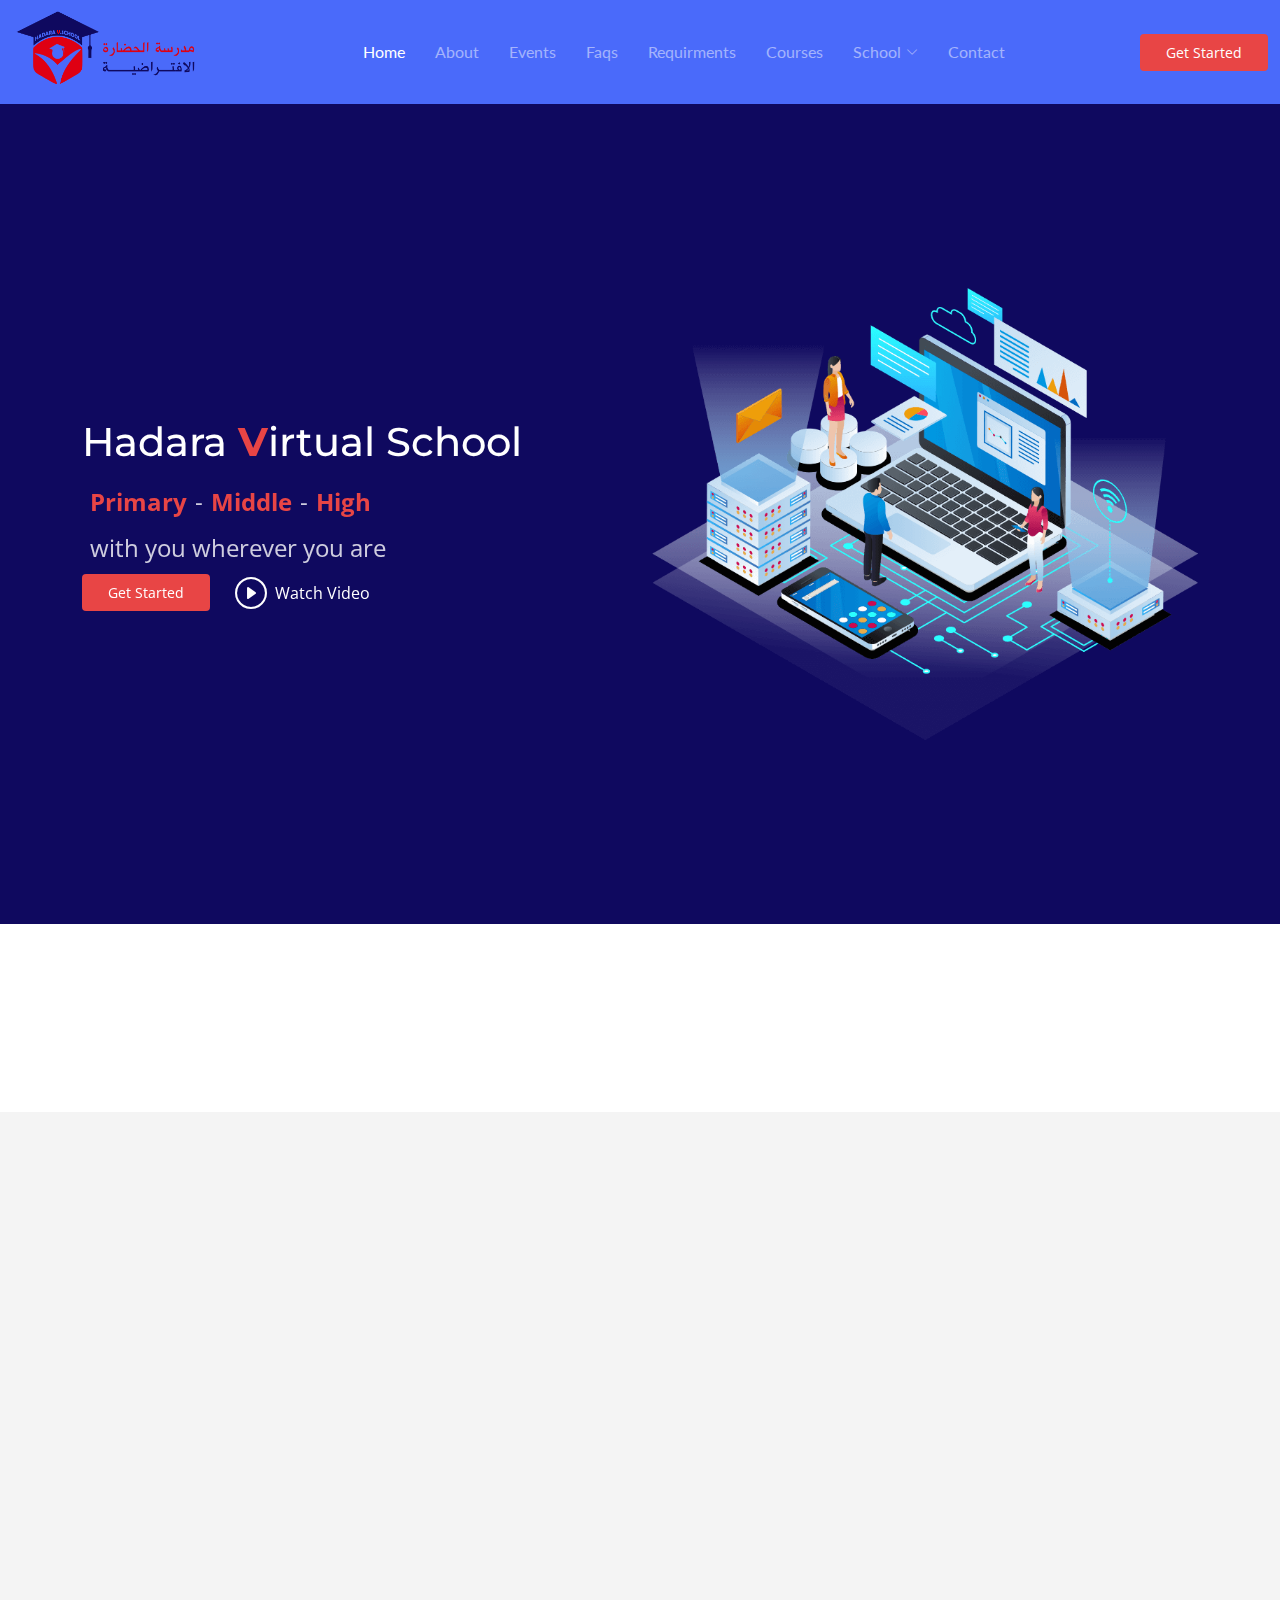
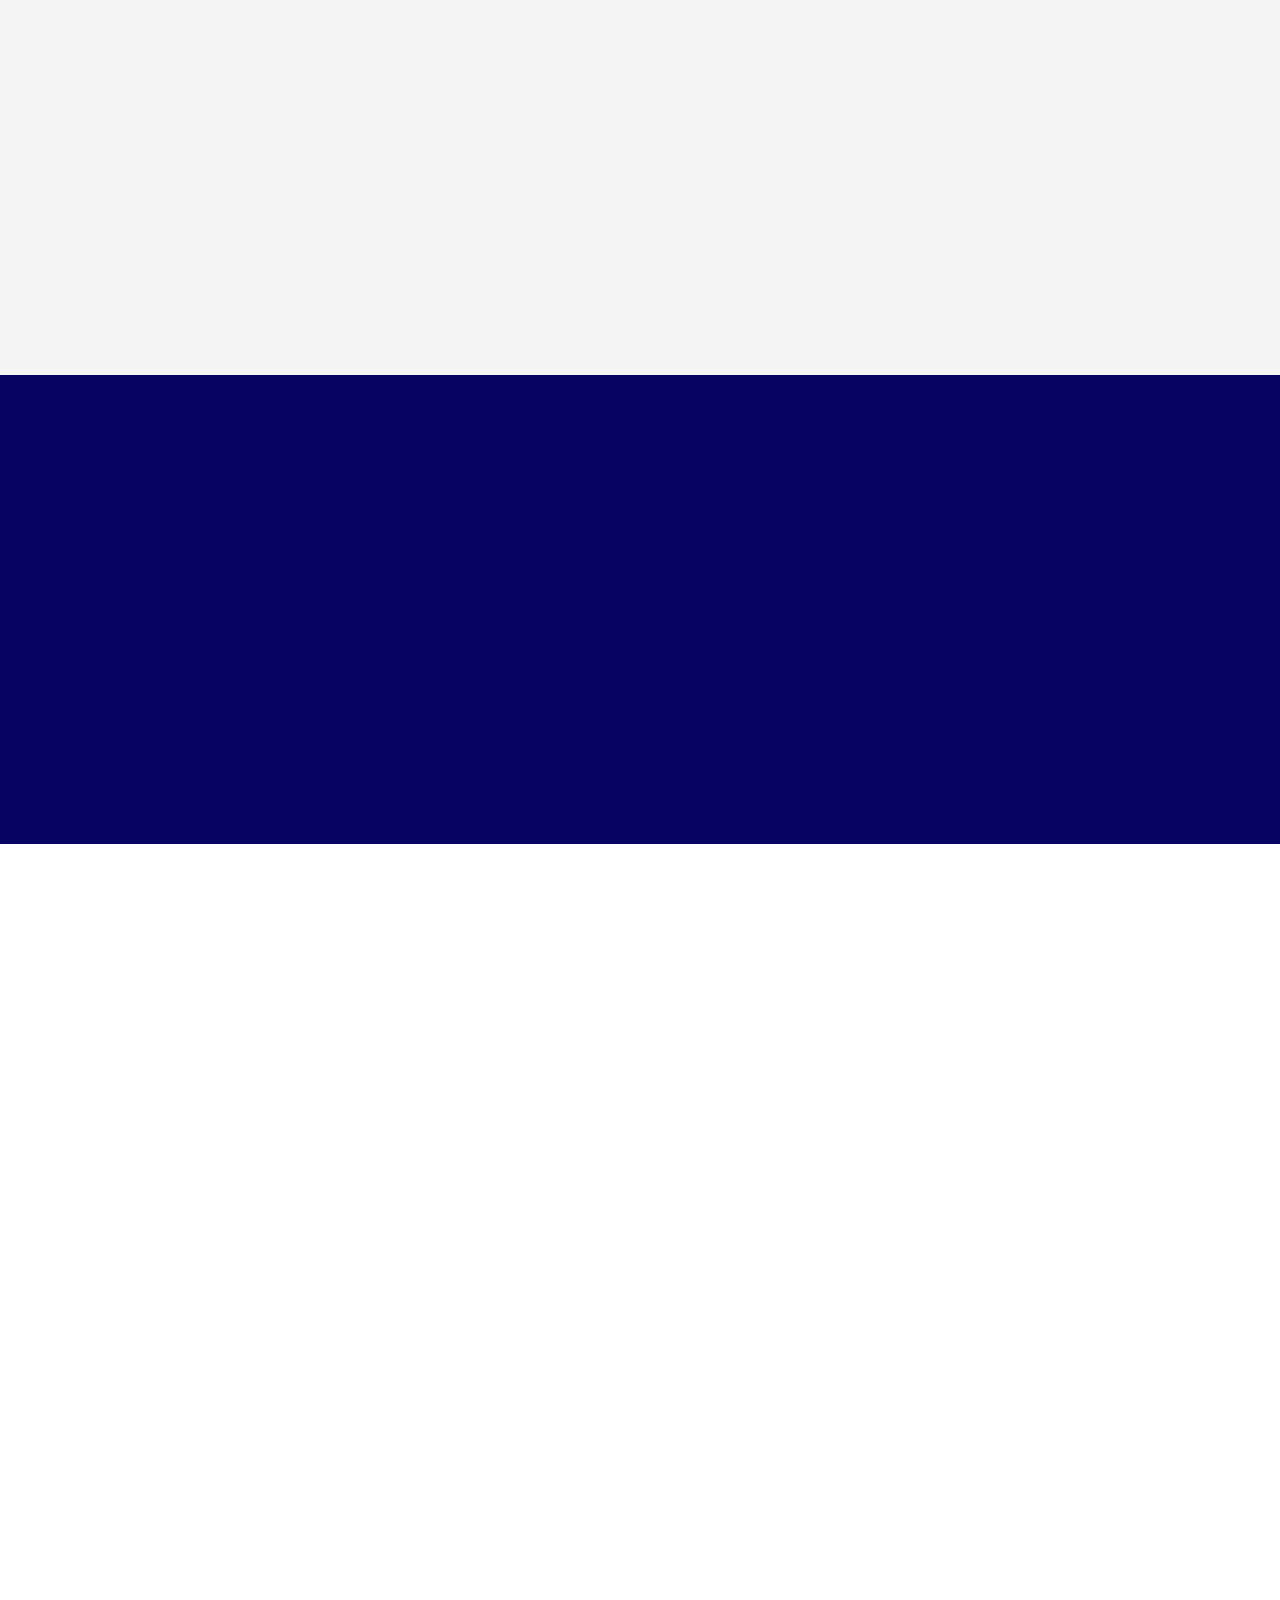
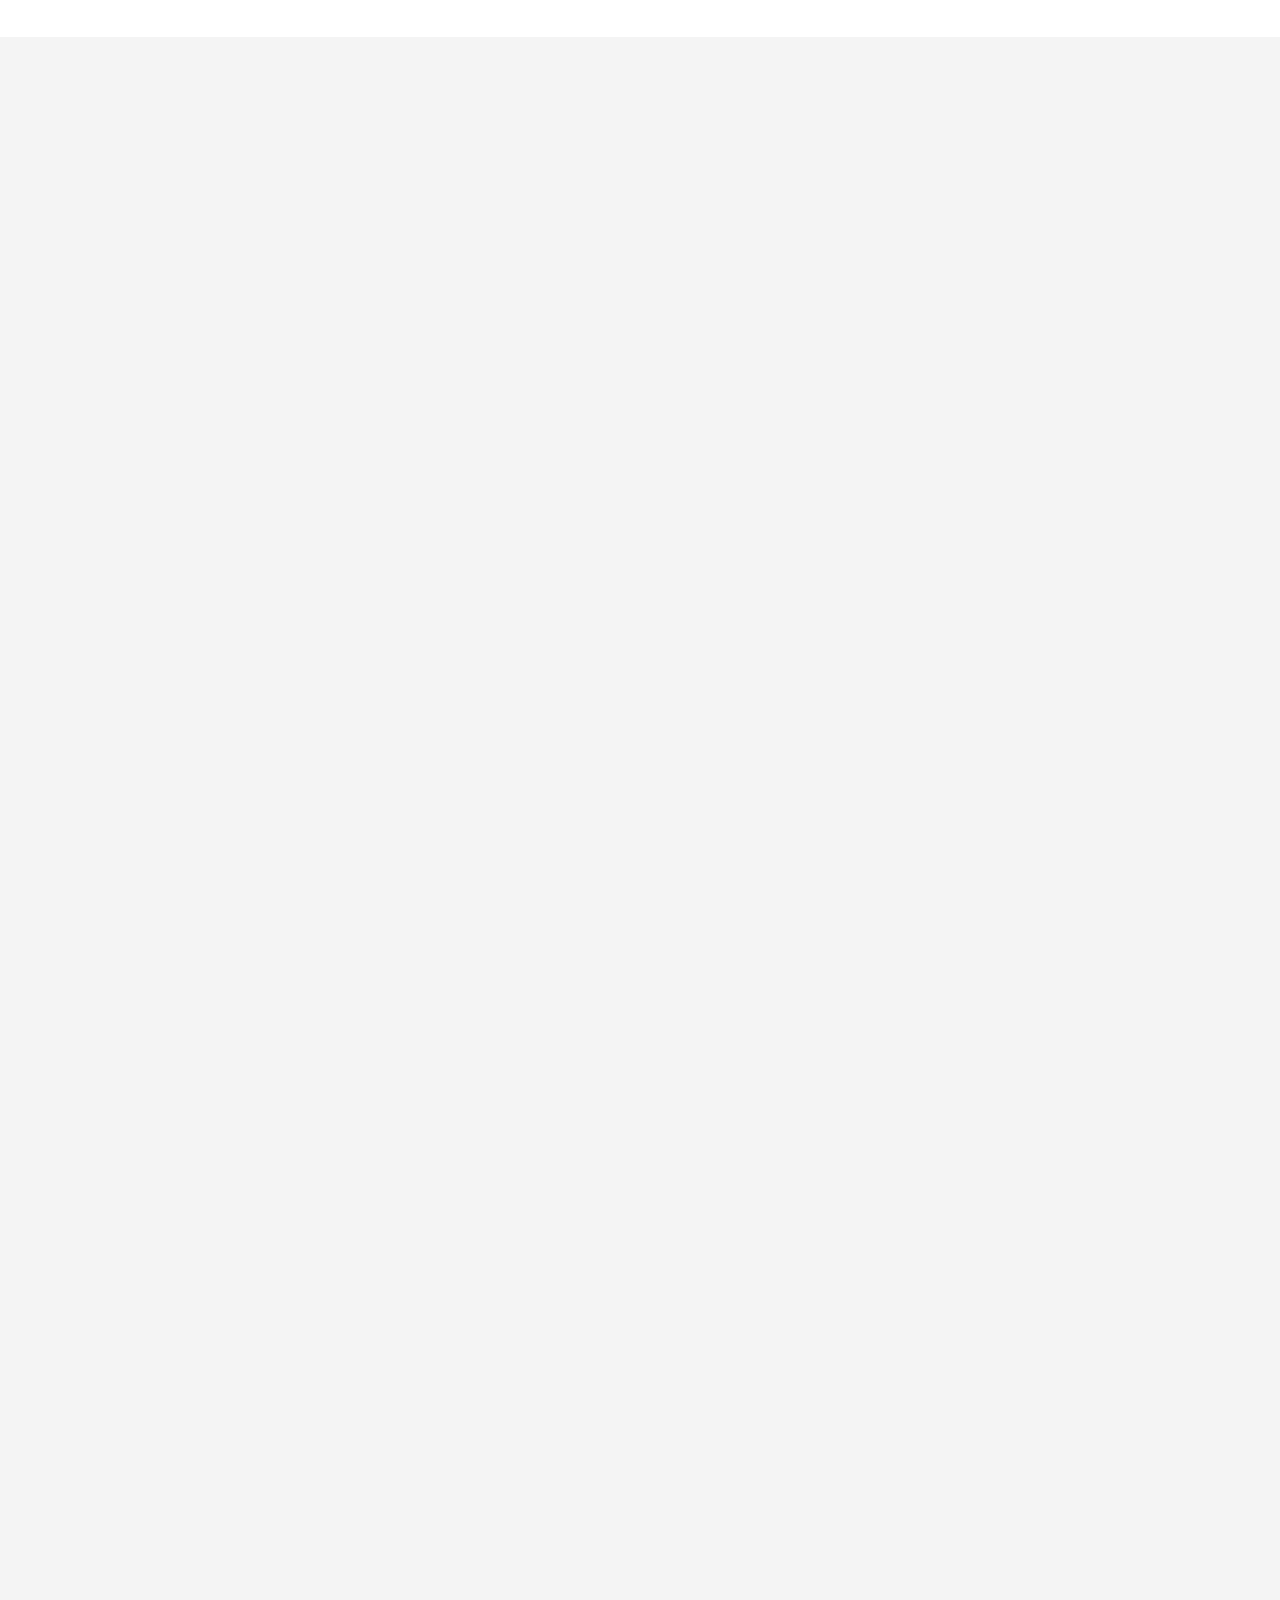
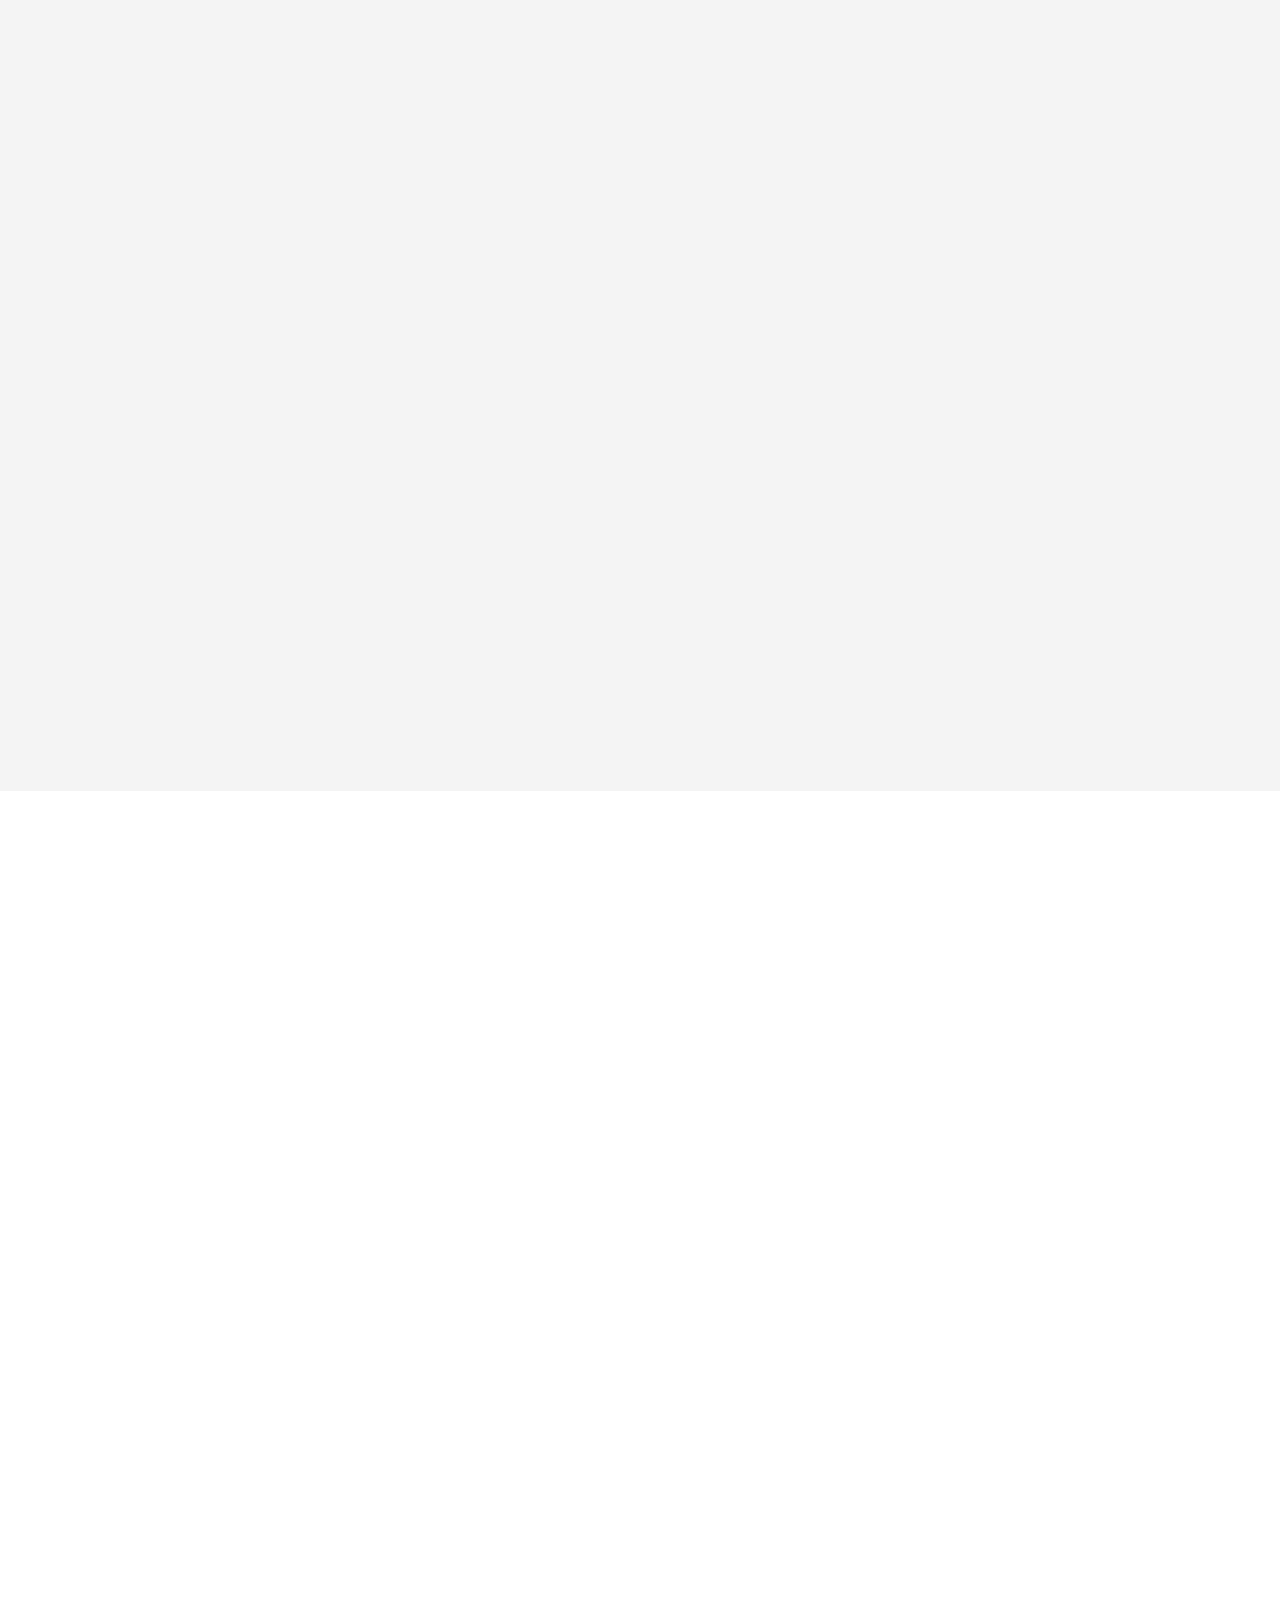
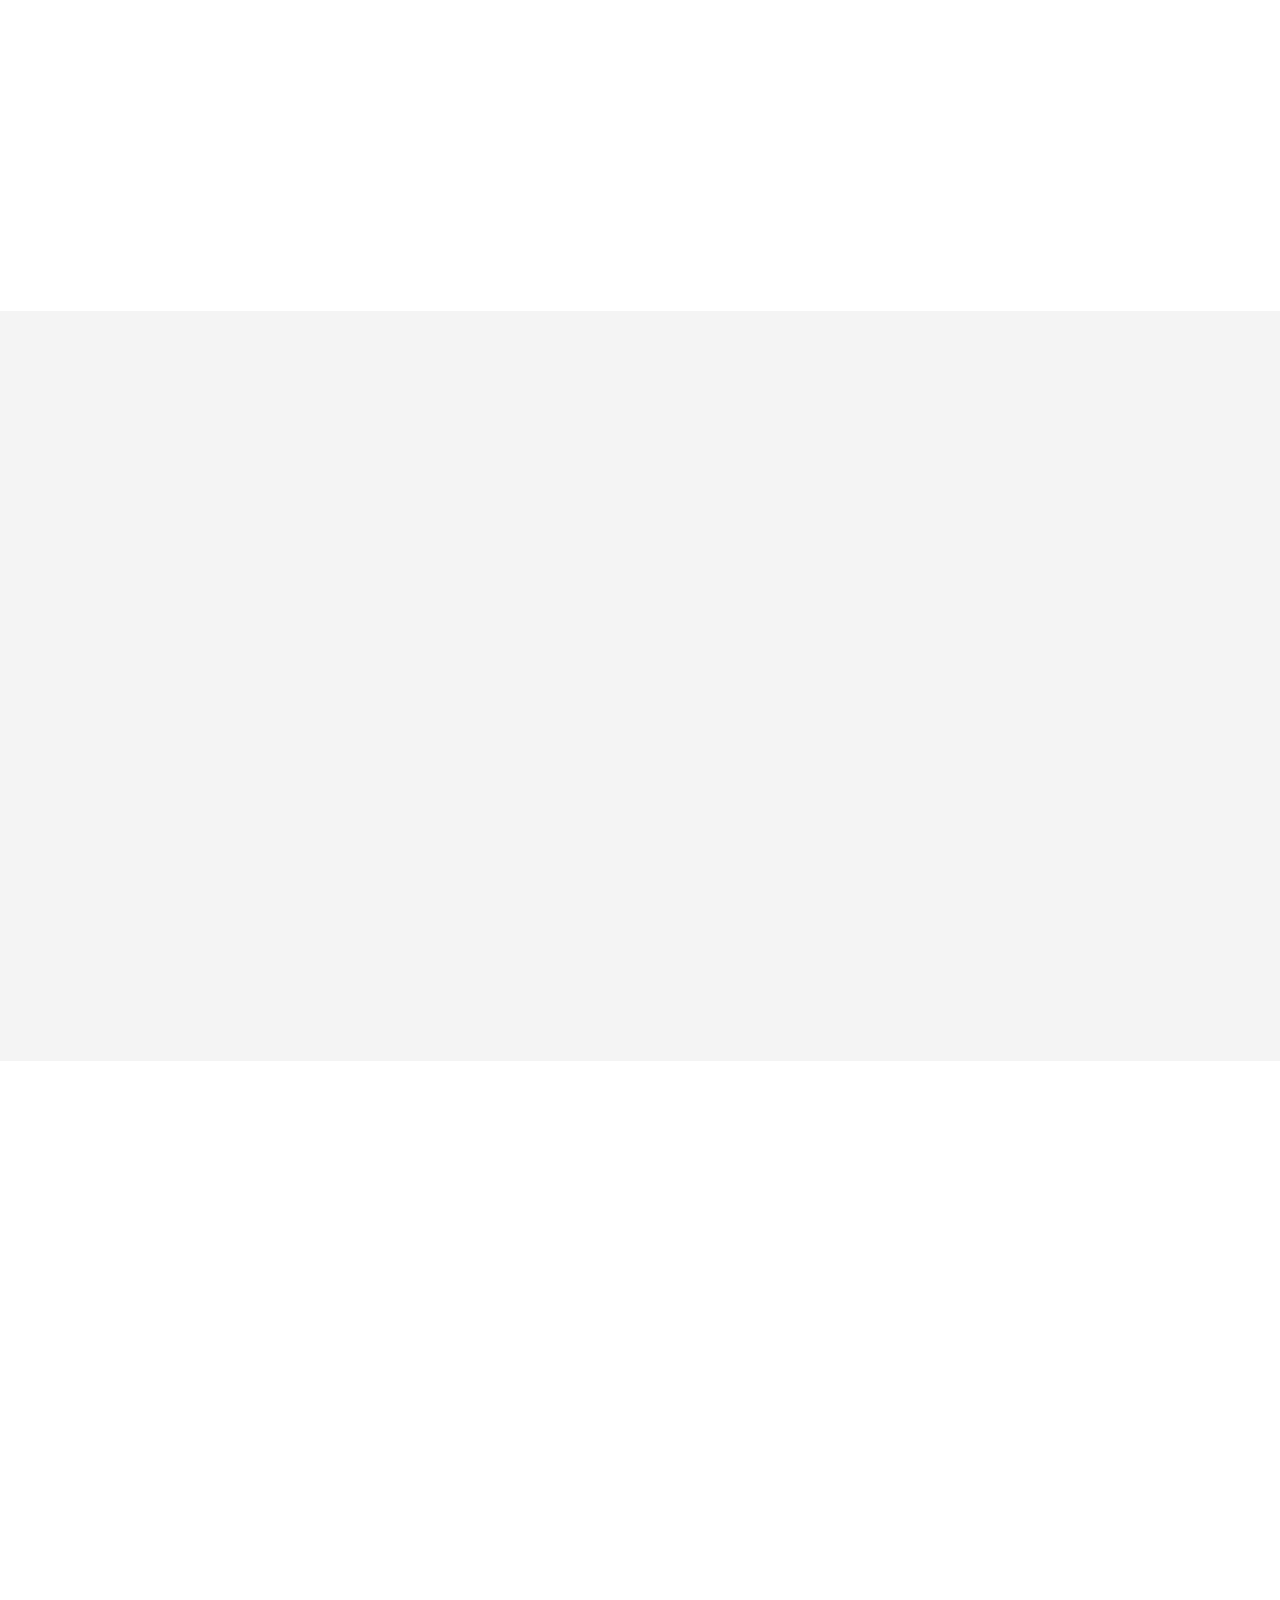
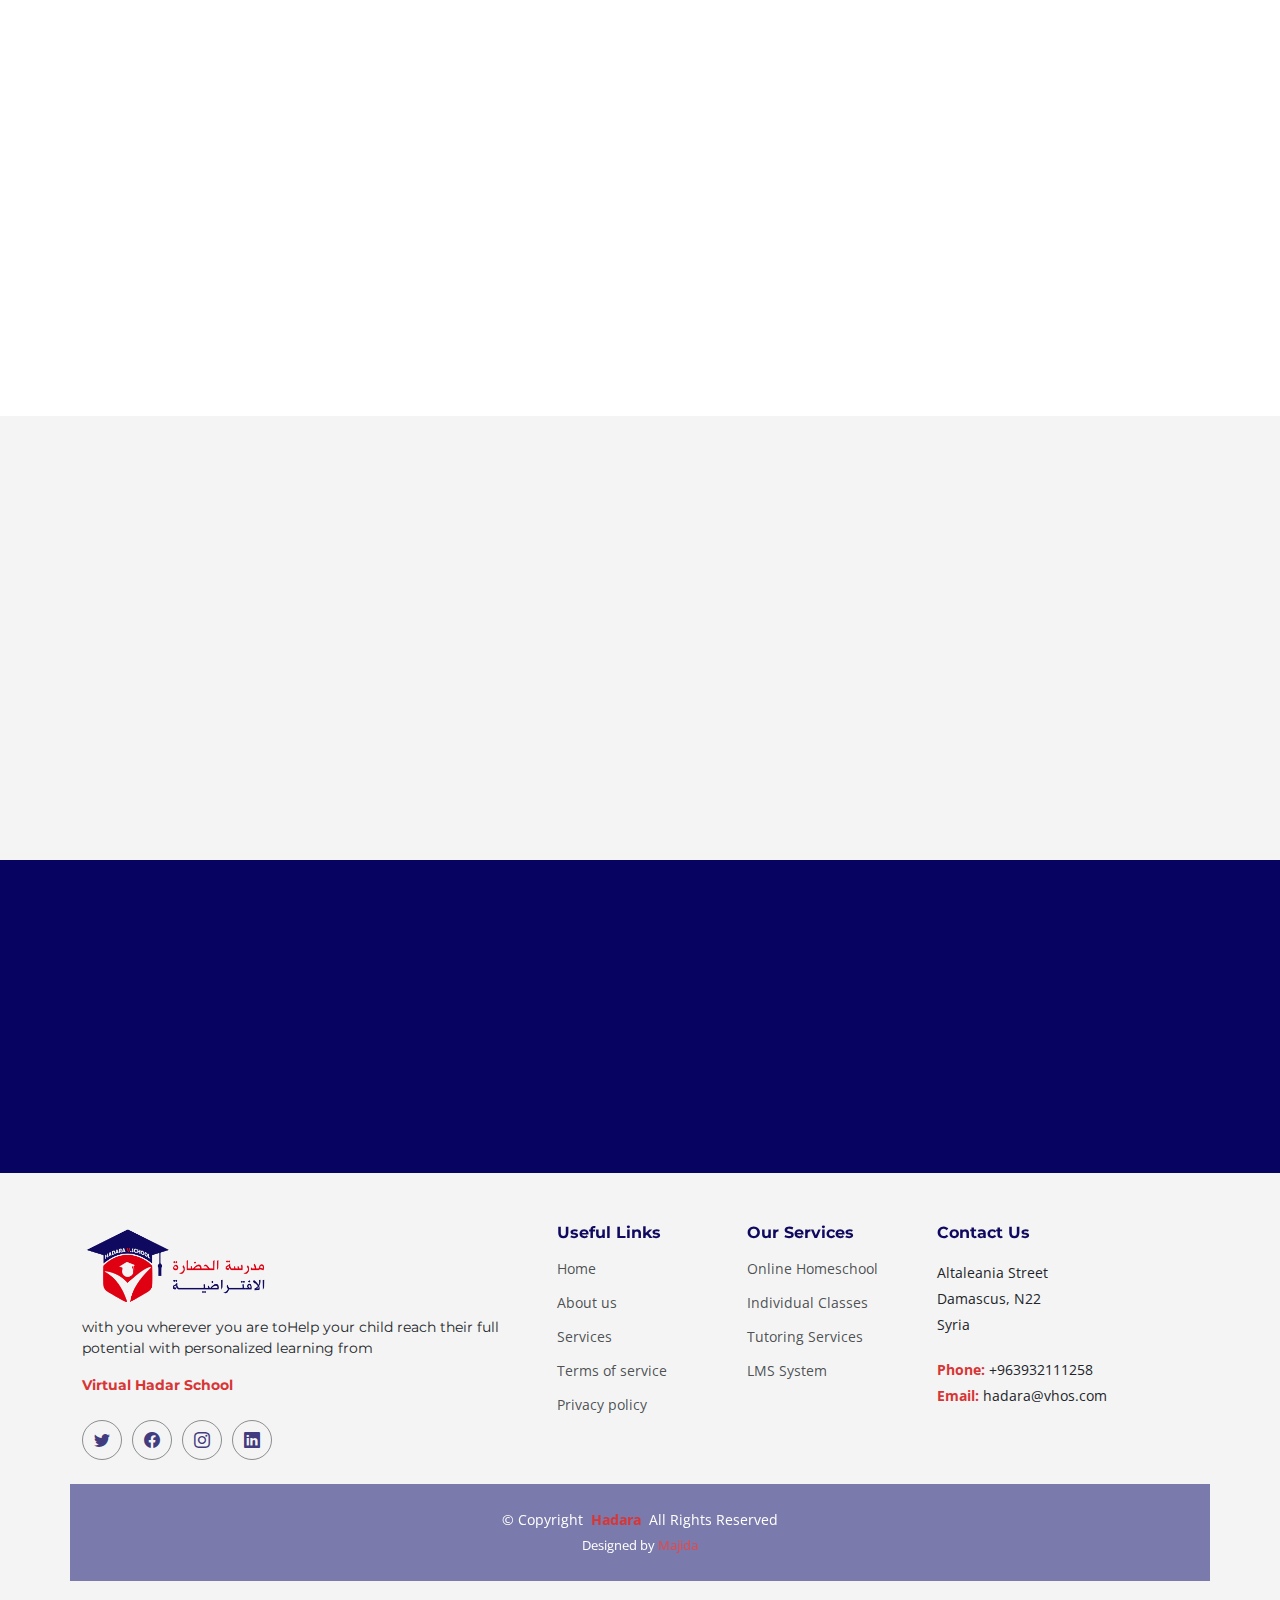
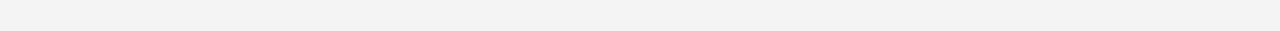
<file: index.html>
<!DOCTYPE html>
<html lang="en">

<head>
  <meta charset="utf-8">
  <meta content="width=device-width, initial-scale=1.0" name="viewport">

  <title>Home- Hadara virtual school</title>
  <meta content="" name="description">
  <meta content="" name="keywords">

  <!-- Favicons -->
  <link href="assets/img/fav.ico" rel="icon">
  <link href="assets/img/apple-touch-icon.png" rel="apple-touch-icon">

  <!-- Fonts -->
  <link href="https://fonts.googleapis.com" rel="preconnect">
  <link href="https://fonts.gstatic.com" rel="preconnect" crossorigin>
  <link href="https://fonts.googleapis.com/css2?family=Open+Sans:ital,wght@0,300;0,400;0,500;0,600;0,700;0,800;1,300;1,400;1,500;1,600;1,700;1,800&family=Montserrat:ital,wght@0,100;0,200;0,300;0,400;0,500;0,600;0,700;0,800;0,900;1,100;1,200;1,300;1,400;1,500;1,600;1,700;1,800;1,900&family=Lato:ital,wght@0,100;0,300;0,400;0,700;0,900;1,100;1,300;1,400;1,700;1,900&display=swap" rel="stylesheet">

  <!-- Vendor CSS Files -->
  <link href="assets/vendor/bootstrap/css/bootstrap.min.css" rel="stylesheet">
  <link href="assets/vendor/bootstrap-icons/bootstrap-icons.css" rel="stylesheet">
  <link href="assets/vendor/glightbox/css/glightbox.min.css" rel="stylesheet">
  <link href="assets/vendor/swiper/swiper-bundle.min.css" rel="stylesheet">
  <link href="assets/vendor/aos/aos.css" rel="stylesheet">

  <!-- Main CSS File -->
  <link href="assets/css/main.css" rel="stylesheet">

</head>

<body class="index-page" data-bs-spy="scroll" data-bs-target="#navmenu">

  <!-- ======= Header ======= -->
  <header id="header" class="header fixed-top d-flex align-items-center">
    <div class="container-fluid d-flex align-items-center justify-content-between">

      <img src="assets/img/logo.png" alt="" class="img-fluid" width="200" height="40">

      <!-- Nav Menu -->
      <nav id="navmenu" class="navmenu">
        <ul>
          <li><a href="index.html" class="active">Home</a></li>
          <li><a href="about.html">About</a></li>
          <li><a href="events.html">Events</a></li>
          <li><a href="faq.html">Faqs</a></li>
          <li><a href="required.html">Requirments</a></li>
          <li><a href="courses.html">Courses</a></li>
          <li class="dropdown has-dropdown"><a href="#"><span>School</span> <i class="bi bi-chevron-down"></i></a>
            <ul class="dd-box-shadow">
              <li><a href="primary.html">Primary Stage</a></li>
              <li><a href="middle.html">Middle Stage</a></li>
              <li><a href="high.html">High Stage</a></li>
              <li><a href="#">Class B</a></li>
            </ul>
          </li>
          <li><a href="contact.html">Contact</a></li>
        </ul>

        <i class="mobile-nav-toggle d-xl-none bi bi-list"></i>
      </nav><!-- End Nav Menu -->

      <a class="btn-getstarted" href="">Get Started</a>

    </div>
  </header><!-- End Header -->

  <main id="main">

    <!-- Hero Section - Home Page -->
    <section id="hero" class="d-flex align-items-center mt-4 hero">

      <div class="container">
        <div class="row">
          <div class="col-lg-6 d-flex flex-column justify-content-center pt-4 pt-lg-0 order-2 order-lg-1" data-aos="fade-up" data-aos-delay="200">
            <h1 data-aos="fade-up" data-aos-delay="100">Hadara <span class="text-chracter fw-bold">V</span>irtual School</h1>
            <p><span class="fs-4 text-chracter fw-bold p-2">Primary</span>-<span class="fs-4 text-chracter fw-bold  p-2">Middle</span>-<span class="fs-4 text-chracter fw-bold  p-2">High</span></p>
            <p  class="px-2" data-aos="fade-up" data-aos-delay="200">with you wherever you are</p>
            <div class="d-flex justify-content-center justify-content-lg-start">
              <a href="#about" class="btn-getstarted mt-2">Get Started</a>
              <a href="https://www.youtube.com/watch?v=DkEmQTVPO6Q" class="glightbox btn-watch-video"><i class="bi bi-play-circle"></i><span>Watch Video</span></a>
            </div>
          </div>
          <div class="col-lg-6 order-1 order-lg-2 hero-img" data-aos="zoom-in" data-aos-delay="200">
            <img src="assets/img/hero-img.png" class="img-fluid animated" alt="">
          </div>
        </div>
      </div>
  
    </section>
     <!-- End Hero Section   -->

    <!-- Clients Section - Home Page -->
    <section id="clients" class="clients">

      <div class="container-fluid" data-aos="fade-up">

        <div class="row gy-4">

          <div class="col-xl-2 col-md-3 col-6 client-logo">
            <img src="assets/img/clients/client1.jpg" class="img-fluid" alt="">
          </div><!-- End Client Item -->

          <div class="col-xl-2 col-md-3 col-6 client-logo">
            <img src="assets/img/clients/client2.jpg" class="img-fluid" alt="">
          </div><!-- End Client Item -->

          <div class="col-xl-2 col-md-3 col-6 client-logo">
            <img src="assets/img/clients/client3.jpg" class="img-fluid" alt="">
          </div><!-- End Client Item -->

          <div class="col-xl-2 col-md-3 col-6 client-logo">
            <img src="assets/img/clients/client4.jpg" class="img-fluid" alt="">
          </div><!-- End Client Item -->

          <div class="col-xl-2 col-md-3 col-6 client-logo">
            <img src="assets/img/clients/client5.jpg" class="img-fluid" alt="">
          </div><!-- End Client Item -->
        </div>

      </div>

    </section><!-- End Clients Section -->

    <!-- About Section - Home Page -->
    <section id="about" class="about">

      <div class="container" data-aos="fade-up" data-aos-delay="100">
        <div class="row align-items-xl-center gy-5">

          <div class="col-xl-5 content">
            <h3>About Us</h3>
            <h2>Hadara virtual school</h2>
            <p>
              Hadara Virtual School is a Virtual School That Serves Students
              All Over The Middle East and The World,
              and Our Teaches is for all Educational Levels: 
              <p>The Basic
              Education Stage (The First &amp; The Second Cycle) and The
              Secondary Education Stage (Literary - Scientific - Technical).</p>
            </p>
            <a href="about.html" class="read-more"><span>Read More</span><i class="bi bi-arrow-right"></i></a>
          </div>

          <div class="col-xl-7">
            <div class="row gy-4 icon-boxes">

              <div class="col-md-6" data-aos="fade-up" data-aos-delay="200">
                <div class="icon-box">
                  <i class="bi bi-buildings"></i>
                  <h3>Supportive Environment</h3>
                  <p>A supportive learning environment featuring expert instruction, innovative technology, and engaging, collaborative resources</p>
                </div>
              </div> <!-- End Icon Box -->

              <div class="col-md-6" data-aos="fade-up" data-aos-delay="300">
                <div class="icon-box">
                  <i class="bi bi-clipboard-pulse"></i>
                  <h3>Online Education</h3>
                  <p>A quality online education focused on skill-building and socialization</p>
                </div>
              </div> <!-- End Icon Box -->

              <div class="col-md-6" data-aos="fade-up" data-aos-delay="400">
                <div class="icon-box">
                  <i class="bi bi-command"></i>
                  <h3>Flexible Learning</h3>
                  <p>A flexible learning system that suits their schedule and needs</p>
                </div>
              </div> <!-- End Icon Box -->

              <div class="col-md-6" data-aos="fade-up" data-aos-delay="500">
                <div class="icon-box">
                  <i class="bi bi-graph-up-arrow"></i>
                  <h3>Award-winning Curricula </h3>
                  <p>Award-winning curricula to uncover their unique interests and spark a passion for learning</p>
                </div>
              </div> <!-- End Icon Box -->

            </div>
          </div>
        </div>
      </div>

    </section><!-- End About Section -->

    <!-- Stats Section - Home Page -->
    <section id="stats" class="stats">

      <img src="assets/img/stats-bg.jpg" alt="" data-aos="fade-in">

      <div class="container position-relative" data-aos="fade-up" data-aos-delay="100">
        <div class="text-center title fw-bold">
          <h3>What we have achieved so far</h3>
        </div>

        <div class="row gy-4">

          <div class="col-lg-3 col-md-6">
            <div class="stats-item text-center w-100 h-100">
              <span data-purecounter-start="0" data-purecounter-end="232" data-purecounter-duration="1" class="purecounter"></span>
              <p>Clients</p>
            </div>
          </div><!-- End Stats Item -->

          <div class="col-lg-3 col-md-6">
            <div class="stats-item text-center w-100 h-100">
              <span data-purecounter-start="0" data-purecounter-end="521" data-purecounter-duration="1" class="purecounter"></span>
              <p>Projects</p>
            </div>
          </div><!-- End Stats Item -->

          <div class="col-lg-3 col-md-6">
            <div class="stats-item text-center w-100 h-100">
              <span data-purecounter-start="0" data-purecounter-end="1453" data-purecounter-duration="1" class="purecounter"></span>
              <p>Hours Of Support</p>
            </div>
          </div><!-- End Stats Item -->

          <div class="col-lg-3 col-md-6">
            <div class="stats-item text-center w-100 h-100">
              <span data-purecounter-start="0" data-purecounter-end="32" data-purecounter-duration="1" class="purecounter"></span>
              <p>Workers</p>
            </div>
          </div><!-- End Stats Item -->

        </div>

      </div>

    </section><!-- End Stats Section -->

    <!-- Services Section - Home Page -->
    <section id="services" class="services">

      <!--  Section Title -->
      <div class="container section-title" data-aos="fade-up">
        <h2>Features</h2>
        <p>Help your child reach their full potential with personalized learning from Virtual Hadar School </p>
      </div><!-- End Section Title -->

      <div class="container">

        <div class="row gy-4">

          <div class="col-lg-6 " data-aos="fade-up" data-aos-delay="100">
            <div class="service-item d-flex">
              <div class="icon flex-shrink-0">
                <img src="assets/img/adv/1.png" class="img-fluid" alt="">
              </div>
              <div>
                <h4 class="title"><a href="#" class="stretched-link">Syrian Curriculum</a></h4>
                <p class="description">
                  It is presented in an interactive manner and is
                  supported by group scientific workshops that contribute
                  to enriching the knowledge and experience of learners
                  and help them.
                </p>
              </div>
            </div>
          </div>
          <!-- End Service Item -->

          <div class="col-lg-6 " data-aos="fade-up" data-aos-delay="200">
            <div class="service-item d-flex">
              <div class="icon flex-shrink-0">
                <img src="assets/img/adv/2.png" class="img-fluid" alt="">
              </div>
              <div>
                <h4 class="title"><a href="#" class="stretched-link">Authentic Education</a></h4>
                <p class="description">
                  Provide our students with an authentic, world-class
                  education and equip them with 21st century
                  skills to be independent and lifelong learners, keeping
                  in mind our principles and values.
                </p>
              </div>
            </div>
          </div><!-- End Service Item -->

          <div class="col-lg-6 " data-aos="fade-up" data-aos-delay="300">
            <div class="service-item d-flex">
              <div class="icon flex-shrink-0">
                <img src="assets/img/adv/3.png" class="img-fluid" alt="">
              </div>
              <div>
                <h4 class="title"><a href="#" class="stretched-link">Enrichment Curriculum</a></h4>
                <p class="description">
                  And it preserves the identity, decent morals, and noble
                  educational values.
                  Therefore, we have focused on the Arabic language and
                  supported its learning in several ways.
                </p>
              </div>
            </div>
          </div><!-- End Service Item -->

          <div class="col-lg-6 " data-aos="fade-up" data-aos-delay="400">
            <div class="service-item d-flex">
              <div class="icon flex-shrink-0">
                <img src="assets/img/adv/4.png" class="img-fluid" alt="">
              </div>
              <div>
                <h4 class="title"><a href="#" class="stretched-link">Academic Sequence</a></h4>
                <p class="description">
                  It allows them to move to and from any Syrian public or
                  private school with
                  a grade-raising system approved by the Syrian Ministry
                  of Education
                </p>
              </div>
            </div>
          </div><!-- End Service Item -->

          <div class="col-lg-6 " data-aos="fade-up" data-aos-delay="500">
            <div class="service-item d-flex">
              <div class="icon flex-shrink-0">
                <img src="assets/img/adv/5.png" class="img-fluid" alt="">
              </div>
              <div>
                <h4 class="title"><a href="#" class="stretched-link">Follow-Up</a></h4>
                <p class="description">
                  Our knowledge-rich core curriculum enables students to
                  learn step-by-step gradually.
                  The easy, fun, creative and flexible program keeps young
                  students interested.
                </p>
              </div>
            </div>
          </div><!-- End Service Item -->

          <div class="col-lg-6 " data-aos="fade-up" data-aos-delay="600">
            <div class="service-item d-flex">
              <div class="icon flex-shrink-0">
                <img src="assets/img/adv/6.png" class="img-fluid" alt="">
              </div>
              <div>
                <h4 class="title"><a href="#" class="stretched-link">Appropriate Atmosphere</a></h4>
                <p class="description">
                  It provides an opportunity for people to study in an
                  atmosphere suitable for them of their choice,
                  which leads to a better assimilation of information.
                </p>
              </div>
            </div>
          </div><!-- End Service Item -->

        </div>

      </div>

    </section><!-- End Services Section -->

    <!-- Features Section - Home Page -->
    <section id="features" class="features">

      <!--  Section Title -->
      <div class="container section-title" data-aos="fade-up">
        <h2>Services</h2>
        <p>Help your child reach their full potential with personalized learning from Virtual Hadar School</p>
      </div><!-- End Section Title -->

      <div class="container">

        <div class="row gy-4 align-items-center features-item">
          <div class="col-lg-5 order-2 order-lg-1" data-aos="fade-up" data-aos-delay="200">
            <h3>Online Homeschool</h3>
            <p>
              Supplement your child’s homeschool education with challenging, engaging, and highly interactive Hadara virtual school courses that speak to individual interests and help fill in knowledge gaps.
            </p>
            <a href="#" class="btn btn-get-started">Get Started</a>
          </div>
          <div class="col-lg-7 order-1 order-lg-2 d-flex align-items-center" data-aos="zoom-out" data-aos-delay="100">
            <div class="image-stack">
              <img src="assets/img/IMG_bl04_book_2_1_6H8UNPLP.webp" alt="" class="stack-front">
              <img src="assets/img/1.webp" alt="" class="stack-back">
            </div>
          </div>
        </div><!-- Features Item -->

        <div class="row gy-4 align-items-stretch justify-content-between features-item ">
          <div class="col-lg-6 d-flex align-items-center features-img-bg" data-aos="zoom-out">
            <img src="assets/img/dreamstime_l_194005280.jpg" class="img-fluid" alt="">
          </div>
          <div class="col-lg-5 d-flex justify-content-center flex-column" data-aos="fade-up">
            <h3>Individual Classes</h3>
            <p>Personalize your child’s education with supplemental coursework. All individual classes are taught by K12 teachers and come with hands-on materials that help students catch up, get ahead, and explore their interests</p>
            <ul>
              <li><i class="bi bi-check"></i> <span>Ullamco laboris nisi ut aliquip ex ea commodo consequat.</span></li>
              <li><i class="bi bi-check"></i><span> Duis aute irure dolor in reprehenderit in voluptate velit.</span></li>
              <li><i class="bi bi-check"></i> <span>Facilis ut et voluptatem aperiam. Autem soluta ad fugiat</span>.</li>
            </ul>
            <a href="#" class="btn btn-get-started align-self-start">Get Started</a>
          </div>
        </div><!-- Features Item -->

        <div class="row gy-4 align-items-center features-item">
          <div class="col-lg-5 order-2 order-lg-1" data-aos="fade-up" data-aos-delay="200">
            <h3>Tutoring Services</h3>
            <p>
              Support student success with flexible, dynamic tutoring from K12 state-certified teachers.
            </p>
            <a href="#" class="btn btn-get-started">Get Started</a>
          </div>
          <div class="col-lg-7 order-1 order-lg-2 d-flex align-items-center" data-aos="zoom-out" data-aos-delay="100">
            <div class="image-stack">
              <img src="assets/img/online-learning-stock-photo.jpg" alt="" class="stack-front">
              <img src="assets/img/1.webp" alt="" class="stack-back">
            </div>
          </div>
        </div><!-- Features Item -->

        <div class="row gy-4 align-items-stretch justify-content-between features-item ">
          <div class="col-lg-6 d-flex align-items-center features-img-bg" data-aos="zoom-out">
            <img src="assets/img/8a6f1e04-84ae-462c-98c2-b8ae6e5a1d84_Digital20Learning20Feature20Image.jpg" class="img-fluid" alt="">
          </div>
          <div class="col-lg-5 d-flex justify-content-center flex-column" data-aos="fade-up">
            <h3>LMS System</h3>
            <p>students are empowered to achieve their best with hands-on learning, flexible scheduling, and guidance from both teachers and parents. Students learn in the comfort of their own home, free from distractions, with live online instruction, self-led assignments, and interactive activities that fuel personal growth.</p>
            <ul>
              <li><i class="bi bi-check"></i> <span>Ullamco laboris nisi ut aliquip ex ea commodo consequat.</span></li>
              <li><i class="bi bi-check"></i><span> Duis aute irure dolor in reprehenderit in voluptate velit.</span></li>
              <li><i class="bi bi-check"></i> <span>Facilis ut et voluptatem aperiam. Autem soluta ad fugiat</span>.</li>
            </ul>
            <a href="#" class="btn btn-get-started align-self-start">Get Started</a>
          </div>
        </div><!-- Features Item -->
        

      </div>

    </section><!-- End Features Section -->

    <!-- Portfolio Section - Home Page -->
    <section id="portfolio" class="portfolio">

      <!--  Section Title -->
      <div class="container section-title" data-aos="fade-up">
        <h2>Online School</h2>
        <p>Help your child reach their full potential with personalized learning from Virtual Hadar School</p>
      </div><!-- End Section Title -->

      <div class="container">

        <div class="isotope-layout" data-default-filter="*" data-layout="masonry" data-sort="original-order">

          <ul class="portfolio-filters isotope-filters" data-aos="fade-up" data-aos-delay="100">
            <li data-filter="*" class="filter-active">All</li>
            <li data-filter=".filter-app">Primary</li>
            <li data-filter=".filter-product">Middle</li>
            <li data-filter=".filter-branding">High</li>
          </ul><!-- End Portfolio Filters -->

          <div class="row gy-4 isotope-container" data-aos="fade-up" data-aos-delay="200">

            <div class="col-lg-4 col-md-6 portfolio-item isotope-item filter-app">
              <img src="assets/img/masonry-portfolio/ami/7.jpg" class="img-fluid" alt="">
              <div class="portfolio-info">
                <h4>Primary School</h4>
                <p>The ages of 6 to 11 years</p>
                <a href="assets/img/masonry-portfolio/ami/7.jpg" title="Primary School" data-gallery="portfolio-gallery-app" class="glightbox preview-link"><i class="bi bi-zoom-in"></i></a>
                <a href="primary.html" title="More Details" class="details-link"><i class="bi bi-link-45deg"></i></a>
              </div>
            </div><!-- End Portfolio Item -->

            <div class="col-lg-4 col-md-6 portfolio-item isotope-item filter-product">
              <img src="assets/img/masonry-portfolio/ami/2.jpg" class="img-fluid" alt="">
              <div class="portfolio-info">
                <h4>Middle School</h4>
                <p>The ages of 12 and 15 years</p>
                <a href="assets/img/masonry-portfolio/ami/2.jpg" title="Middle School" data-gallery="portfolio-gallery-product" class="glightbox preview-link"><i class="bi bi-zoom-in"></i></a>
                <a href="middle.html" title="More Details" class="details-link"><i class="bi bi-link-45deg"></i></a>
              </div>
            </div><!-- End Portfolio Item -->

            <div class="col-lg-4 col-md-6 portfolio-item isotope-item filter-branding">
              <img src="assets/img/masonry-portfolio/ami/9.jpg" class="img-fluid" alt="">
              <div class="portfolio-info">
                <h4>High School</h4>
                <p>The ages of 16 and 18 years</p>
                <a href="assets/img/masonry-portfolio/ami/9.jpg" title="High School" data-gallery="portfolio-gallery-branding" class="glightbox preview-link"><i class="bi bi-zoom-in"></i></a>
                <a href="high.html" title="More Details" class="details-link"><i class="bi bi-link-45deg"></i></a>
              </div>
            </div><!-- End Portfolio Item -->

            <div class="col-lg-4 col-md-6 portfolio-item isotope-item filter-app">
              <img src="assets/img/masonry-portfolio/ami/6.jpg" class="img-fluid" alt="">
              <div class="portfolio-info">
                <h4>Primary School</h4>
                <p>The ages of 6 to 11 years</p>
                <a href="assets/img/masonry-portfolio/ami/6.jpg" title="Primary School" data-gallery="portfolio-gallery-app" class="glightbox preview-link"><i class="bi bi-zoom-in"></i></a>
                <a href="primary.html" title="More Details" class="details-link"><i class="bi bi-link-45deg"></i></a>
              </div>
            </div><!-- End Portfolio Item -->

            <div class="col-lg-4 col-md-6 portfolio-item isotope-item filter-product">
              <img src="assets/img/masonry-portfolio/ami/10.jpg" class="img-fluid" alt="">
              <div class="portfolio-info">
                <h4>Middle School</h4>
                <p>The ages of 12 and 15 years</p>
                <a href="assets/img/masonry-portfolio/ami/10.jpg" title="Middle School" data-gallery="portfolio-gallery-product" class="glightbox preview-link"><i class="bi bi-zoom-in"></i></a>
                <a href="middle.html" title="More Details" class="details-link"><i class="bi bi-link-45deg"></i></a>
              </div>
            </div><!-- End Portfolio Item -->

            <div class="col-lg-4 col-md-6 portfolio-item isotope-item filter-branding">
              <img src="assets/img/masonry-portfolio/ami/5.jpg" class="img-fluid" alt="">
              <div class="portfolio-info">
                <h4>High School</h4>
                <p>The ages of 16 and 18 years</p>
                <a href="assets/img/masonry-portfolio/ami/5.jpg" title="High School" data-gallery="portfolio-gallery-branding" class="glightbox preview-link"><i class="bi bi-zoom-in"></i></a>
                <a href="high.html" title="More Details" class="details-link"><i class="bi bi-link-45deg"></i></a>
              </div>
            </div><!-- End Portfolio Item -->

            <div class="col-lg-4 col-md-6 portfolio-item isotope-item filter-app">
              <img src="assets/img/masonry-portfolio/ami/10.jpg" class="img-fluid" alt="">
              <div class="portfolio-info">
                <h4>Primary School</h4>
                <p>The ages of 6 to 11 years</p>
                <a href="assets/img/masonry-portfolio/ami/10.jpg" title="Primary School" data-gallery="portfolio-gallery-app" class="glightbox preview-link"><i class="bi bi-zoom-in"></i></a>
                <a href="primary.html" title="More Details" class="details-link"><i class="bi bi-link-45deg"></i></a>
              </div>
            </div><!-- End Portfolio Item -->

            <div class="col-lg-4 col-md-6 portfolio-item isotope-item filter-product">
              <img src="assets/img/masonry-portfolio/ami/11.jpg" class="img-fluid" alt="">
              <div class="portfolio-info">
                <h4>Middle School</h4>
                <p>The ages of 12 and 15 years</p>
                <a href="assets/img/masonry-portfolio/ami/11.jpg" title="Middle School" data-gallery="portfolio-gallery-product" class="glightbox preview-link"><i class="bi bi-zoom-in"></i></a>
                <a href="middle.html" title="More Details" class="details-link"><i class="bi bi-link-45deg"></i></a>
              </div>
            </div><!-- End Portfolio Item -->

            <div class="col-lg-4 col-md-6 portfolio-item isotope-item filter-branding">
              <img src="assets/img/masonry-portfolio/ami/8.jpg" class="img-fluid" alt="">
              <div class="portfolio-info">
                <h4>High School</h4>
                <p>The ages of 16 and 18 years</p>
                <a href="assets/img/masonry-portfolio/ami/8.jpg" title="High School" data-gallery="portfolio-gallery-branding" class="glightbox preview-link"><i class="bi bi-zoom-in"></i></a>
                <a href="high.html" title="More Details" class="details-link"><i class="bi bi-link-45deg"></i></a>
              </div>
            </div><!-- End Portfolio Item -->

          </div><!-- End Portfolio Container -->

        </div>

      </div>

    </section><!-- End Portfolio Section -->

    <section id="features" class="features">

      <!--  Section Title -->
      <div class="container section-title" data-aos="fade-up">
        <h2>Class B</h2>
        <p>Help your child reach their full potential with personalized learning from Virtual Hadar School</p>
      </div><!-- End Section Title -->
  
      <div class="container">
  
        <div class="row gy-4 align-items-stretch justify-content-between features-item">
          <div class="col-lg-5 d-flex justify-content-center flex-column" data-aos="fade-up" data-aos-delay="200">
            <h3>Class B</h3>
              <p>
                The Category B curriculum is approved by the Syrian Arab Ministry of Education to compensate for the age and educational losses of basic education students. (From the first grade of primary school to the second grade of middle school), from the age group (8 years to 15 years),
                <p>where the student qualifies to be included in the general curriculum in a legal and effective manner. The student studies every two grades in one year, across four levels. The student undergoes a placement test, which includes Then at the appropriate level for him</p>
              </p>
            <a href="register.html" class="btn btn-get-started align-self-start">Register Now</a>
            
          </div>
          <div class="col-lg-6 d-flex align-items-center features-img-bg" data-aos="zoom-out" data-aos-delay="100">
              <img src="assets/img/school/10.jpg" alt="" class="stack-back">
          </div>
        </div><!-- Features Item -->
  
      </div>
  
    </section><!-- End Features Section -->

    <!-- Team Section - Home Page -->
    <section id="team" class="team">

      <!--  Section Title -->
      <div class="container section-title" data-aos="fade-up">
        <h2>Team</h2>
        <p>Help your child reach their full potential with personalized learning from Virtual Hadar School</p>
      </div><!-- End Section Title -->

      <div class="container">

        <div class="row gy-5">

          <div class="col-lg-4 col-md-6 member" data-aos="fade-up" data-aos-delay="100">
            <div class="member-img">
              <img src="assets/img/team/team-1.jpg" class="img-fluid" alt="">
              <div class="social">
                <a href="#"><i class="bi bi-twitter"></i></a>
                <a href="#"><i class="bi bi-facebook"></i></a>
                <a href="#"><i class="bi bi-instagram"></i></a>
                <a href="#"><i class="bi bi-linkedin"></i></a>
              </div>
            </div>
            <div class="member-info text-center">
              <h4>Fadi Asmar</h4>
              <span>Chief Executive Officer</span>
              <p>Our team includes highly skilled and experienced professionals</p>
            </div>
          </div><!-- End Team Member -->

          <div class="col-lg-4 col-md-6 member" data-aos="fade-up" data-aos-delay="200">
            <div class="member-img">
              <img src="assets/img/team/team-2.jpg" class="img-fluid" alt="">
              <div class="social">
                <a href="#"><i class="bi bi-twitter"></i></a>
                <a href="#"><i class="bi bi-facebook"></i></a>
                <a href="#"><i class="bi bi-instagram"></i></a>
                <a href="#"><i class="bi bi-linkedin"></i></a>
              </div>
            </div>
            <div class="member-info text-center">
              <h4>Sarah Mansour</h4>
              <span>Teacher</span>
              <p>Our team includes highly skilled and experienced professionals</p>
            </div>
          </div><!-- End Team Member -->

          <div class="col-lg-4 col-md-6 member" data-aos="fade-up" data-aos-delay="300">
            <div class="member-img">
              <img src="assets/img/team/team-3.jpg" class="img-fluid" alt="">
              <div class="social">
                <a href="#"><i class="bi bi-twitter"></i></a>
                <a href="#"><i class="bi bi-facebook"></i></a>
                <a href="#"><i class="bi bi-instagram"></i></a>
                <a href="#"><i class="bi bi-linkedin"></i></a>
              </div>
            </div>
            <div class="member-info text-center">
              <h4>Samer Solumani</h4>
              <span>Accountant</span>
              <p>Our team includes highly skilled and experienced professionals</p>
            </div>
          </div><!-- End Team Member -->

          <div class="col-lg-4 col-md-6 member" data-aos="fade-up" data-aos-delay="400">
            <div class="member-img">
              <img src="assets/img/team/team-4.jpg" class="img-fluid" alt="">
              <div class="social">
                <a href="#"><i class="bi bi-twitter"></i></a>
                <a href="#"><i class="bi bi-facebook"></i></a>
                <a href="#"><i class="bi bi-instagram"></i></a>
                <a href="#"><i class="bi bi-linkedin"></i></a>
              </div>
            </div>
            <div class="member-info text-center">
              <h4>Maram Saab</h4>
              <span>Teacher</span>
              <p>Our team includes highly skilled and experienced professionals</p>
            </div>
          </div><!-- End Team Member -->

          <div class="col-lg-4 col-md-6 member" data-aos="fade-up" data-aos-delay="500">
            <div class="member-img">
              <img src="assets/img/team/team-5.jpg" class="img-fluid" alt="">
              <div class="social">
                <a href="#"><i class="bi bi-twitter"></i></a>
                <a href="#"><i class="bi bi-facebook"></i></a>
                <a href="#"><i class="bi bi-instagram"></i></a>
                <a href="#"><i class="bi bi-linkedin"></i></a>
              </div>
            </div>
            <div class="member-info text-center">
              <h4>Saber Faloh</h4>
              <span>Coach</span>
              <p>Our team includes highly skilled and experienced professionals</p>
            </div>
          </div><!-- End Team Member -->

          <div class="col-lg-4 col-md-6 member" data-aos="fade-up" data-aos-delay="600">
            <div class="member-img">
              <img src="assets/img/team/team-6.jpg" class="img-fluid" alt="">
              <div class="social">
                <a href="#"><i class="bi bi-twitter"></i></a>
                <a href="#"><i class="bi bi-facebook"></i></a>
                <a href="#"><i class="bi bi-instagram"></i></a>
                <a href="#"><i class="bi bi-linkedin"></i></a>
              </div>
            </div>
            <div class="member-info text-center">
              <h4>Juile Ayoub</h4>
              <span>Teacher</span>
              <p>Our team includes highly skilled and experienced professionals</p>
            </div>
          </div><!-- End Team Member -->

        </div>

      </div>

    </section><!-- End Team Section -->

    <!-- Testimonials Section - Home Page -->
    <section id="testimonials" class="testimonials">

      <div class="container">

        <div class="row align-items-center">

          <div class="col-lg-5 info" data-aos="fade-up" data-aos-delay="100">
            <h3>Testimonials</h3>
            <p>
             Our Testimonials<p> It is not just our history, it is prohecy</p>
            </p>
          </div>

          <div class="col-lg-7" data-aos="fade-up" data-aos-delay="200">

            <div class="swiper">
              <template class="swiper-config">
                {
                "loop": true,
                "speed" : 600,
                "autoplay": {
                "delay": 5000
                },
                "slidesPerView": "auto",
                "pagination": {
                "el": ".swiper-pagination",
                "type": "bullets",
                "clickable": true
                }
                }
              </template>
              <div class="swiper-wrapper">

                <div class="swiper-slide">
                  <div class="testimonial-item">
                    <div class="d-flex">
                      <img src="assets/img/testimonials/testimonials-1.jpg" class="testimonial-img flex-shrink-0" alt="">
                      <div>
                        <h3>Saul Goodman</h3>
                        <h4>Ceo & Founder</h4>
                        <div class="stars">
                          <i class="bi bi-star-fill"></i><i class="bi bi-star-fill"></i><i class="bi bi-star-fill"></i><i class="bi bi-star-fill"></i><i class="bi bi-star-fill"></i>
                        </div>
                      </div>
                    </div>
                    <p>
                      <i class="bi bi-quote quote-icon-left"></i>
                      <span>I learned many things during this class and I can already see improvement in my writing. I am most gratefulKBecause of your course, I am developing my writing 'process' and feeling at home with my particular style. I am now writing daily and am much more focused during my writing time.</span>
                      <i class="bi bi-quote quote-icon-right"></i>
                    </p>
                  </div>
                </div><!-- End testimonial item -->

                <div class="swiper-slide">
                  <div class="testimonial-item">
                    <div class="d-flex">
                      <img src="assets/img/testimonials/testimonials-2.jpg" class="testimonial-img flex-shrink-0" alt="">
                      <div>
                        <h3>Sara Wilsson</h3>
                        <h4>Designer</h4>
                        <div class="stars">
                          <i class="bi bi-star-fill"></i><i class="bi bi-star-fill"></i><i class="bi bi-star-fill"></i><i class="bi bi-star-fill"></i><i class="bi bi-star-fill"></i>
                        </div>
                      </div>
                    </div>
                    <p>
                      <i class="bi bi-quote quote-icon-left"></i>
                      <span>The staff and students create a community that is safe and supportive and builds social confidence. Communication between teachers and parents is very reassuring.</span>
                      <i class="bi bi-quote quote-icon-right"></i>
                   
                    </p>
                  </div>
                </div><!-- End testimonial item -->

                <div class="swiper-slide">
                  <div class="testimonial-item">
                    <div class="d-flex">
                      <img src="assets/img/testimonials/testimonials-3.jpg" class="testimonial-img flex-shrink-0" alt="">
                      <div>
                        <h3>Jena Karlis</h3>
                        <h4>Store Owner</h4>
                        <div class="stars">
                          <i class="bi bi-star-fill"></i><i class="bi bi-star-fill"></i><i class="bi bi-star-fill"></i><i class="bi bi-star-fill"></i><i class="bi bi-star-fill"></i>
                        </div>
                      </div>
                    </div>
                    <p>
                      <i class="bi bi-quote quote-icon-left"></i>
                      <span>The teachers are very caring and extremely dedicated. Every grade level teacher we've had has created a very positive and memorable experience for our child.</span>
                      <i class="bi bi-quote quote-icon-right"></i>
                    </p>
                  </div>
                </div><!-- End testimonial item -->

                <div class="swiper-slide">
                  <div class="testimonial-item">
                    <div class="d-flex">
                      <img src="assets/img/testimonials/testimonials-4.jpg" class="testimonial-img flex-shrink-0" alt="">
                      <div>
                        <h3>Matt Brandon</h3>
                        <h4>Freelancer</h4>
                        <div class="stars">
                          <i class="bi bi-star-fill"></i><i class="bi bi-star-fill"></i><i class="bi bi-star-fill"></i><i class="bi bi-star-fill"></i><i class="bi bi-star-fill"></i>
                        </div>
                      </div>
                    </div>
                    <p>
                      <i class="bi bi-quote quote-icon-left"></i>
                      <span>Shows a strong work ethic by consistently staying until all daily tasks are completed and You are very punctual and have shown excellent work behaviors in every aspect of the job.</span>
                      <i class="bi bi-quote quote-icon-right"></i>
                    </p>
                  </div>
                </div><!-- End testimonial item -->

                <div class="swiper-slide">
                  <div class="testimonial-item">
                    <div class="d-flex">
                      <img src="assets/img/testimonials/testimonials-5.jpg" class="testimonial-img flex-shrink-0" alt="">
                      <div>
                        <h3>John Larson</h3>
                        <h4>Entrepreneur</h4>
                        <div class="stars">
                          <i class="bi bi-star-fill"></i><i class="bi bi-star-fill"></i><i class="bi bi-star-fill"></i><i class="bi bi-star-fill"></i><i class="bi bi-star-fill"></i>
                        </div>
                      </div>
                    </div>
                    <p>
                      <i class="bi bi-quote quote-icon-left"></i>
                      <span>You consistently go above and beyond by exceeding your quarterly goals.</span>
                      <i class="bi bi-quote quote-icon-right"></i>
                    </p>
                  </div>
                </div><!-- End testimonial item -->

              </div>
              <div class="swiper-pagination"></div>
            </div>

          </div>

        </div>

      </div>

    </section><!-- End Testimonials Section -->
        <!-- Call-to-action Section  -->
        <section id="call-to-action" class="call-to-action">

          <img src="assets/img/cta-bg.jpg" alt="">
    
          <div class="container">
            <div class="row justify-content-center" data-aos="zoom-in" data-aos-delay="100">
              <div class="col-xl-10">
                <div class="text-center">
                  <h3>Call Us</h3>
                  <p>Help your child reach their full potential with personalized learning from Virtual Hadar School</p>
                  <a class="cta-btn" href="contact.html">Contact Us</a>
                </div>
              </div>
            </div>
          </div>
    
        </section><!-- End Call-to-action Section -->

  </main>

  <!-- ======= Footer ======= -->
  <footer id="footer" class="footer">

    <div class="container footer-top">
      <div class="row gy-4">
        <div class="col-lg-5 col-md-12 footer-about">
          <img src="assets/img/logo.png" alt="" class="img-fluid" width="200" height="40">
          <p>with you wherever you are toHelp your child reach their full potential with personalized learning from <p>Virtual Hadar School</p></p>
          <div class="social-links d-flex mt-4">
            <a href=""><i class="bi bi-twitter"></i></a>
            <a href=""><i class="bi bi-facebook"></i></a>
            <a href=""><i class="bi bi-instagram"></i></a>
            <a href=""><i class="bi bi-linkedin"></i></a>
          </div>
        </div>

        <div class="col-lg-2 col-6 footer-links">
          <h4>Useful Links</h4>
          <ul>
            <li><a href="#">Home</a></li>
            <li><a href="#">About us</a></li>
            <li><a href="#">Services</a></li>
            <li><a href="#">Terms of service</a></li>
            <li><a href="#">Privacy policy</a></li>
          </ul>
        </div>

        <div class="col-lg-2 col-6 footer-links">
          <h4>Our Services</h4>
          <ul>
            <li><a href="#">Online Homeschool</a></li>
            <li><a href="#">Individual Classes</a></li>
            <li><a href="#">Tutoring Services</a></li>
            <li><a href="#">LMS System</a></li>
          </ul>
        </div>

        <div class="col-lg-3 col-md-12 footer-contact text-center text-md-start">
          <h4>Contact Us</h4>
          <p>Altaleania Street</p>
          <p>Damascus, N22</p>
          <p>Syria</p>
          <p class="mt-4"><strong>Phone:</strong> <span>+963932111258</span></p>
          <p><strong>Email:</strong> <span>hadara@vhos.com</span></p>
        </div>


      </div>
    </div>

    <div class="container copyright text-center mt-4">
      <img src="assets/img/stats-bg.jpg" alt="" data-aos="fade-in">
      <div class="container">
      <p>&copy; <span>Copyright</span> <strong class="px-1">Hadara</strong> <span>All Rights Reserved</span></p>
      <div class="credits">
        Designed by <a href="#">Majida</a>
      </div>
    </div>
    </div>

  </footer><!-- End Footer -->

  <!-- Scroll Top Button -->
  <a href="#" id="scroll-top" class="scroll-top d-flex align-items-center justify-content-center"><i class="bi bi-arrow-up-short"></i></a>

  <!-- Preloader -->
  <div id="preloader">
    <div></div>
    <div></div>
    <div></div>
    <div></div>
  </div>

  <!-- Vendor JS Files -->
  <script src="assets/vendor/bootstrap/js/bootstrap.bundle.min.js"></script>
  <script src="assets/vendor/glightbox/js/glightbox.min.js"></script>
  <script src="assets/vendor/purecounter/purecounter_vanilla.js"></script>
  <script src="assets/vendor/isotope-layout/isotope.pkgd.min.js"></script>
  <script src="assets/vendor/swiper/swiper-bundle.min.js"></script>
  <script src="assets/vendor/aos/aos.js"></script>
  <script src="assets/vendor/php-email-form/validate.js"></script>

  <!--  JS File -->
  <script src="assets/js/main.js"></script>

</body>

</html>
</file>
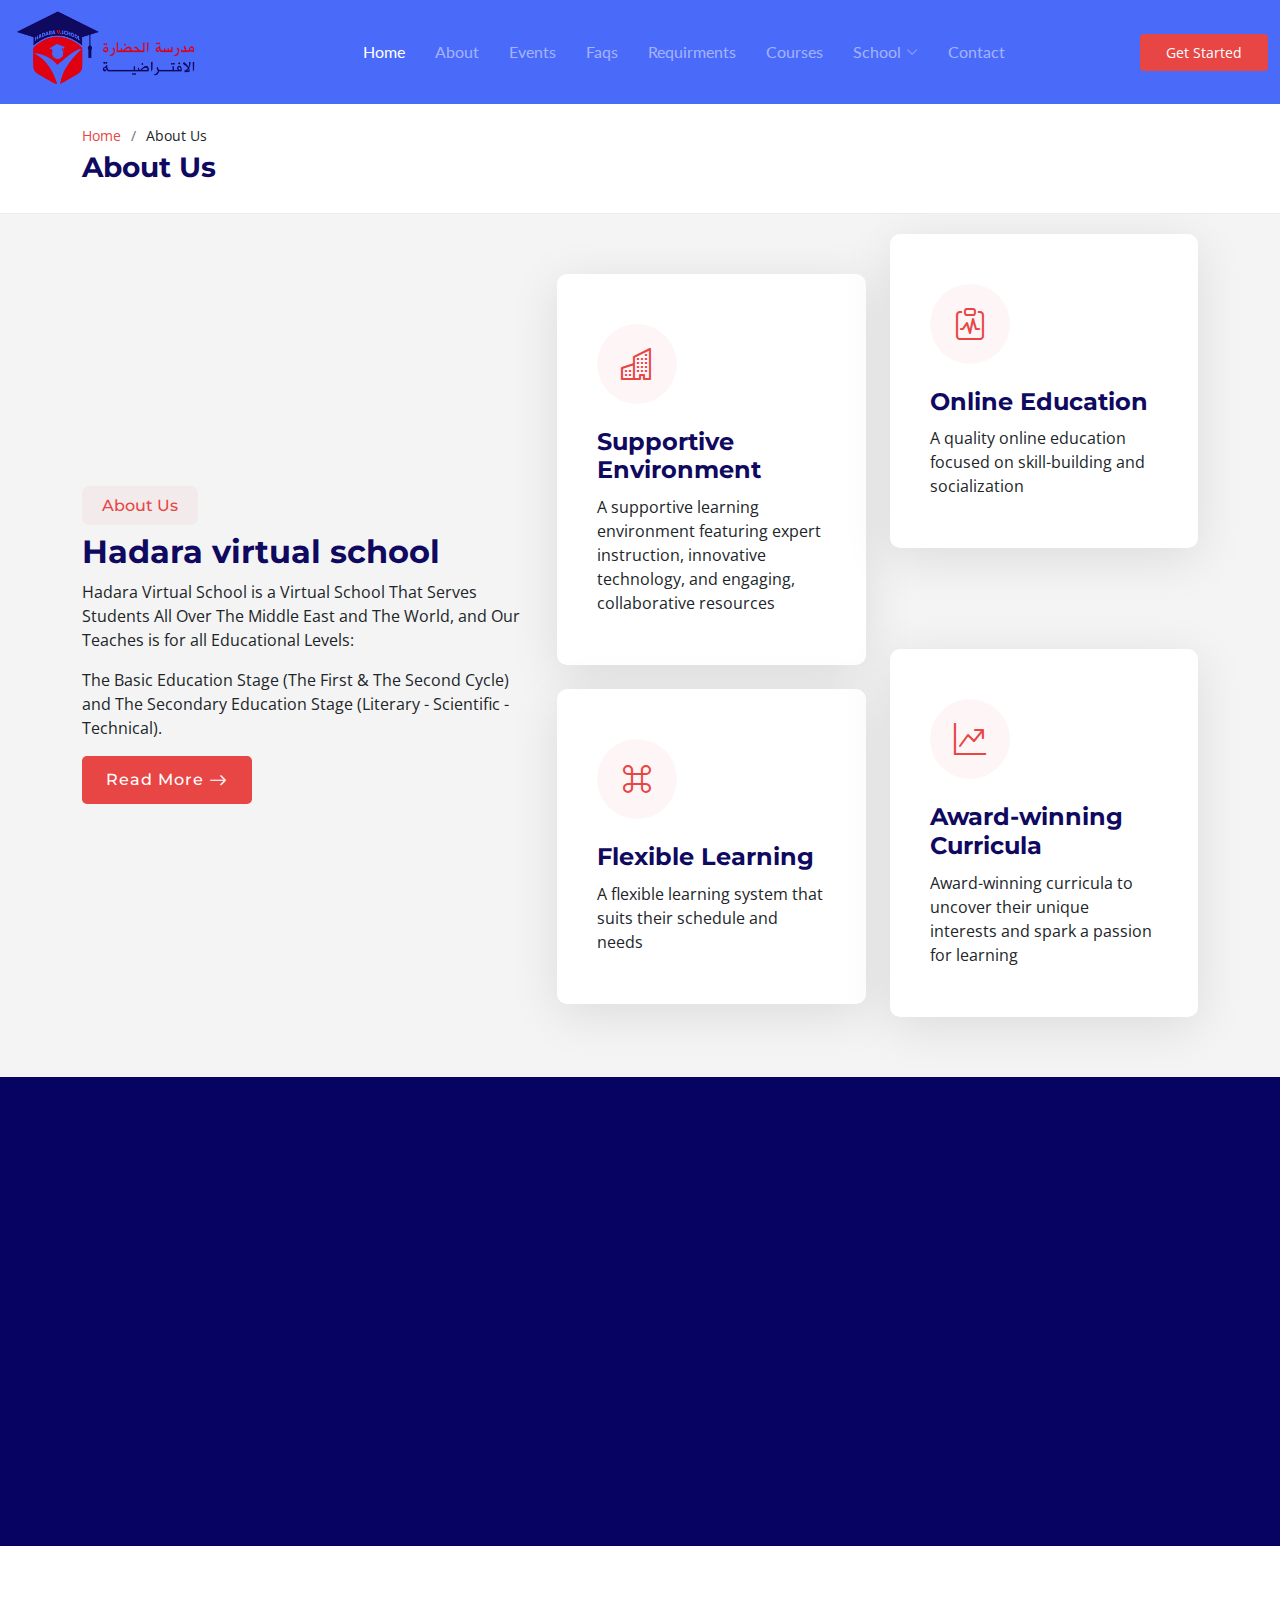
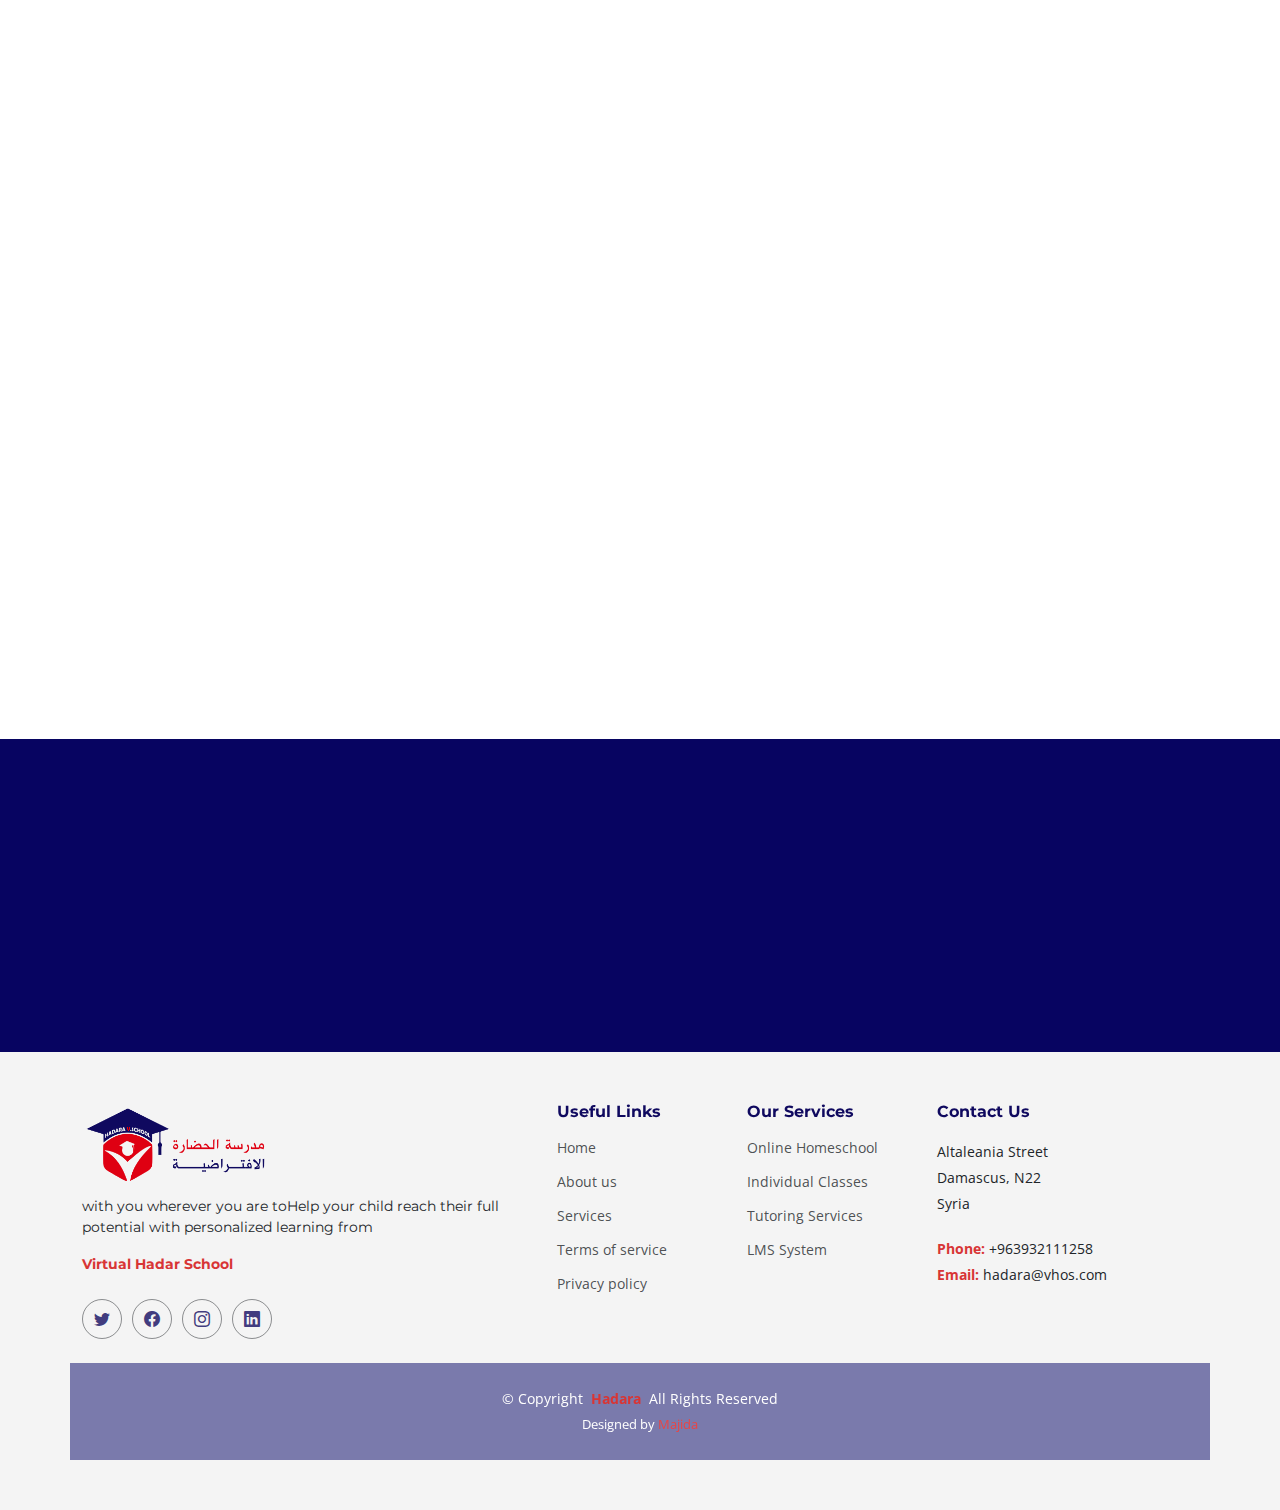
<file: about.html>
<!DOCTYPE html>
<html lang="en">

<head>
  <meta charset="utf-8">
  <meta content="width=device-width, initial-scale=1.0" name="viewport">

  <title>Home- Hadara virtual school</title>
  <meta content="" name="description">
  <meta content="" name="keywords">

  <!-- Favicons -->
  <link href="assets/img/fav.ico" rel="icon">
  <link href="assets/img/apple-touch-icon.png" rel="apple-touch-icon">

  <!-- Fonts -->
  <link href="https://fonts.googleapis.com" rel="preconnect">
  <link href="https://fonts.gstatic.com" rel="preconnect" crossorigin>
  <link href="https://fonts.googleapis.com/css2?family=Open+Sans:ital,wght@0,300;0,400;0,500;0,600;0,700;0,800;1,300;1,400;1,500;1,600;1,700;1,800&family=Montserrat:ital,wght@0,100;0,200;0,300;0,400;0,500;0,600;0,700;0,800;0,900;1,100;1,200;1,300;1,400;1,500;1,600;1,700;1,800;1,900&family=Lato:ital,wght@0,100;0,300;0,400;0,700;0,900;1,100;1,300;1,400;1,700;1,900&display=swap" rel="stylesheet">

  <!-- Vendor CSS Files -->
  <link href="assets/vendor/bootstrap/css/bootstrap.min.css" rel="stylesheet">
  <link href="assets/vendor/bootstrap-icons/bootstrap-icons.css" rel="stylesheet">
  <link href="assets/vendor/glightbox/css/glightbox.min.css" rel="stylesheet">
  <link href="assets/vendor/swiper/swiper-bundle.min.css" rel="stylesheet">
  <link href="assets/vendor/aos/aos.css" rel="stylesheet">

  <!--  Main CSS File -->
  <link href="assets/css/main.css" rel="stylesheet">

</head>

<body class="index-page" data-bs-spy="scroll" data-bs-target="#navmenu">

  <!-- ======= Header ======= -->
  <header id="header" class="header fixed-top d-flex align-items-center">
    <div class="container-fluid d-flex align-items-center justify-content-between">

      <img src="assets/img/logo.png" alt="" class="img-fluid" width="200" height="40">

      <!-- Nav Menu -->
      <nav id="navmenu" class="navmenu">
        <ul>
          <li><a href="index.html" class="active">Home</a></li>
          <li><a href="about.html">About</a></li>
          <li><a href="events.html">Events</a></li>
          <li><a href="faq.html">Faqs</a></li>
          <li><a href="required.html">Requirments</a></li>
          <li><a href="courses.html">Courses</a></li>
          <li class="dropdown has-dropdown"><a href="#"><span>School</span> <i class="bi bi-chevron-down"></i></a>
            <ul class="dd-box-shadow">
              <li><a href="primary.html">Primary Stage</a></li>
              <li><a href="middle.html">Middle Stage</a></li>
              <li><a href="high.html">High Stage</a></li>
              <li><a href="#">Class B</a></li>
            </ul>
          </li>
          <li><a href="contact.html">Contact</a></li>
        </ul>

        <i class="mobile-nav-toggle d-xl-none bi bi-list"></i>
      </nav><!-- End Nav Menu -->

      <a class="btn-getstarted" href="">Get Started</a>

    </div>
  </header><!-- End Header -->

  <main id="main">

    <!-- ======= Breadcrumbs ======= -->
    <section id="breadcrumbs" class="breadcrumbs">
      <div class="container">

        <ol>
          <li><a href="index.html">Home</a></li>
          <li>About Us</li>
        </ol>
        <h2>About Us</h2>

      </div>
    </section><!-- End Breadcrumbs -->

    <!-- About Section  -->
    <section id="about" class="about">

      <div class="container" data-aos="fade-up" data-aos-delay="100">
        <div class="row align-items-xl-center gy-5">

          <div class="col-xl-5 content">
            <h3>About Us</h3>
            <h2>Hadara virtual school</h2>
            <p>
              Hadara Virtual School is a Virtual School That Serves Students
              All Over The Middle East and The World,
              and Our Teaches is for all Educational Levels: 
              <p>The Basic
              Education Stage (The First &amp; The Second Cycle) and The
              Secondary Education Stage (Literary - Scientific - Technical).</p>
            </p>
            <a href="about.html" class="read-more"><span>Read More</span><i class="bi bi-arrow-right"></i></a>
          </div>

          <div class="col-xl-7">
            <div class="row gy-4 icon-boxes">

              <div class="col-md-6" data-aos="fade-up" data-aos-delay="200">
                <div class="icon-box">
                  <i class="bi bi-buildings"></i>
                  <h3>Supportive Environment</h3>
                  <p>A supportive learning environment featuring expert instruction, innovative technology, and engaging, collaborative resources</p>
                </div>
              </div> <!-- End Icon Box -->

              <div class="col-md-6" data-aos="fade-up" data-aos-delay="300">
                <div class="icon-box">
                  <i class="bi bi-clipboard-pulse"></i>
                  <h3>Online Education</h3>
                  <p>A quality online education focused on skill-building and socialization</p>
                </div>
              </div> <!-- End Icon Box -->

              <div class="col-md-6" data-aos="fade-up" data-aos-delay="400">
                <div class="icon-box">
                  <i class="bi bi-command"></i>
                  <h3>Flexible Learning</h3>
                  <p>A flexible learning system that suits their schedule and needs</p>
                </div>
              </div> <!-- End Icon Box -->

              <div class="col-md-6" data-aos="fade-up" data-aos-delay="500">
                <div class="icon-box">
                  <i class="bi bi-graph-up-arrow"></i>
                  <h3>Award-winning Curricula </h3>
                  <p>Award-winning curricula to uncover their unique interests and spark a passion for learning</p>
                </div>
              </div> <!-- End Icon Box -->

            </div>
          </div>

        </div>
      </div>

    </section><!-- End About Section -->

    <!-- Stats Section -->
    <section id="stats" class="stats">

      <img src="assets/img/stats-bg.jpg" alt="" data-aos="fade-in">

      <div class="container position-relative" data-aos="fade-up" data-aos-delay="100">
        <div class="text-center title fw-bold">
          <h3>What we have achieved so far</h3>
          <!-- <p>Iusto et labore modi qui sapiente xpedita tempora et aut non ipsum consequatur illo.</p> -->
        </div>

        <div class="row gy-4">

          <div class="col-lg-3 col-md-6">
            <div class="stats-item text-center w-100 h-100">
              <span data-purecounter-start="0" data-purecounter-end="232" data-purecounter-duration="1" class="purecounter"></span>
              <p>Clients</p>
            </div>
          </div><!-- End Stats Item -->

          <div class="col-lg-3 col-md-6">
            <div class="stats-item text-center w-100 h-100">
              <span data-purecounter-start="0" data-purecounter-end="521" data-purecounter-duration="1" class="purecounter"></span>
              <p>Projects</p>
            </div>
          </div><!-- End Stats Item -->

          <div class="col-lg-3 col-md-6">
            <div class="stats-item text-center w-100 h-100">
              <span data-purecounter-start="0" data-purecounter-end="1453" data-purecounter-duration="1" class="purecounter"></span>
              <p>Hours Of Support</p>
            </div>
          </div><!-- End Stats Item -->

          <div class="col-lg-3 col-md-6">
            <div class="stats-item text-center w-100 h-100">
              <span data-purecounter-start="0" data-purecounter-end="32" data-purecounter-duration="1" class="purecounter"></span>
              <p>Workers</p>
            </div>
          </div><!-- End Stats Item -->

        </div>

      </div>

    </section><!-- End Stats Section -->

    <!-- Services Section -->
    <section id="services" class="services">

      <!--  Section Title -->
      <div class="container section-title" data-aos="fade-up">
        <h2>Features</h2>
        <p>Help your child reach their full potential with personalized learning from Virtual Hadar School </p>
      </div><!-- End Section Title -->

      <div class="container">

        <div class="row gy-4">

          <div class="col-lg-6 " data-aos="fade-up" data-aos-delay="100">
            <div class="service-item d-flex">
              <div class="icon flex-shrink-0">
                <img src="assets/img/adv/1.png" class="img-fluid" alt="">
              </div>
              <div>
                <h4 class="title"><a href="services-details.html" class="stretched-link">Syrian Curriculum</a></h4>
                <p class="description">
                  It is presented in an interactive manner and is
                  supported by group scientific workshops that contribute
                  to enriching the knowledge and experience of learners
                  and help them.
                </p>
              </div>
            </div>
          </div>
          <!-- End Service Item -->

          <div class="col-lg-6 " data-aos="fade-up" data-aos-delay="200">
            <div class="service-item d-flex">
              <div class="icon flex-shrink-0">
                <img src="assets/img/adv/2.png" class="img-fluid" alt="">
              </div>
              <div>
                <h4 class="title"><a href="services-details.html" class="stretched-link">Authentic Education</a></h4>
                <p class="description">
                  Provide our students with an authentic, world-class
                  education and equip them with 21st century
                  skills to be independent and lifelong learners, keeping
                  in mind our principles and values.
                </p>
              </div>
            </div>
          </div><!-- End Service Item -->

          <div class="col-lg-6 " data-aos="fade-up" data-aos-delay="300">
            <div class="service-item d-flex">
              <div class="icon flex-shrink-0">
                <img src="assets/img/adv/3.png" class="img-fluid" alt="">
              </div>
              <div>
                <h4 class="title"><a href="services-details.html" class="stretched-link">Enrichment Curriculum</a></h4>
                <p class="description">
                  And it preserves the identity, decent morals, and noble
                  educational values.
                  Therefore, we have focused on the Arabic language and
                  supported its learning in several ways.
                </p>
              </div>
            </div>
          </div><!-- End Service Item -->

          <div class="col-lg-6 " data-aos="fade-up" data-aos-delay="400">
            <div class="service-item d-flex">
              <div class="icon flex-shrink-0">
                <img src="assets/img/adv/4.png" class="img-fluid" alt="">
              </div>
              <div>
                <h4 class="title"><a href="services-details.html" class="stretched-link">Academic Sequence</a></h4>
                <p class="description">
                  It allows them to move to and from any Syrian public or
                  private school with
                  a grade-raising system approved by the Syrian Ministry
                  of Education
                </p>
              </div>
            </div>
          </div><!-- End Service Item -->

          <div class="col-lg-6 " data-aos="fade-up" data-aos-delay="500">
            <div class="service-item d-flex">
              <div class="icon flex-shrink-0">
                <img src="assets/img/adv/5.png" class="img-fluid" alt="">
              </div>
              <div>
                <h4 class="title"><a href="services-details.html" class="stretched-link">Follow-Up</a></h4>
                <p class="description">
                  Our knowledge-rich core curriculum enables students to
                  learn step-by-step gradually.
                  The easy, fun, creative and flexible program keeps young
                  students interested.
                </p>
              </div>
            </div>
          </div><!-- End Service Item -->

          <div class="col-lg-6 " data-aos="fade-up" data-aos-delay="600">
            <div class="service-item d-flex">
              <div class="icon flex-shrink-0">
                <img src="assets/img/adv/6.png" class="img-fluid" alt="">
              </div>
              <div>
                <h4 class="title"><a href="services-details.html" class="stretched-link">Appropriate Atmosphere</a></h4>
                <p class="description">
                  It provides an opportunity for people to study in an
                  atmosphere suitable for them of their choice,
                  which leads to a better assimilation of information.
                </p>
              </div>
            </div>
          </div><!-- End Service Item -->

        </div>

      </div>

    </section><!-- End Services Section -->

     <!-- Call-to-action Section  -->
     <section id="call-to-action" class="call-to-action">

      <img src="assets/img/cta-bg.jpg" alt="">

      <div class="container">
        <div class="row justify-content-center" data-aos="zoom-in" data-aos-delay="100">
          <div class="col-xl-10">
            <div class="text-center">
              <h3>Call Us</h3>
              <p>Help your child reach their full potential with personalized learning from Virtual Hadar School</p>
              <a class="cta-btn" href="contact.html">Contact Us</a>
            </div>
          </div>
        </div>
      </div>

    </section><!-- End Call-to-action Section -->


  </main>

   <!-- ======= Footer ======= -->
   <footer id="footer" class="footer">

    <div class="container footer-top">
      <div class="row gy-4">
        <div class="col-lg-5 col-md-12 footer-about">
          <img src="assets/img/logo.png" alt="" class="img-fluid" width="200" height="40">
          <p>with you wherever you are toHelp your child reach their full potential with personalized learning from <p>Virtual Hadar School</p></p>
          <div class="social-links d-flex mt-4">
            <a href=""><i class="bi bi-twitter"></i></a>
            <a href=""><i class="bi bi-facebook"></i></a>
            <a href=""><i class="bi bi-instagram"></i></a>
            <a href=""><i class="bi bi-linkedin"></i></a>
          </div>
        </div>

        <div class="col-lg-2 col-6 footer-links">
          <h4>Useful Links</h4>
          <ul>
            <li><a href="#">Home</a></li>
            <li><a href="#">About us</a></li>
            <li><a href="#">Services</a></li>
            <li><a href="#">Terms of service</a></li>
            <li><a href="#">Privacy policy</a></li>
          </ul>
        </div>

        <div class="col-lg-2 col-6 footer-links">
          <h4>Our Services</h4>
          <ul>
            <li><a href="#">Online Homeschool</a></li>
            <li><a href="#">Individual Classes</a></li>
            <li><a href="#">Tutoring Services</a></li>
            <li><a href="#">LMS System</a></li>
          </ul>
        </div>

         <div class="col-lg-3 col-md-12 footer-contact text-center text-md-start">
          <h4>Contact Us</h4>
          <p>Altaleania Street</p>
          <p>Damascus, N22</p>
          <p>Syria</p>
          <p class="mt-4"><strong>Phone:</strong> <span>+963932111258</span></p>
          <p><strong>Email:</strong> <span>hadara@vhos.com</span></p>
        </div>


      </div>
    </div>

    <div class="container copyright text-center mt-4">
      <img src="assets/img/stats-bg.jpg" alt="" data-aos="fade-in">
      <div class="container">
      <p>&copy; <span>Copyright</span> <strong class="px-1">Hadara</strong> <span>All Rights Reserved</span></p>
      <div class="credits">
        Designed by <a href="#">Majida</a>
      </div>
    </div>
    </div>

  </footer><!-- End Footer -->

  <!-- Scroll Top Button -->
  <a href="#" id="scroll-top" class="scroll-top d-flex align-items-center justify-content-center"><i class="bi bi-arrow-up-short"></i></a>

  <!-- Preloader -->
  <div id="preloader">
    <div></div>
    <div></div>
    <div></div>
    <div></div>
  </div>

  <!-- Vendor JS Files -->
  <script src="assets/vendor/bootstrap/js/bootstrap.bundle.min.js"></script>
  <script src="assets/vendor/glightbox/js/glightbox.min.js"></script>
  <script src="assets/vendor/purecounter/purecounter_vanilla.js"></script>
  <script src="assets/vendor/isotope-layout/isotope.pkgd.min.js"></script>
  <script src="assets/vendor/swiper/swiper-bundle.min.js"></script>
  <script src="assets/vendor/aos/aos.js"></script>
  <script src="assets/vendor/php-email-form/validate.js"></script>

  <!--  Main JS File -->
  <script src="assets/js/main.js"></script>

</body>

</html>
</file>
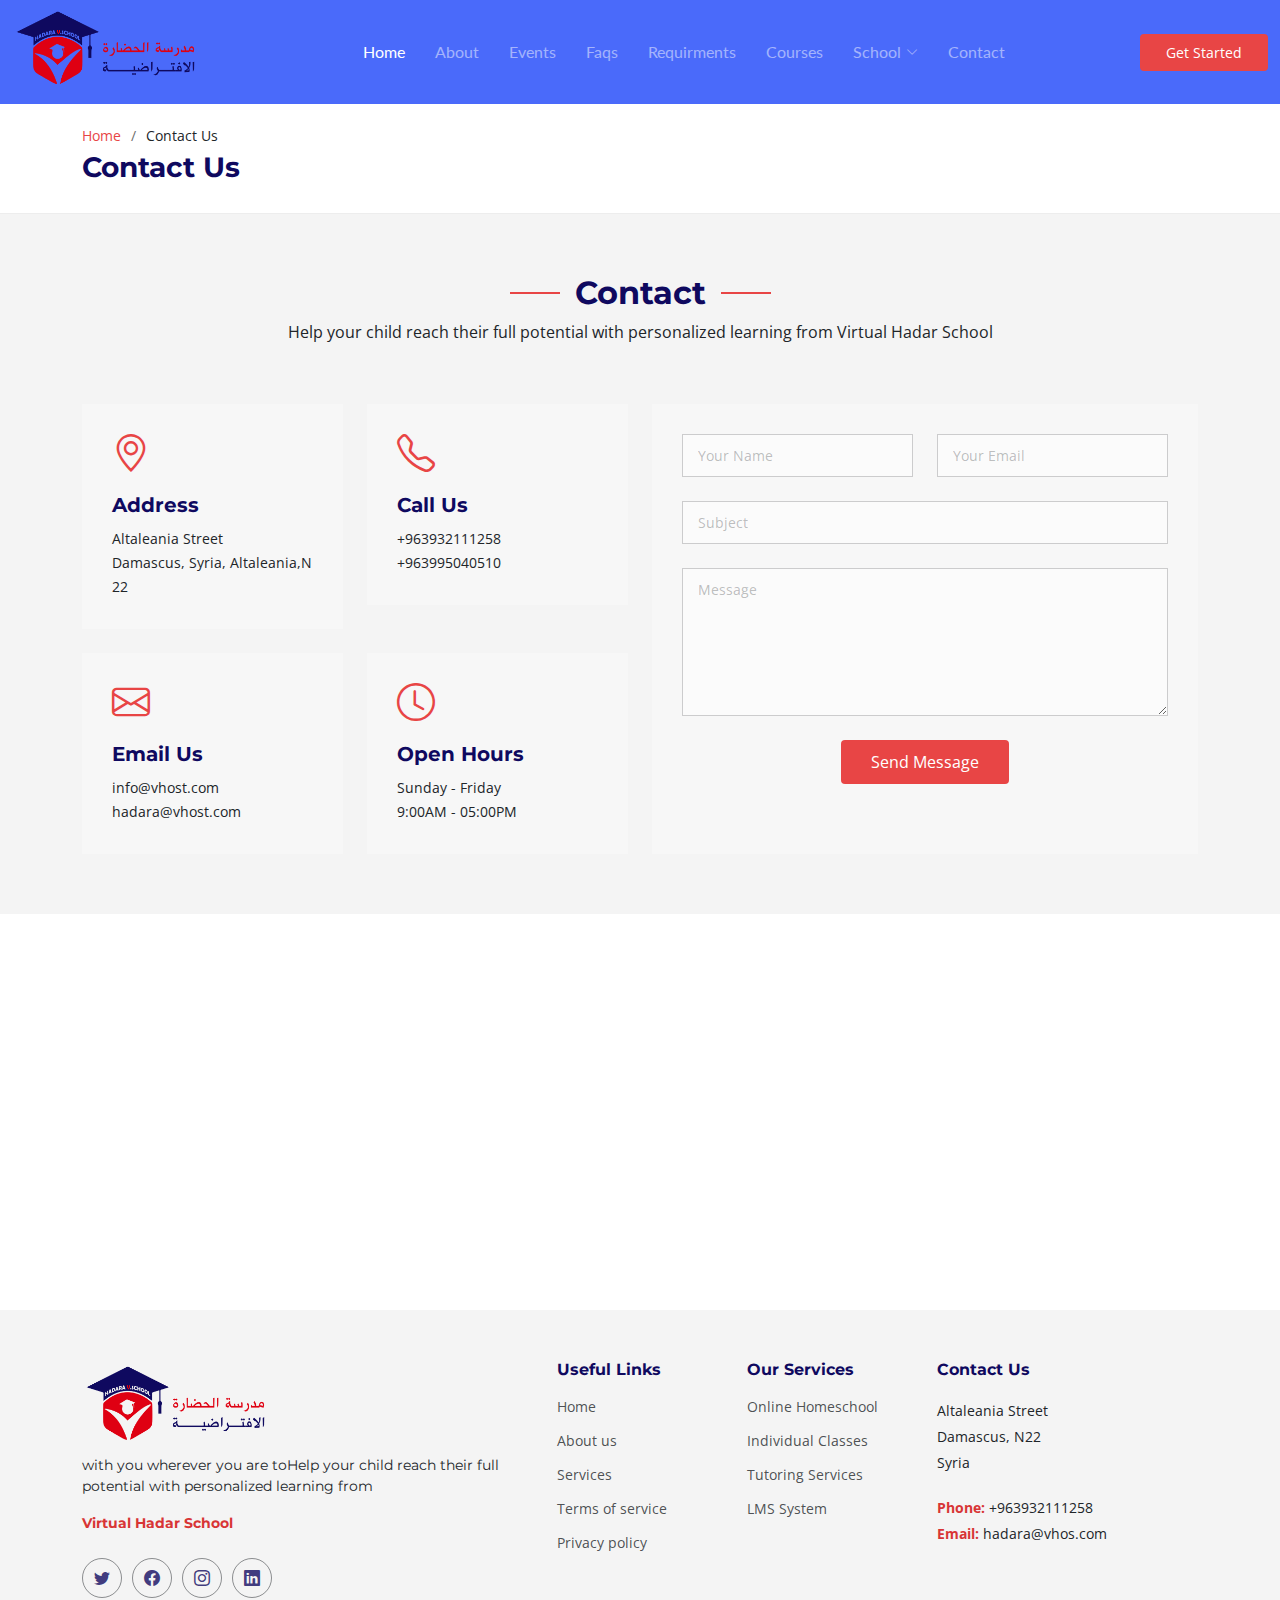
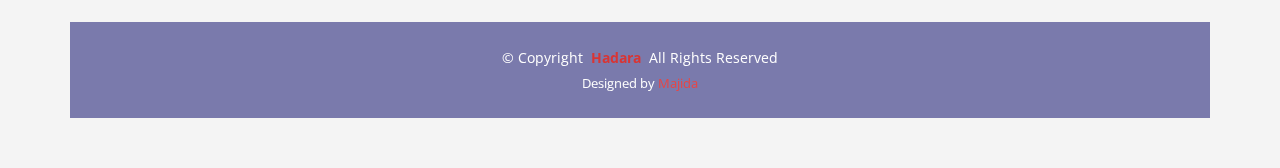
<file: contact.html>
<!DOCTYPE html>
<html lang="en">

<head>
  <meta charset="utf-8">
  <meta content="width=device-width, initial-scale=1.0" name="viewport">

  <title>Home- Hadara virtual school</title>
  <meta content="" name="description">
  <meta content="" name="keywords">

  <!-- Favicons -->
  <link href="assets/img/fav.ico" rel="icon">
  <link href="assets/img/apple-touch-icon.png" rel="apple-touch-icon">

  <!-- Fonts -->
  <link href="https://fonts.googleapis.com" rel="preconnect">
  <link href="https://fonts.gstatic.com" rel="preconnect" crossorigin>
  <link href="https://fonts.googleapis.com/css2?family=Open+Sans:ital,wght@0,300;0,400;0,500;0,600;0,700;0,800;1,300;1,400;1,500;1,600;1,700;1,800&family=Montserrat:ital,wght@0,100;0,200;0,300;0,400;0,500;0,600;0,700;0,800;0,900;1,100;1,200;1,300;1,400;1,500;1,600;1,700;1,800;1,900&family=Lato:ital,wght@0,100;0,300;0,400;0,700;0,900;1,100;1,300;1,400;1,700;1,900&display=swap" rel="stylesheet">

  <!-- Vendor CSS Files -->
  <link href="assets/vendor/bootstrap/css/bootstrap.min.css" rel="stylesheet">
  <link href="assets/vendor/bootstrap-icons/bootstrap-icons.css" rel="stylesheet">
  <link href="assets/vendor/glightbox/css/glightbox.min.css" rel="stylesheet">
  <link href="assets/vendor/swiper/swiper-bundle.min.css" rel="stylesheet">
  <link href="assets/vendor/aos/aos.css" rel="stylesheet">

  <!-- Main CSS File -->
  <link href="assets/css/main.css" rel="stylesheet">

</head>

<body class="index-page" data-bs-spy="scroll" data-bs-target="#navmenu">

  <!-- ======= Header ======= -->
  <header id="header" class="header fixed-top d-flex align-items-center">
    <div class="container-fluid d-flex align-items-center justify-content-between">

      <img src="assets/img/logo.png" alt="" class="img-fluid" width="200" height="40">

      <!-- Nav Menu -->
      <nav id="navmenu" class="navmenu">
        <ul>
          <li><a href="index.html" class="active">Home</a></li>
          <li><a href="about.html">About</a></li>
          <li><a href="events.html">Events</a></li>
          <li><a href="faq.html">Faqs</a></li>
          <li><a href="required.html">Requirments</a></li>
          <li><a href="courses.html">Courses</a></li>
          <li class="dropdown has-dropdown"><a href="#"><span>School</span> <i class="bi bi-chevron-down"></i></a>
            <ul class="dd-box-shadow">
              <li><a href="primary.html">Primary Stage</a></li>
              <li><a href="middle.html">Middle Stage</a></li>
              <li><a href="high.html">High Stage</a></li>
              <li><a href="#">Class B</a></li>
            </ul>
          </li>
          <li><a href="contact.html">Contact</a></li>
        </ul>

        <i class="mobile-nav-toggle d-xl-none bi bi-list"></i>
      </nav><!-- End Nav Menu -->

      <a class="btn-getstarted" href="">Get Started</a>

    </div>
  </header><!-- End Header -->

  <main id="main">

    <!-- ======= Breadcrumbs ======= -->
    <section id="breadcrumbs" class="breadcrumbs">
      <div class="container">

        <ol>
          <li><a href="index.html">Home</a></li>
          <li>Contact Us</li>
        </ol>
        <h2>Contact Us</h2>

      </div>
    </section><!-- End Breadcrumbs -->

      <!-- Contact Section -->
      <section id="contact" class="contact">

        <!--  Section Title -->
        <div class="container section-title" data-aos="fade-up">
          <h2>Contact</h2>
          <p>Help your child reach their full potential with personalized learning from Virtual Hadar School </p>
        </div><!-- End Section Title -->
  
        <div class="container" data-aos="fade-up" data-aos-delay="100">
  
          <div class="row gy-4">
  
            <div class="col-lg-6">
  
              <div class="row gy-4">
                <div class="col-md-6">
                  <div class="info-item" data-aos="fade" data-aos-delay="200">
                    <i class="bi bi-geo-alt"></i>
                    <h3>Address</h3>
                    <p> Altaleania Street</p>
                    <p>Damascus, Syria, Altaleania,N 22</p>
                  </div>
                </div><!-- End Info Item -->
  
                <div class="col-md-6">
                  <div class="info-item" data-aos="fade" data-aos-delay="300">
                    <i class="bi bi-telephone"></i>
                    <h3>Call Us</h3>
                    <p>+963932111258</p>
                    <p>+963995040510</p>
                  </div>
                </div><!-- End Info Item -->
  
                <div class="col-md-6">
                  <div class="info-item" data-aos="fade" data-aos-delay="400">
                    <i class="bi bi-envelope"></i>
                    <h3>Email Us</h3>
                    <p>info@vhost.com</p>
                    <p>hadara@vhost.com</p>
                  </div>
                </div><!-- End Info Item -->
  
                <div class="col-md-6">
                  <div class="info-item" data-aos="fade" data-aos-delay="500">
                    <i class="bi bi-clock"></i>
                    <h3>Open Hours</h3>
                    <p>Sunday - Friday</p>
                    <p>9:00AM - 05:00PM</p>
                  </div>
                </div><!-- End Info Item -->
  
              </div>
  
            </div>
  
            <div class="col-lg-6">
              <form action="" method="" class="php-email-form" data-aos="fade-up" data-aos-delay="200">
                <div class="row gy-4">
  
                  <div class="col-md-6">
                    <input type="text" name="name" class="form-control" placeholder="Your Name" required>
                  </div>
  
                  <div class="col-md-6 ">
                    <input type="email" class="form-control" name="email" placeholder="Your Email" required>
                  </div>
  
                  <div class="col-md-12">
                    <input type="text" class="form-control" name="subject" placeholder="Subject" required>
                  </div>
  
                  <div class="col-md-12">
                    <textarea class="form-control" name="message" rows="6" placeholder="Message" required></textarea>
                  </div>
  
                  <div class="col-md-12 text-center">
                    <div class="loading">Loading</div>
                    <div class="error-message"></div>
                    <div class="sent-message">Your message has been sent. Thank you!</div>
  
                    <button type="submit">Send Message</button>
                  </div>
  
                </div>
              </form>
            </div><!-- End Contact Form -->
  
          </div>
        
        </div>
  
      </section><!-- End Contact Section -->
      <section id="map" class="map">
        <div class="container" data-aos="fade-up" data-aos-delay="100">
          <div>
            <iframe style="border:0; width: 100%; height: 270px;" src="https://www.google.com/maps/embed?pb=!1m14!1m8!1m3!1d12097.433213460943!2d-74.0062269!3d40.7101282!3m2!1i1024!2i768!4f13.1!3m3!1m2!1s0x0%3A0xb89d1fe6bc499443!2sDowntown+Conference+Center!5e0!3m2!1smk!2sbg!4v1539943755621" frameborder="0" allowfullscreen></iframe>
          </div>
        </div>
      </section>

  </main>

   <!-- ======= Footer ======= -->
   <footer id="footer" class="footer">

    <div class="container footer-top">
      <div class="row gy-4">
        <div class="col-lg-5 col-md-12 footer-about">
          <img src="assets/img/logo.png" alt="" class="img-fluid" width="200" height="40">
          <p>with you wherever you are toHelp your child reach their full potential with personalized learning from <p>Virtual Hadar School</p></p>
          <div class="social-links d-flex mt-4">
            <a href=""><i class="bi bi-twitter"></i></a>
            <a href=""><i class="bi bi-facebook"></i></a>
            <a href=""><i class="bi bi-instagram"></i></a>
            <a href=""><i class="bi bi-linkedin"></i></a>
          </div>
        </div>

        <div class="col-lg-2 col-6 footer-links">
          <h4>Useful Links</h4>
          <ul>
            <li><a href="#">Home</a></li>
            <li><a href="#">About us</a></li>
            <li><a href="#">Services</a></li>
            <li><a href="#">Terms of service</a></li>
            <li><a href="#">Privacy policy</a></li>
          </ul>
        </div>

        <div class="col-lg-2 col-6 footer-links">
          <h4>Our Services</h4>
          <ul>
            <li><a href="#">Online Homeschool</a></li>
            <li><a href="#">Individual Classes</a></li>
            <li><a href="#">Tutoring Services</a></li>
            <li><a href="#">LMS System</a></li>
          </ul>
        </div>

        <div class="col-lg-3 col-md-12 footer-contact text-center text-md-start">
          <h4>Contact Us</h4>
          <p>Altaleania Street</p>
          <p>Damascus, N22</p>
          <p>Syria</p>
          <p class="mt-4"><strong>Phone:</strong> <span>+963932111258</span></p>
          <p><strong>Email:</strong> <span>hadara@vhos.com</span></p>
        </div>

      </div>
    </div>

    <div class="container copyright text-center mt-4">
      <img src="assets/img/stats-bg.jpg" alt="" data-aos="fade-in">
      <div class="container">
      <p>&copy; <span>Copyright</span> <strong class="px-1">Hadara</strong> <span>All Rights Reserved</span></p>
      <div class="credits">
        Designed by <a href="#">Majida</a>
      </div>
    </div>
    </div>

  </footer><!-- End Footer -->

  <!-- Scroll Top Button -->
  <a href="#" id="scroll-top" class="scroll-top d-flex align-items-center justify-content-center"><i class="bi bi-arrow-up-short"></i></a>

  <!-- Preloader -->
  <div id="preloader">
    <div></div>
    <div></div>
    <div></div>
    <div></div>
  </div>

  <!-- Vendor JS Files -->
  <script src="assets/vendor/bootstrap/js/bootstrap.bundle.min.js"></script>
  <script src="assets/vendor/glightbox/js/glightbox.min.js"></script>
  <script src="assets/vendor/purecounter/purecounter_vanilla.js"></script>
  <script src="assets/vendor/isotope-layout/isotope.pkgd.min.js"></script>
  <script src="assets/vendor/swiper/swiper-bundle.min.js"></script>
  <script src="assets/vendor/aos/aos.js"></script>
  <script src="assets/vendor/php-email-form/validate.js"></script>

  <!--  Main JS File -->
  <script src="assets/js/main.js"></script>

</body>

</html>
</file>
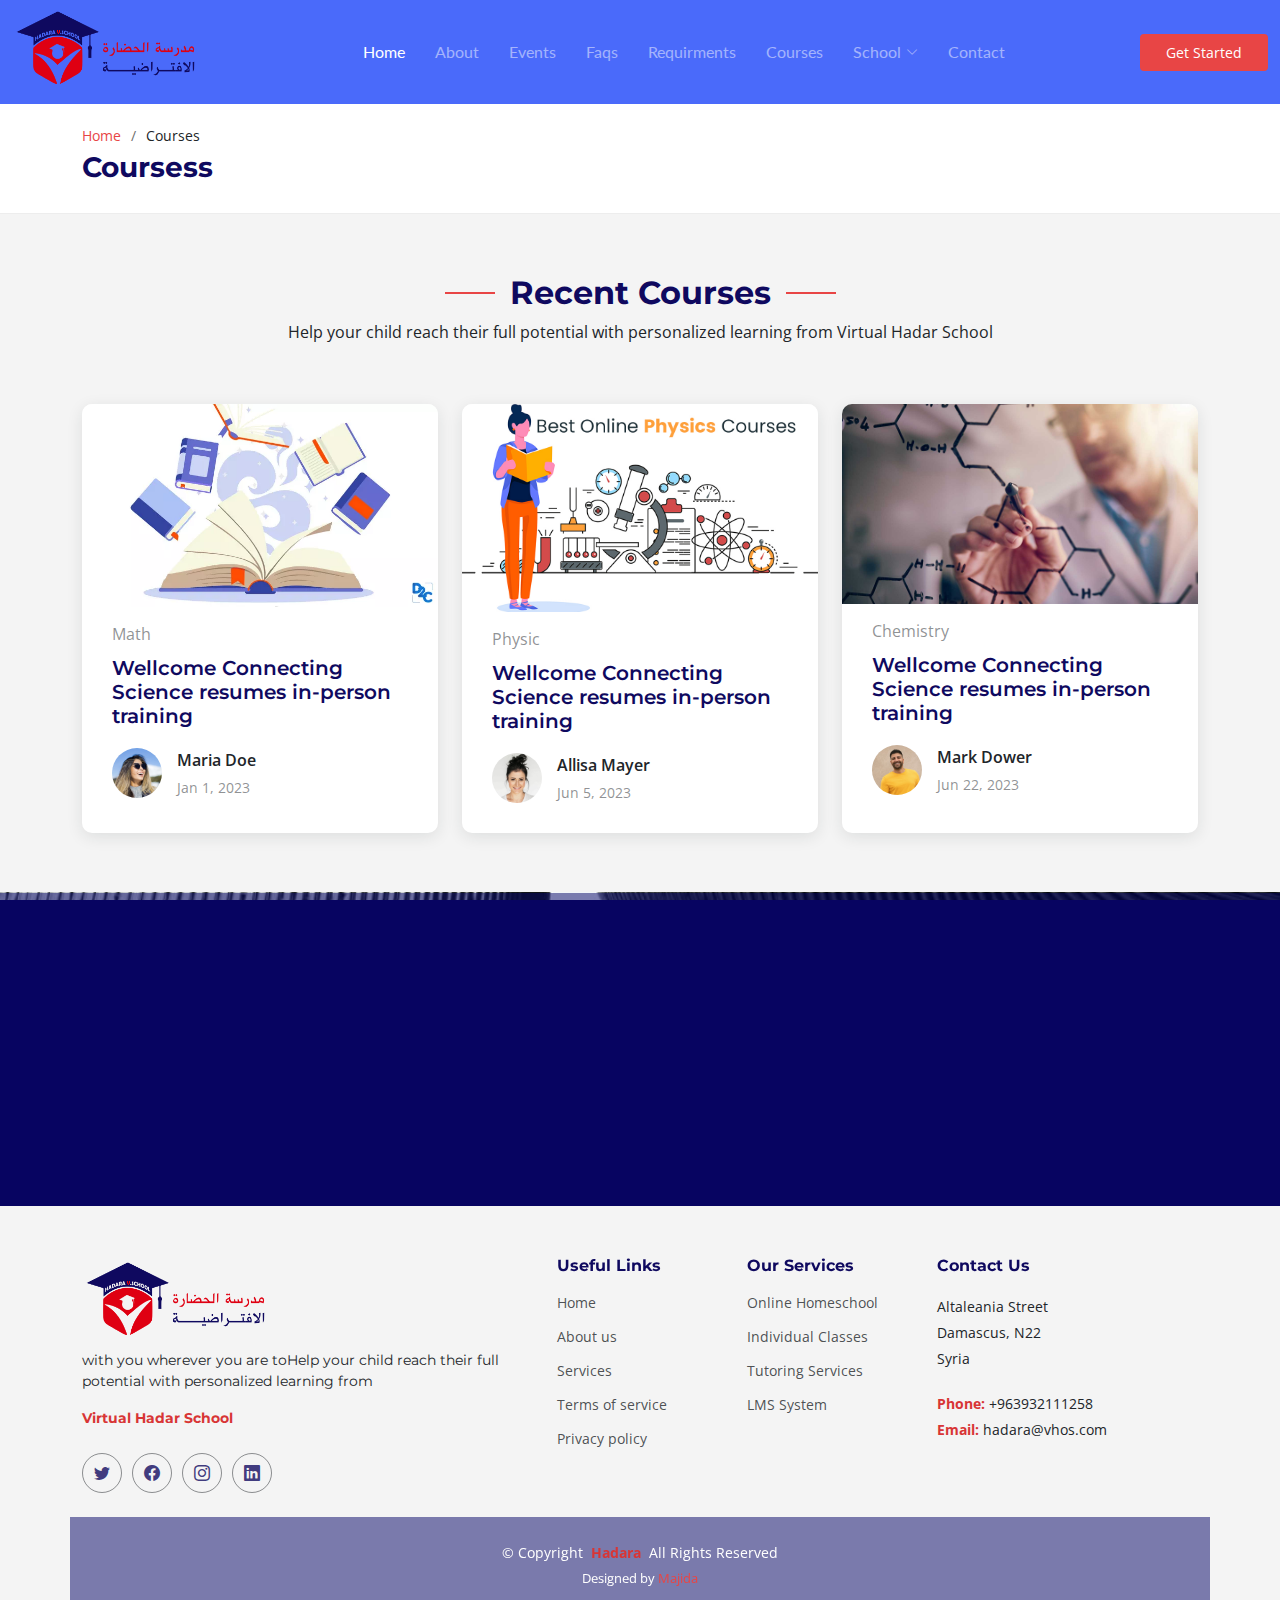
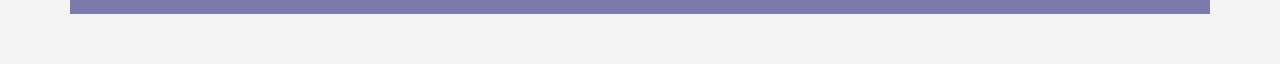
<file: courses.html>
<!DOCTYPE html>
<html lang="en">

<head>
  <meta charset="utf-8">
  <meta content="width=device-width, initial-scale=1.0" name="viewport">

  <title>Home- Hadara virtual school</title>
  <meta content="" name="description">
  <meta content="" name="keywords">

  <!-- Favicons -->
  <link href="assets/img/fav.ico" rel="icon">
  <link href="assets/img/apple-touch-icon.png" rel="apple-touch-icon">

  <!-- Fonts -->
  <link href="https://fonts.googleapis.com" rel="preconnect">
  <link href="https://fonts.gstatic.com" rel="preconnect" crossorigin>
  <link href="https://fonts.googleapis.com/css2?family=Open+Sans:ital,wght@0,300;0,400;0,500;0,600;0,700;0,800;1,300;1,400;1,500;1,600;1,700;1,800&family=Montserrat:ital,wght@0,100;0,200;0,300;0,400;0,500;0,600;0,700;0,800;0,900;1,100;1,200;1,300;1,400;1,500;1,600;1,700;1,800;1,900&family=Lato:ital,wght@0,100;0,300;0,400;0,700;0,900;1,100;1,300;1,400;1,700;1,900&display=swap" rel="stylesheet">
   <!--====== Fontawesome css ======-->
   <link rel="stylesheet" href="assets/css/font-awesome.min.css">

  <!-- Vendor CSS Files -->
  <link href="assets/vendor/bootstrap/css/bootstrap.min.css" rel="stylesheet">
  <link href="assets/vendor/bootstrap-icons/bootstrap-icons.css" rel="stylesheet">
  <link href="assets/vendor/glightbox/css/glightbox.min.css" rel="stylesheet">
  <link href="assets/vendor/swiper/swiper-bundle.min.css" rel="stylesheet">
  <link href="assets/vendor/aos/aos.css" rel="stylesheet">

  <!-- Main CSS File -->
  <link href="assets/css/main.css" rel="stylesheet">

</head>

<body class="index-page" data-bs-spy="scroll" data-bs-target="#navmenu">

  <!-- ======= Header ======= -->
  <header id="header" class="header fixed-top d-flex align-items-center">
    <div class="container-fluid d-flex align-items-center justify-content-between">

      <img src="assets/img/logo.png" alt="" class="img-fluid" width="200" height="40">

     <!-- Nav Menu -->
     <nav id="navmenu" class="navmenu">
      <ul>
        <li><a href="index.html" class="active">Home</a></li>
        <li><a href="about.html">About</a></li>
        <li><a href="events.html">Events</a></li>
        <li><a href="faq.html">Faqs</a></li>
        <li><a href="required.html">Requirments</a></li>
        <li><a href="courses.html">Courses</a></li>
        <li class="dropdown has-dropdown"><a href="#"><span>School</span> <i class="bi bi-chevron-down"></i></a>
          <ul class="dd-box-shadow">
            <li><a href="primary.html">Primary Stage</a></li>
            <li><a href="middle.html">Middle Stage</a></li>
            <li><a href="high.html">High Stage</a></li>
            <li><a href="#">Class B</a></li>
          </ul>
        </li>
        <li><a href="contact.html">Contact</a></li>
      </ul>

      <i class="mobile-nav-toggle d-xl-none bi bi-list"></i>
    </nav><!-- End Nav Menu -->

      <a class="btn-getstarted" href="">Get Started</a>

    </div>
  </header><!-- End Header -->

  <main id="main">

    <!-- ======= Breadcrumbs ======= -->
    <section id="breadcrumbs" class="breadcrumbs">
      <div class="container">

        <ol>
          <li><a href="index.html">Home</a></li>
          <li>Courses</li>
        </ol>
        <h2>Coursess</h2>

      </div>
    </section><!-- End Breadcrumbs -->

   <!-- courses Section -->
   <section id="recent-posts" class="recent-posts">

    <!--  Section Title -->
    <div class="container section-title" data-aos="fade-up">
      <h2>Recent Courses</h2>
      <p>Help your child reach their full potential with personalized learning from Virtual Hadar School</p>
    </div><!-- End Section Title -->

    <div class="container">

      <div class="row gy-4">

        <div class="col-xl-4 col-md-6" data-aos="fade-up" data-aos-delay="100">
          <article>

            <div class="post-img">
              <img src="assets/img/courses/course1.webp" alt="" class="img-fluid">
            </div>

            <p class="post-category">Math</p>

            <h2 class="title">
              <a href="">Wellcome Connecting Science resumes in-person training</a>
            </h2>

            <div class="d-flex align-items-center">
              <img src="assets/img/blog/blog-author.jpg" alt="" class="img-fluid post-author-img flex-shrink-0">
              <div class="post-meta">
                <p class="post-author">Maria Doe</p>
                <p class="post-date">
                  <time datetime="2022-01-01">Jan 1, 2023</time>
                </p>
              </div>
            </div>

          </article>
        </div><!-- End course list item -->

        <div class="col-xl-4 col-md-6" data-aos="fade-up" data-aos-delay="200">
          <article>

            <div class="post-img">
              <img src="assets/img/courses/course2.jpg" alt="" class="img-fluid">
            </div>

            <p class="post-category">Physic</p>

            <h2 class="title">
              <a href="#">Wellcome Connecting Science resumes in-person training</a>
            </h2>

            <div class="d-flex align-items-center">
              <img src="assets/img/blog/blog-author-2.jpg" alt="" class="img-fluid post-author-img flex-shrink-0">
              <div class="post-meta">
                <p class="post-author">Allisa Mayer</p>
                <p class="post-date">
                  <time datetime="2022-01-01">Jun 5, 2023</time>
                </p>
              </div>
            </div>

          </article>
        </div><!-- End course list item -->

        <div class="col-xl-4 col-md-6" data-aos="fade-up" data-aos-delay="300">
          <article>

            <div class="post-img">
              <img src="assets/img/courses/course4.jpg" alt="" class="img-fluid">
            </div>

            <p class="post-category">Chemistry</p>

            <h2 class="title">
              <a href="#">Wellcome Connecting Science resumes in-person training</a>
            </h2>

            <div class="d-flex align-items-center">
              <img src="assets/img/blog/blog-author-3.jpg" alt="" class="img-fluid post-author-img flex-shrink-0">
              <div class="post-meta">
                <p class="post-author">Mark Dower</p>
                <p class="post-date">
                  <time datetime="2022-01-01">Jun 22, 2023</time>
                </p>
              </div>
            </div>

          </article>
        </div><!-- End course list item -->

      </div><!-- End recent courses list -->

    </div>

  </section><!-- End Recent-courses Section -->


    <!-- Call-to-action Section -->
    <section id="call-to-action" class="call-to-action">

      <img src="assets/img/cta-bg.jpg" alt="">

      <div class="container">
        <div class="row justify-content-center" data-aos="zoom-in" data-aos-delay="100">
          <div class="col-xl-10">
            <div class="text-center">
              <h3>Call Us</h3>
              <p>Help your child reach their full potential with personalized learning from Virtual Hadar School</p>
              <a class="cta-btn" href="contact.html">Contact Us</a>
            </div>
          </div>
        </div>
      </div>

    </section><!-- End Call-to-action Section -->
  </main>

   <!-- ======= Footer ======= -->
   <footer id="footer" class="footer">

    <div class="container footer-top">
      <div class="row gy-4">
        <div class="col-lg-5 col-md-12 footer-about">
          <img src="assets/img/logo.png" alt="" class="img-fluid" width="200" height="40">
          <p>with you wherever you are toHelp your child reach their full potential with personalized learning from <p>Virtual Hadar School</p></p>
          <div class="social-links d-flex mt-4">
            <a href=""><i class="bi bi-twitter"></i></a>
            <a href=""><i class="bi bi-facebook"></i></a>
            <a href=""><i class="bi bi-instagram"></i></a>
            <a href=""><i class="bi bi-linkedin"></i></a>
          </div>
        </div>

        <div class="col-lg-2 col-6 footer-links">
          <h4>Useful Links</h4>
          <ul>
            <li><a href="#">Home</a></li>
            <li><a href="#">About us</a></li>
            <li><a href="#">Services</a></li>
            <li><a href="#">Terms of service</a></li>
            <li><a href="#">Privacy policy</a></li>
          </ul>
        </div>

        <div class="col-lg-2 col-6 footer-links">
          <h4>Our Services</h4>
          <ul>
            <li><a href="#">Online Homeschool</a></li>
            <li><a href="#">Individual Classes</a></li>
            <li><a href="#">Tutoring Services</a></li>
            <li><a href="#">LMS System</a></li>
          </ul>
        </div>

        <div class="col-lg-3 col-md-12 footer-contact text-center text-md-start">
          <h4>Contact Us</h4>
          <p>Altaleania Street</p>
          <p>Damascus, N22</p>
          <p>Syria</p>
          <p class="mt-4"><strong>Phone:</strong> <span>+963932111258</span></p>
          <p><strong>Email:</strong> <span>hadara@vhos.com</span></p>
        </div>


      </div>
    </div>

    <div class="container copyright text-center mt-4">
      <img src="assets/img/stats-bg.jpg" alt="" data-aos="fade-in">
      <div class="container">
      <p>&copy; <span>Copyright</span> <strong class="px-1">Hadara</strong> <span>All Rights Reserved</span></p>
      <div class="credits">
        Designed by <a href="#">Majida</a>
      </div>
    </div>
    </div>

  </footer><!-- End Footer -->

  <!-- Scroll Top Button -->
  <a href="#" id="scroll-top" class="scroll-top d-flex align-items-center justify-content-center"><i class="bi bi-arrow-up-short"></i></a>

  <!-- Preloader -->
  <div id="preloader">
    <div></div>
    <div></div>
    <div></div>
    <div></div>
  </div>

  <!-- Vendor JS Files -->
  <script src="assets/vendor/bootstrap/js/bootstrap.bundle.min.js"></script>
  <script src="assets/vendor/glightbox/js/glightbox.min.js"></script>
  <script src="assets/vendor/purecounter/purecounter_vanilla.js"></script>
  <script src="assets/vendor/isotope-layout/isotope.pkgd.min.js"></script>
  <script src="assets/vendor/swiper/swiper-bundle.min.js"></script>
  <script src="assets/vendor/aos/aos.js"></script>
  <script src="assets/vendor/php-email-form/validate.js"></script>

  <!-- Main JS File -->
  <script src="assets/js/main.js"></script>

</body>

</html>
</file>
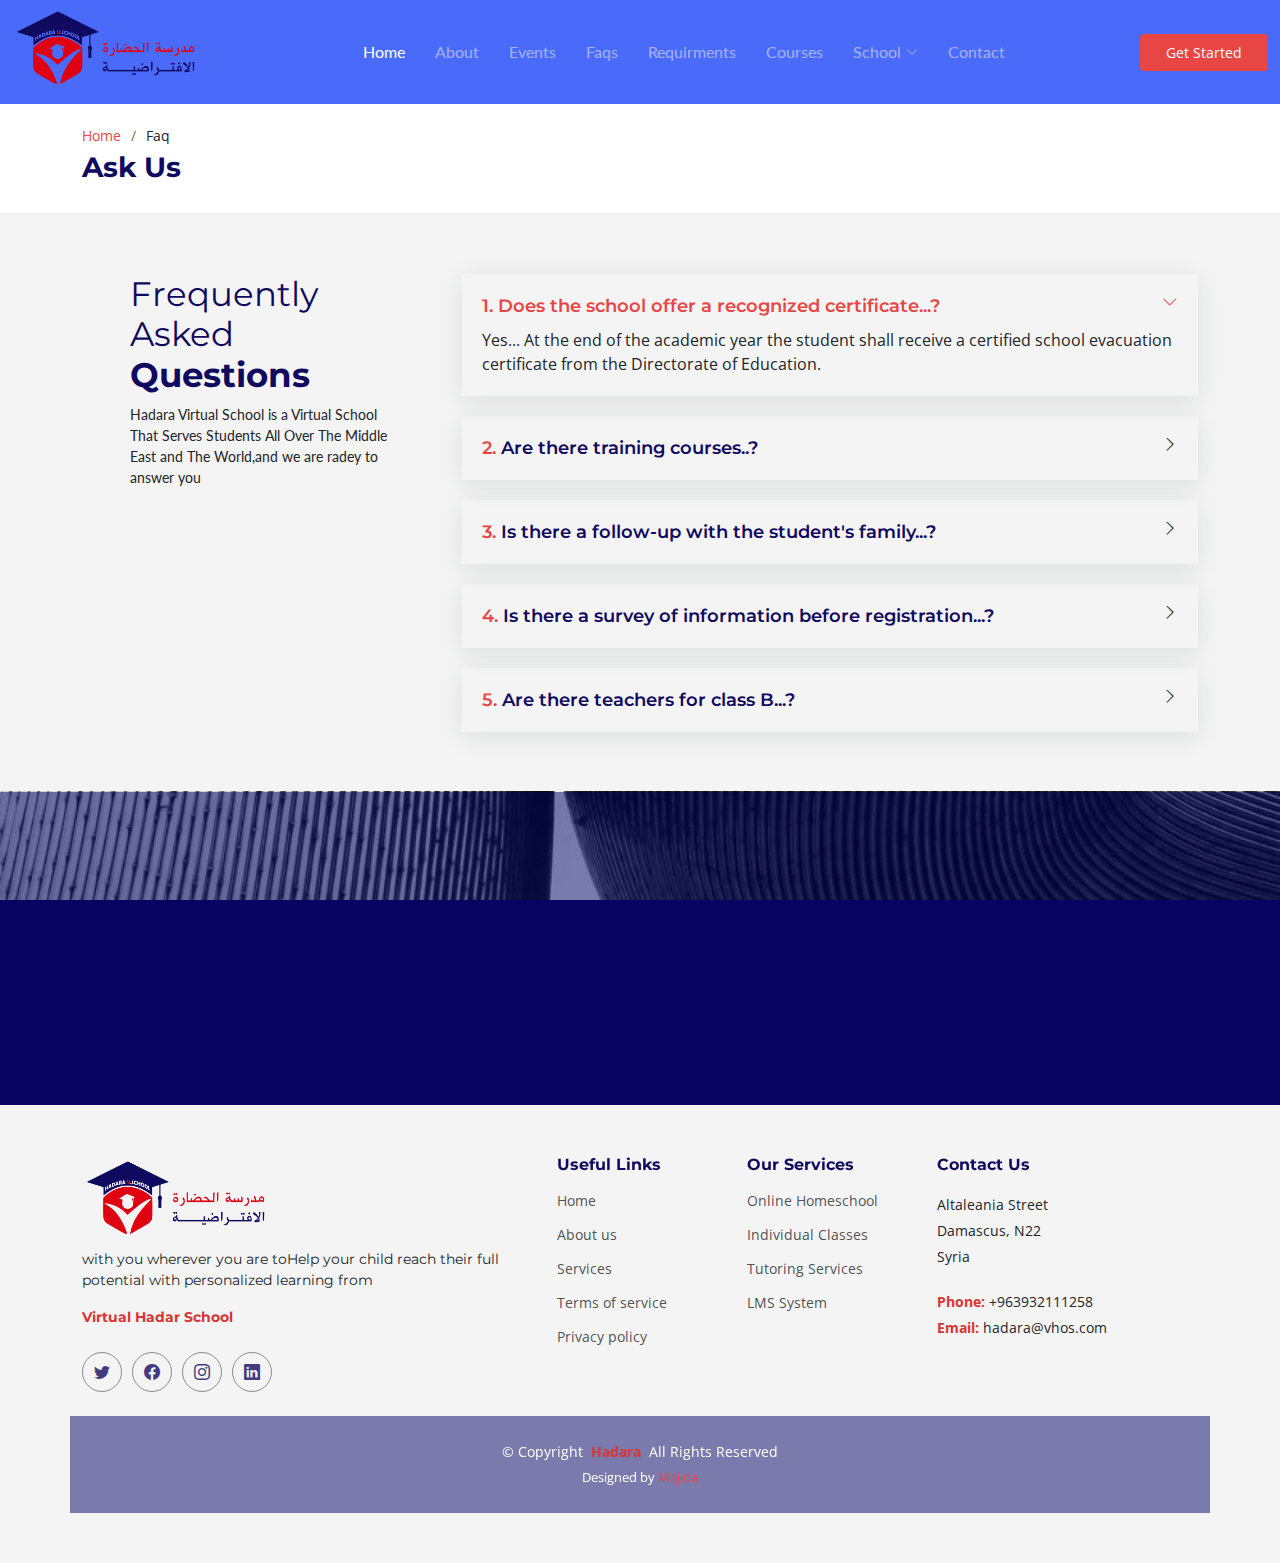
<file: faq.html>
<!DOCTYPE html>
<html lang="en">

<head>
  <meta charset="utf-8">
  <meta content="width=device-width, initial-scale=1.0" name="viewport">

  <title>Home- Hadara virtual school</title>
  <meta content="" name="description">
  <meta content="" name="keywords">

  <!-- Favicons -->
  <link href="assets/img/fav.ico" rel="icon">
  <link href="assets/img/apple-touch-icon.png" rel="apple-touch-icon">

  <!-- Fonts -->
  <link href="https://fonts.googleapis.com" rel="preconnect">
  <link href="https://fonts.gstatic.com" rel="preconnect" crossorigin>
  <link href="https://fonts.googleapis.com/css2?family=Open+Sans:ital,wght@0,300;0,400;0,500;0,600;0,700;0,800;1,300;1,400;1,500;1,600;1,700;1,800&family=Montserrat:ital,wght@0,100;0,200;0,300;0,400;0,500;0,600;0,700;0,800;0,900;1,100;1,200;1,300;1,400;1,500;1,600;1,700;1,800;1,900&family=Lato:ital,wght@0,100;0,300;0,400;0,700;0,900;1,100;1,300;1,400;1,700;1,900&display=swap" rel="stylesheet">

  <!-- Vendor CSS Files -->
  <link href="assets/vendor/bootstrap/css/bootstrap.min.css" rel="stylesheet">
  <link href="assets/vendor/bootstrap-icons/bootstrap-icons.css" rel="stylesheet">
  <link href="assets/vendor/glightbox/css/glightbox.min.css" rel="stylesheet">
  <link href="assets/vendor/swiper/swiper-bundle.min.css" rel="stylesheet">
  <link href="assets/vendor/aos/aos.css" rel="stylesheet">

  <!-- Main CSS File -->
  <link href="assets/css/main.css" rel="stylesheet">

</head>

<body class="index-page" data-bs-spy="scroll" data-bs-target="#navmenu">

  <!-- ======= Header ======= -->
  <header id="header" class="header fixed-top d-flex align-items-center">
    <div class="container-fluid d-flex align-items-center justify-content-between">

      <img src="assets/img/logo.png" alt="" class="img-fluid" width="200" height="40">

      <!-- Nav Menu -->
      <nav id="navmenu" class="navmenu">
        <ul>
          <li><a href="index.html" class="active">Home</a></li>
          <li><a href="about.html">About</a></li>
          <li><a href="events.html">Events</a></li>
          <li><a href="faq.html">Faqs</a></li>
          <li><a href="required.html">Requirments</a></li>
          <li><a href="courses.html">Courses</a></li>
          <li class="dropdown has-dropdown"><a href="#"><span>School</span> <i class="bi bi-chevron-down"></i></a>
            <ul class="dd-box-shadow">
              <li><a href="primary.html">Primary Stage</a></li>
              <li><a href="middle.html">Middle Stage</a></li>
              <li><a href="high.html">High Stage</a></li>
              <li><a href="#">Class B</a></li>
            </ul>
          </li>
          <li><a href="contact.html">Contact</a></li>
        </ul>

        <i class="mobile-nav-toggle d-xl-none bi bi-list"></i>
      </nav><!-- End Nav Menu -->

      <a class="btn-getstarted" href="">Get Started</a>

    </div>
  </header><!-- End Header -->

  <main id="main">

    <!-- ======= Breadcrumbs ======= -->
    <section id="breadcrumbs" class="breadcrumbs">
      <div class="container">

        <ol>
          <li><a href="index.html">Home</a></li>
          <li>Faq</li>
        </ol>
        <h2>Ask Us</h2>

      </div>
    </section><!-- End Breadcrumbs -->

     <!-- Faq Section  -->
     <section id="faq" class="faq">

      <div class="container">

        <div class="row gy-4">

          <div class="col-lg-4" data-aos="fade-up" data-aos-delay="100">
            <div class="content px-xl-5">
              <h3><span>Frequently Asked </span><strong>Questions</strong></h3>
              <p>
                Hadara Virtual School is a Virtual School That Serves Students
                All Over The Middle East and The World,and we are radey to answer you
              </p>
            </div>
          </div>

          <div class="col-lg-8" data-aos="fade-up" data-aos-delay="200">

            <div class="faq-container">
              <div class="faq-item faq-active">
                <h3><span class="num">1.</span> <span>Does the school offer a recognized certificate...?</span></h3>
                <div class="faq-content">
                  <p>Yes... At the end of the academic year the student shall receive a certified school evacuation certificate from the Directorate of Education.</p>
                </div>
                <i class="faq-toggle bi bi-chevron-right"></i>
              </div><!-- End Faq item-->

              <div class="faq-item">
                <h3><span class="num">2.</span> <span>Are there training courses..?</span></h3>
                <div class="faq-content">
                  <p>Yes...the original official curriculum is taught, supported by international enrichment programmes English language subject (according to the Oxford University curriculum) French language subject/ Develop students' skills through courses/ Mental calculation/ Chess/ Programming/ Challenge reading/</p>
                </div>
                <i class="faq-toggle bi bi-chevron-right"></i>
              </div><!-- End Faq item-->

              <div class="faq-item">
                <h3><span class="num">3.</span> <span>Is there a follow-up with the student's family...?</span></h3>
                <div class="faq-content">
                  <p>Yes...follow-up is ensured between the parents and the school administration through a special application that is sent to the parents to see all the student's affairs</p>
                </div>
                <i class="faq-toggle bi bi-chevron-right"></i>
              </div><!-- End Faq item-->

              <div class="faq-item">
                <h3><span class="num">4.</span> <span>Is there a survey of information before registration...?</span></h3>
                <div class="faq-content">
                  <p>Yes... There is a placement test for students who are behind in the academic stages</p>
                </div>
                <i class="faq-toggle bi bi-chevron-right"></i>
              </div><!-- End Faq item-->

              <div class="faq-item">
                <h3><span class="num">5.</span> <span>
                  Are there teachers for class B...?
                  </span></h3>
                <div class="faq-content">
                  <p>YES</p>
                </div>
                <i class="faq-toggle bi bi-chevron-right"></i>
              </div><!-- End Faq item-->

            </div>

          </div>
        </div>

      </div>

    </section><!-- End Faq Section -->
      <!-- Call-to-action Section  -->
      <section id="call-to-action" class="call-to-action">

        <img src="assets/img/cta-bg.jpg" alt="">
  
        <div class="container">
          <div class="row justify-content-center" data-aos="zoom-in" data-aos-delay="100">
            <div class="col-xl-10">
              <div class="text-center">
                <h3>Call Us</h3>
                <p>Help your child reach their full potential with personalized learning from Virtual Hadar School</p>
                <a class="cta-btn" href="contact.html">Contact Us</a>
              </div>
            </div>
          </div>
        </div>
  
      </section><!-- End Call-to-action Section -->

  </main>

  <!-- ======= Footer ======= -->
  <footer id="footer" class="footer">

    <div class="container footer-top">
      <div class="row gy-4">
        <div class="col-lg-5 col-md-12 footer-about">
          <img src="assets/img/logo.png" alt="" class="img-fluid" width="200" height="40">
          <p>with you wherever you are toHelp your child reach their full potential with personalized learning from <p>Virtual Hadar School</p></p>
          <div class="social-links d-flex mt-4">
            <a href=""><i class="bi bi-twitter"></i></a>
            <a href=""><i class="bi bi-facebook"></i></a>
            <a href=""><i class="bi bi-instagram"></i></a>
            <a href=""><i class="bi bi-linkedin"></i></a>
          </div>
        </div>

        <div class="col-lg-2 col-6 footer-links">
          <h4>Useful Links</h4>
          <ul>
            <li><a href="#">Home</a></li>
            <li><a href="#">About us</a></li>
            <li><a href="#">Services</a></li>
            <li><a href="#">Terms of service</a></li>
            <li><a href="#">Privacy policy</a></li>
          </ul>
        </div>

        <div class="col-lg-2 col-6 footer-links">
          <h4>Our Services</h4>
          <ul>
            <li><a href="#">Online Homeschool</a></li>
            <li><a href="#">Individual Classes</a></li>
            <li><a href="#">Tutoring Services</a></li>
            <li><a href="#">LMS System</a></li>
          </ul>
        </div>

        <div class="col-lg-3 col-md-12 footer-contact text-center text-md-start">
          <h4>Contact Us</h4>
          <p>Altaleania Street</p>
          <p>Damascus, N22</p>
          <p>Syria</p>
          <p class="mt-4"><strong>Phone:</strong> <span>+963932111258</span></p>
          <p><strong>Email:</strong> <span>hadara@vhos.com</span></p>
        </div>

      </div>
    </div>

    <div class="container copyright text-center mt-4">
      <img src="assets/img/stats-bg.jpg" alt="" data-aos="fade-in">
      <div class="container">
      <p>&copy; <span>Copyright</span> <strong class="px-1">Hadara</strong> <span>All Rights Reserved</span></p>
      <div class="credits">
        Designed by <a href="#">Majida</a>
      </div>
    </div>
    </div>

  </footer><!-- End Footer -->

  <!-- Scroll Top Button -->
  <a href="#" id="scroll-top" class="scroll-top d-flex align-items-center justify-content-center"><i class="bi bi-arrow-up-short"></i></a>

  <!-- Preloader -->
  <div id="preloader">
    <div></div>
    <div></div>
    <div></div>
    <div></div>
  </div>

  <!-- Vendor JS Files -->
  <script src="assets/vendor/bootstrap/js/bootstrap.bundle.min.js"></script>
  <script src="assets/vendor/glightbox/js/glightbox.min.js"></script>
  <script src="assets/vendor/purecounter/purecounter_vanilla.js"></script>
  <script src="assets/vendor/isotope-layout/isotope.pkgd.min.js"></script>
  <script src="assets/vendor/swiper/swiper-bundle.min.js"></script>
  <script src="assets/vendor/aos/aos.js"></script>
  <script src="assets/vendor/php-email-form/validate.js"></script>

  <!-- Main JS File -->
  <script src="assets/js/main.js"></script>

</body>

</html>
</file>
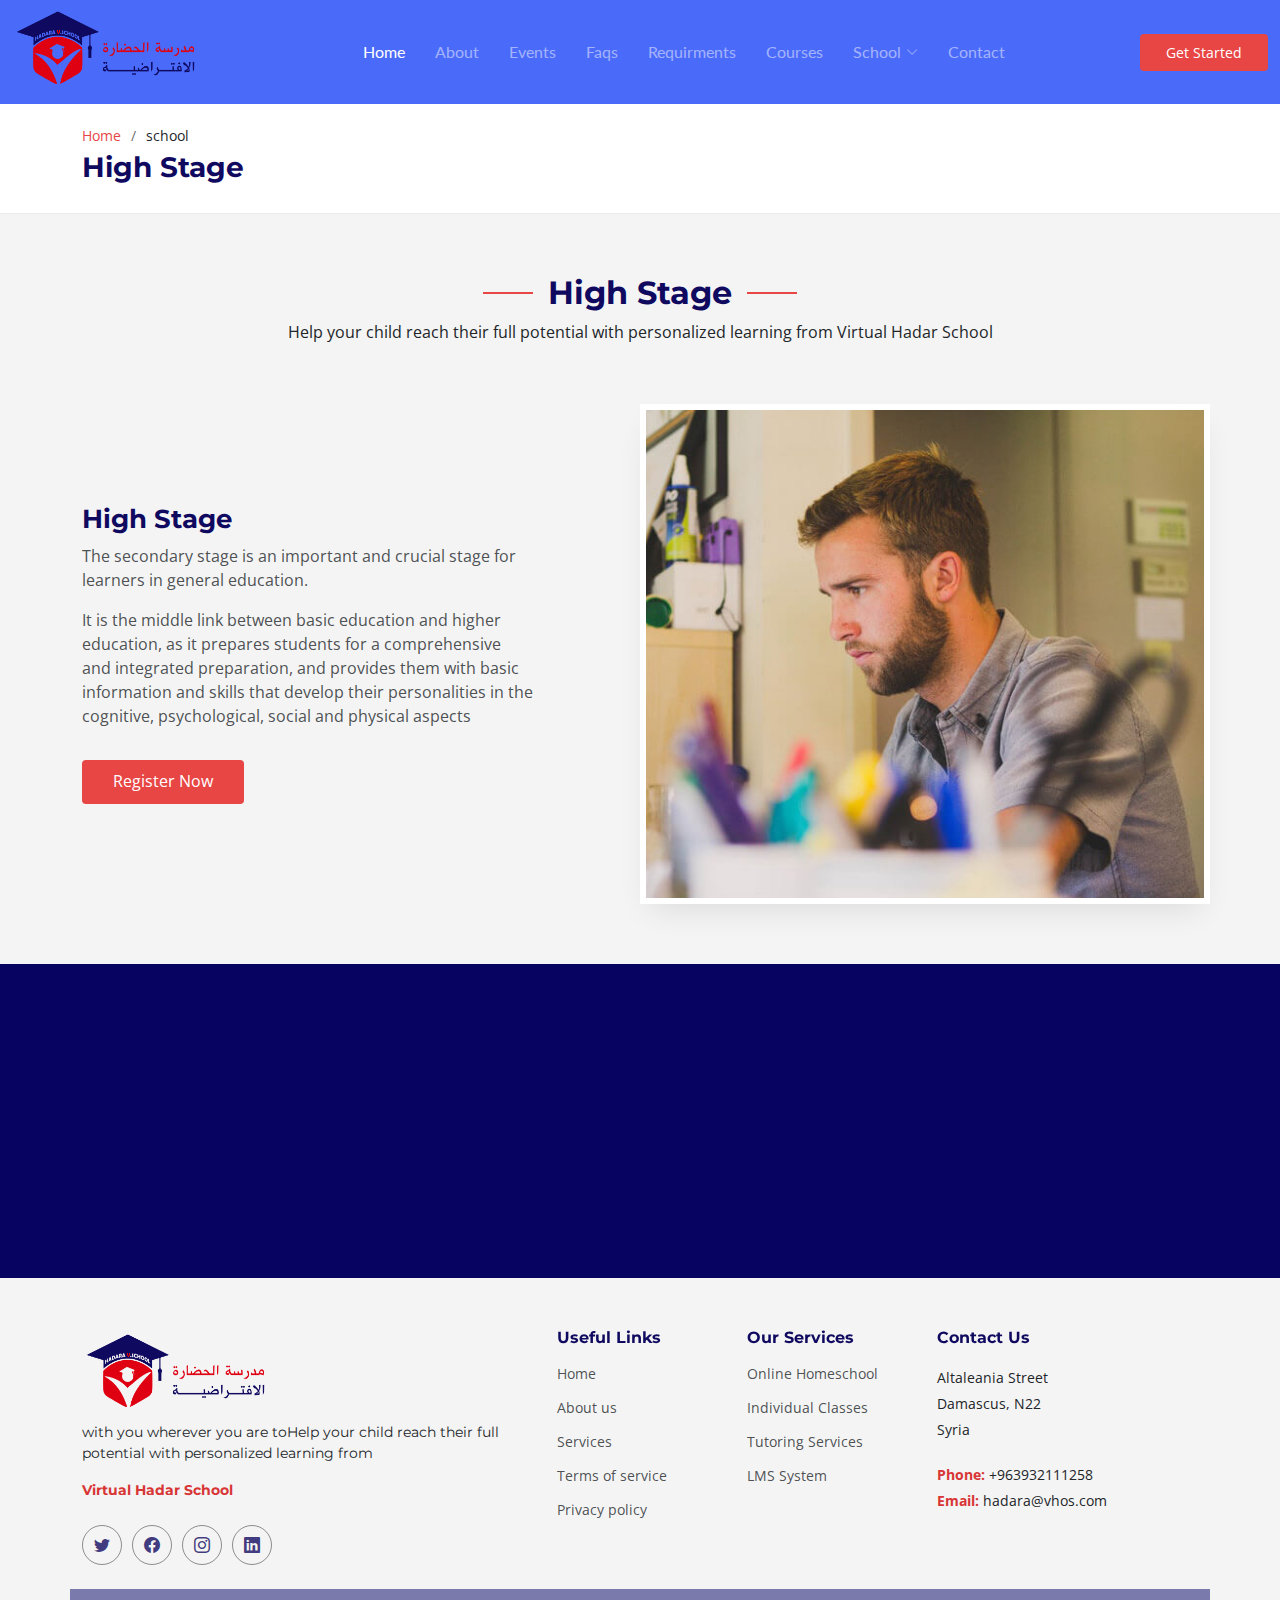
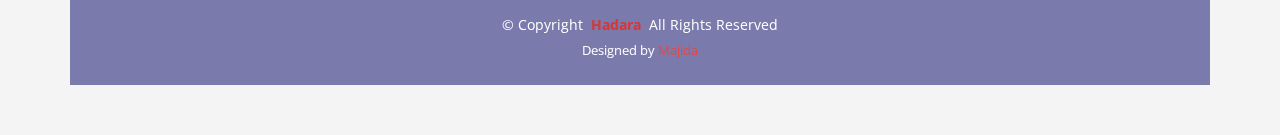
<file: high.html>
<!DOCTYPE html>
<html lang="en">

<head>
  <meta charset="utf-8">
  <meta content="width=device-width, initial-scale=1.0" name="viewport">

  <title>Home- Hadara virtual school</title>
  <meta content="" name="description">
  <meta content="" name="keywords">

  <!-- Favicons -->
  <link href="assets/img/fav.ico" rel="icon">
  <link href="assets/img/apple-touch-icon.png" rel="apple-touch-icon">

  <!-- Fonts -->
  <link href="https://fonts.googleapis.com" rel="preconnect">
  <link href="https://fonts.gstatic.com" rel="preconnect" crossorigin>
  <link href="https://fonts.googleapis.com/css2?family=Open+Sans:ital,wght@0,300;0,400;0,500;0,600;0,700;0,800;1,300;1,400;1,500;1,600;1,700;1,800&family=Montserrat:ital,wght@0,100;0,200;0,300;0,400;0,500;0,600;0,700;0,800;0,900;1,100;1,200;1,300;1,400;1,500;1,600;1,700;1,800;1,900&family=Lato:ital,wght@0,100;0,300;0,400;0,700;0,900;1,100;1,300;1,400;1,700;1,900&display=swap" rel="stylesheet">

  <!-- Vendor CSS Files -->
  <link href="assets/vendor/bootstrap/css/bootstrap.min.css" rel="stylesheet">
  <link href="assets/vendor/bootstrap-icons/bootstrap-icons.css" rel="stylesheet">
  <link href="assets/vendor/glightbox/css/glightbox.min.css" rel="stylesheet">
  <link href="assets/vendor/swiper/swiper-bundle.min.css" rel="stylesheet">
  <link href="assets/vendor/aos/aos.css" rel="stylesheet">

  <!--  Main CSS File -->
  <link href="assets/css/main.css" rel="stylesheet">

</head>

<body class="index-page" data-bs-spy="scroll" data-bs-target="#navmenu">

  <!-- ======= Header ======= -->
  <header id="header" class="header fixed-top d-flex align-items-center">
    <div class="container-fluid d-flex align-items-center justify-content-between">

      <img src="assets/img/logo.png" alt="" class="img-fluid" width="200" height="40">

  <!-- Nav Menu -->
  <nav id="navmenu" class="navmenu">
    <ul>
      <li><a href="index.html" class="active">Home</a></li>
      <li><a href="about.html">About</a></li>
      <li><a href="events.html">Events</a></li>
      <li><a href="faq.html">Faqs</a></li>
      <li><a href="required.html">Requirments</a></li>
      <li><a href="courses.html">Courses</a></li>
      <li class="dropdown has-dropdown"><a href="#"><span>School</span> <i class="bi bi-chevron-down"></i></a>
        <ul class="dd-box-shadow">
          <li><a href="primary.html">Primary Stage</a></li>
          <li><a href="middle.html">Middle Stage</a></li>
          <li><a href="high.html">High Stage</a></li>
          <li><a href="#">Class B</a></li>
        </ul>
      </li>
      <li><a href="contact.html">Contact</a></li>
    </ul>

    <i class="mobile-nav-toggle d-xl-none bi bi-list"></i>
  </nav><!-- End Nav Menu -->

      <a class="btn-getstarted" href="">Get Started</a>

    </div>
  </header><!-- End Header -->

  <main id="main">

    <!-- ======= Breadcrumbs ======= -->
    <section id="breadcrumbs" class="breadcrumbs">
      <div class="container">

        <ol>
          <li><a href="index.html">Home</a></li>
          <li>school</li>
        </ol>
        <h2>High Stage</h2>

      </div>
    </section><!-- End Breadcrumbs -->

   <!-- Features Section -->
   <section id="features" class="features">

    <!--  Section Title -->
    <div class="container section-title" data-aos="fade-up">
      <h2>High Stage</h2>
      <p>Help your child reach their full potential with personalized learning from Virtual Hadar School</p>
    </div><!-- End Section Title -->

    <div class="container">

      <div class="row gy-4 align-items-stretch justify-content-between features-item">
        <div class="col-lg-5 d-flex justify-content-center flex-column" data-aos="fade-up" data-aos-delay="200">
          <h3>High Stage</h3>
            <p>
              The secondary stage is an important and crucial stage for learners in general education. 
              <p>It is the middle link between basic education and higher education, as it prepares students for a comprehensive and integrated preparation, and provides them with basic information and skills that develop their personalities in the cognitive, psychological, social and physical aspects</p>
            </p>
          <a href="register.html" class="btn btn-get-started align-self-start">Register Now</a>
          
        </div>
        <div class="col-lg-6 d-flex align-items-center features-img-bg" data-aos="zoom-out" data-aos-delay="100">
            <img src="assets/img/school/9.jpg" alt="" class="stack-back">
        </div>
      </div><!-- Features Item -->

    </div>

  </section><!-- End Features Section -->

    <!-- Call-to-action Section -->
    <section id="call-to-action" class="call-to-action">

      <img src="assets/img/cta-bg.jpg" alt="">

      <div class="container">
        <div class="row justify-content-center" data-aos="zoom-in" data-aos-delay="100">
          <div class="col-xl-10">
            <div class="text-center">
              <h3>Call Us</h3>
              <p>Help your child reach their full potential with personalized learning from Virtual Hadar School</p>
              <a class="cta-btn" href="contact.html">Contact Us</a>
            </div>
          </div>
        </div>
      </div>

    </section><!-- End Call-to-action Section -->


  </main>

   <!-- ======= Footer ======= -->
   <footer id="footer" class="footer">

    <div class="container footer-top">
      <div class="row gy-4">
        <div class="col-lg-5 col-md-12 footer-about">
          <img src="assets/img/logo.png" alt="" class="img-fluid" width="200" height="40">
          <p>with you wherever you are toHelp your child reach their full potential with personalized learning from <p>Virtual Hadar School</p></p>
          <div class="social-links d-flex mt-4">
            <a href=""><i class="bi bi-twitter"></i></a>
            <a href=""><i class="bi bi-facebook"></i></a>
            <a href=""><i class="bi bi-instagram"></i></a>
            <a href=""><i class="bi bi-linkedin"></i></a>
          </div>
        </div>

        <div class="col-lg-2 col-6 footer-links">
          <h4>Useful Links</h4>
          <ul>
            <li><a href="#">Home</a></li>
            <li><a href="#">About us</a></li>
            <li><a href="#">Services</a></li>
            <li><a href="#">Terms of service</a></li>
            <li><a href="#">Privacy policy</a></li>
          </ul>
        </div>

        <div class="col-lg-2 col-6 footer-links">
          <h4>Our Services</h4>
          <ul>
            <li><a href="#">Online Homeschool</a></li>
            <li><a href="#">Individual Classes</a></li>
            <li><a href="#">Tutoring Services</a></li>
            <li><a href="#">LMS System</a></li>
          </ul>
        </div>

        <div class="col-lg-3 col-md-12 footer-contact text-center text-md-start">
          <h4>Contact Us</h4>
          <p>Altaleania Street</p>
          <p>Damascus, N22</p>
          <p>Syria</p>
          <p class="mt-4"><strong>Phone:</strong> <span>+963932111258</span></p>
          <p><strong>Email:</strong> <span>hadara@vhos.com</span></p>
        </div>

      </div>
    </div>

    <div class="container copyright text-center mt-4">
      <img src="assets/img/stats-bg.jpg" alt="" data-aos="fade-in">
      <div class="container">
      <p>&copy; <span>Copyright</span> <strong class="px-1">Hadara</strong> <span>All Rights Reserved</span></p>
      <div class="credits">
        Designed by <a href="#">Majida</a>
      </div>
    </div>
    </div>

  </footer><!-- End Footer -->

  <!-- Scroll Top Button -->
  <a href="#" id="scroll-top" class="scroll-top d-flex align-items-center justify-content-center"><i class="bi bi-arrow-up-short"></i></a>

  <!-- Preloader -->
  <div id="preloader">
    <div></div>
    <div></div>
    <div></div>
    <div></div>
  </div>

  <!-- Vendor JS Files -->
  <script src="assets/vendor/bootstrap/js/bootstrap.bundle.min.js"></script>
  <script src="assets/vendor/glightbox/js/glightbox.min.js"></script>
  <script src="assets/vendor/purecounter/purecounter_vanilla.js"></script>
  <script src="assets/vendor/isotope-layout/isotope.pkgd.min.js"></script>
  <script src="assets/vendor/swiper/swiper-bundle.min.js"></script>
  <script src="assets/vendor/aos/aos.js"></script>
  <script src="assets/vendor/php-email-form/validate.js"></script>

  <!--  Main JS File -->
  <script src="assets/js/main.js"></script>

</body>

</html>
</file>
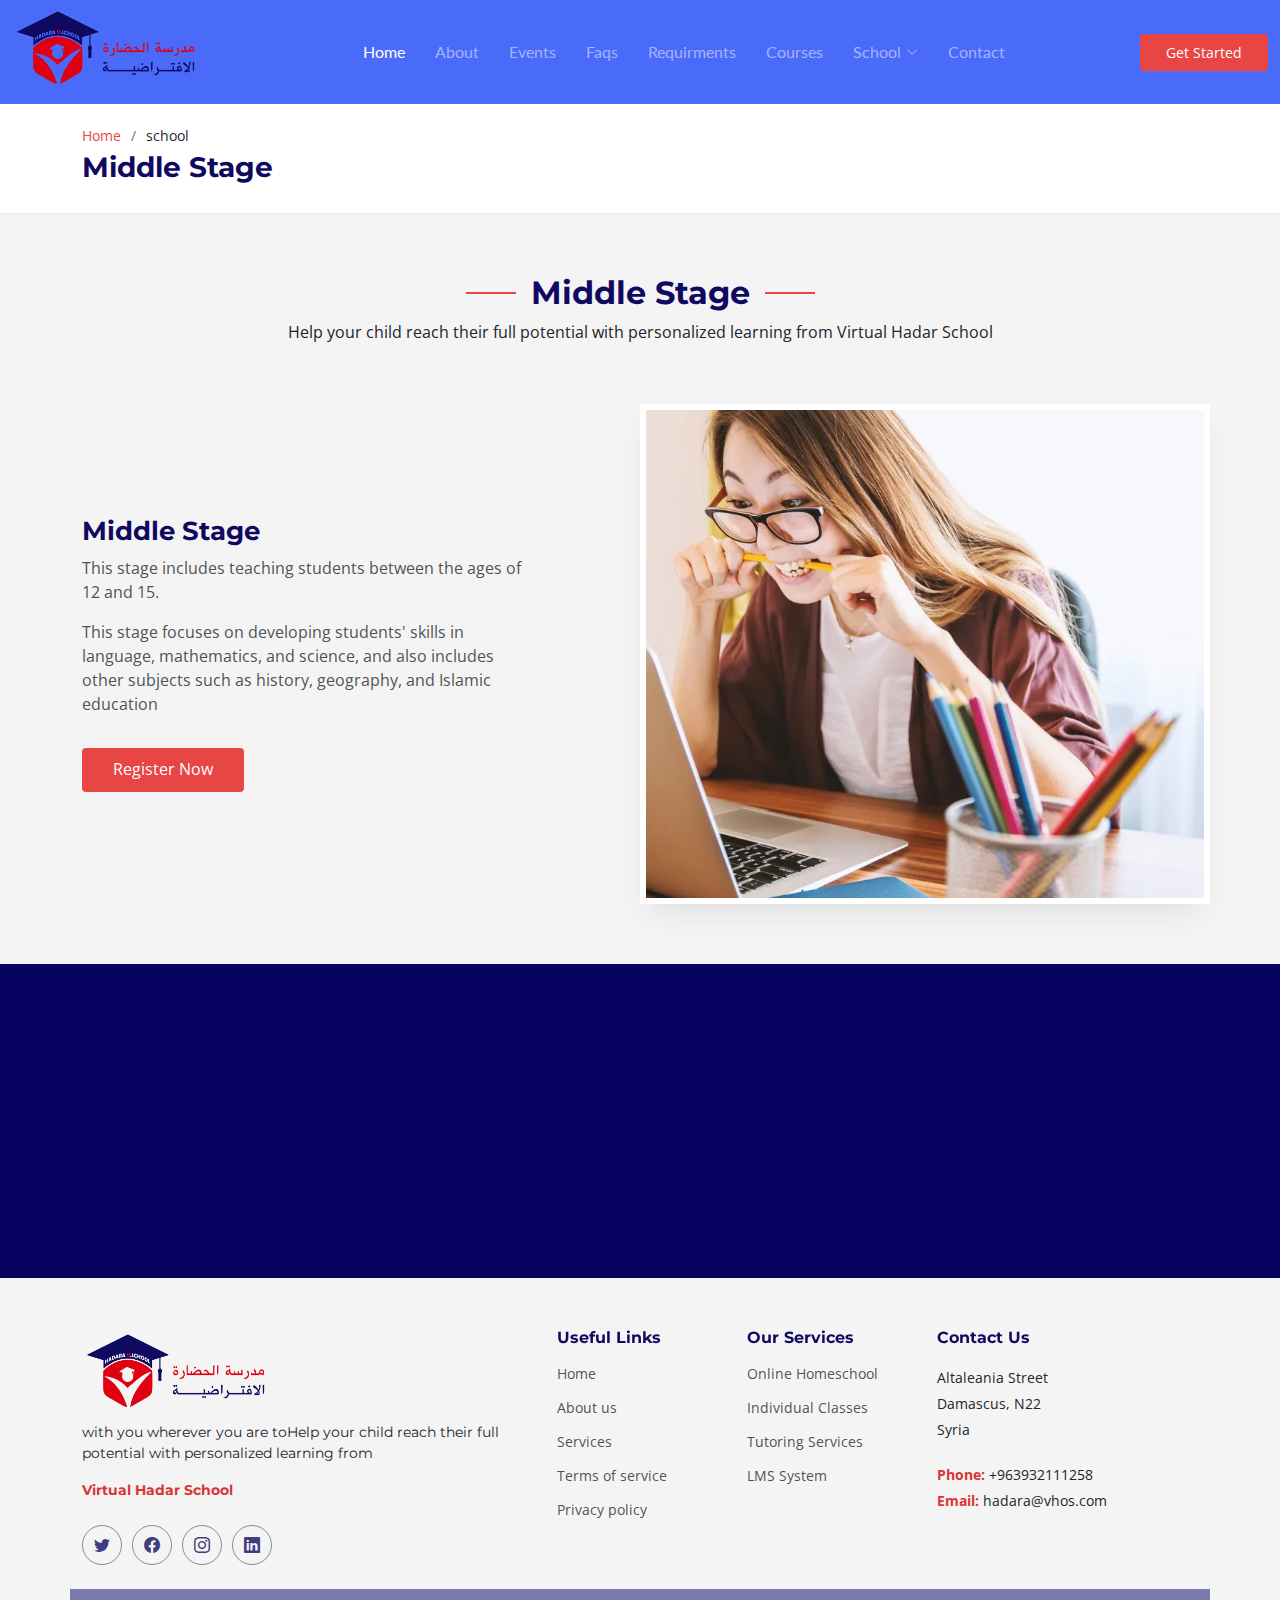
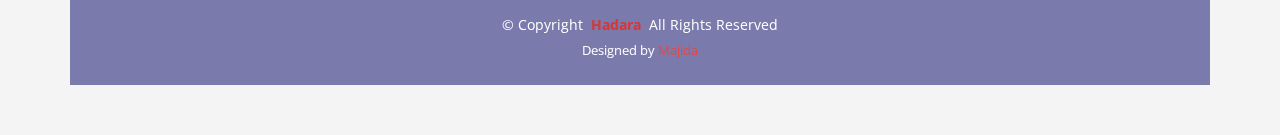
<file: middle.html>
<!DOCTYPE html>
<html lang="en">

<head>
  <meta charset="utf-8">
  <meta content="width=device-width, initial-scale=1.0" name="viewport">

  <title>Home- Hadara virtual school</title>
  <meta content="" name="description">
  <meta content="" name="keywords">

  <!-- Favicons -->
  <link href="assets/img/fav.ico" rel="icon">
  <link href="assets/img/apple-touch-icon.png" rel="apple-touch-icon">

  <!-- Fonts -->
  <link href="https://fonts.googleapis.com" rel="preconnect">
  <link href="https://fonts.gstatic.com" rel="preconnect" crossorigin>
  <link href="https://fonts.googleapis.com/css2?family=Open+Sans:ital,wght@0,300;0,400;0,500;0,600;0,700;0,800;1,300;1,400;1,500;1,600;1,700;1,800&family=Montserrat:ital,wght@0,100;0,200;0,300;0,400;0,500;0,600;0,700;0,800;0,900;1,100;1,200;1,300;1,400;1,500;1,600;1,700;1,800;1,900&family=Lato:ital,wght@0,100;0,300;0,400;0,700;0,900;1,100;1,300;1,400;1,700;1,900&display=swap" rel="stylesheet">

  <!-- Vendor CSS Files -->
  <link href="assets/vendor/bootstrap/css/bootstrap.min.css" rel="stylesheet">
  <link href="assets/vendor/bootstrap-icons/bootstrap-icons.css" rel="stylesheet">
  <link href="assets/vendor/glightbox/css/glightbox.min.css" rel="stylesheet">
  <link href="assets/vendor/swiper/swiper-bundle.min.css" rel="stylesheet">
  <link href="assets/vendor/aos/aos.css" rel="stylesheet">

  <!--  Main CSS File -->
  <link href="assets/css/main.css" rel="stylesheet">

</head>

<body class="index-page" data-bs-spy="scroll" data-bs-target="#navmenu">

  <!-- ======= Header ======= -->
  <header id="header" class="header fixed-top d-flex align-items-center">
    <div class="container-fluid d-flex align-items-center justify-content-between">

      <img src="assets/img/logo.png" alt="" class="img-fluid" width="200" height="40">

      <!-- Nav Menu -->
      <nav id="navmenu" class="navmenu">
        <ul>
          <li><a href="index.html" class="active">Home</a></li>
          <li><a href="about.html">About</a></li>
          <li><a href="events.html">Events</a></li>
          <li><a href="faq.html">Faqs</a></li>
          <li><a href="required.html">Requirments</a></li>
          <li><a href="courses.html">Courses</a></li>
          <li class="dropdown has-dropdown"><a href="#"><span>School</span> <i class="bi bi-chevron-down"></i></a>
            <ul class="dd-box-shadow">
              <li><a href="primary.html">Primary Stage</a></li>
              <li><a href="middle.html">Middle Stage</a></li>
              <li><a href="high.html">High Stage</a></li>
              <li><a href="#">Class B</a></li>
            </ul>
          </li>
          <li><a href="contact.html">Contact</a></li>
        </ul>

        <i class="mobile-nav-toggle d-xl-none bi bi-list"></i>
      </nav><!-- End Nav Menu -->

      <a class="btn-getstarted" href="">Get Started</a>

    </div>
  </header><!-- End Header -->

  <main id="main">

    <!-- ======= Breadcrumbs ======= -->
    <section id="breadcrumbs" class="breadcrumbs">
      <div class="container">

        <ol>
          <li><a href="index.html">Home</a></li>
          <li>school</li>
        </ol>
        <h2>Middle Stage</h2>

      </div>
    </section><!-- End Breadcrumbs -->

   <!-- Features Section - Home Page -->
   <section id="features" class="features">

    <!--  Section Title -->
    <div class="container section-title" data-aos="fade-up">
      <h2>Middle Stage</h2>
      <p>Help your child reach their full potential with personalized learning from Virtual Hadar School</p>
    </div><!-- End Section Title -->

    <div class="container">

      <div class="row gy-4 align-items-stretch justify-content-between features-item">
        <div class="col-lg-5 d-flex justify-content-center flex-column" data-aos="fade-up" data-aos-delay="200">
          <h3>Middle Stage</h3>
            <p>
              This stage includes teaching students between the ages of 12 and 15.
              <p>This stage focuses on developing students' skills in language, mathematics, and science, and also includes other subjects such as history, geography, and Islamic education</p>
            </p>
          <a href="register.html" class="btn btn-get-started align-self-start">Register Now</a>
          
        </div>
        <div class="col-lg-6 d-flex align-items-center features-img-bg" data-aos="zoom-out" data-aos-delay="100">
            <img src="assets/img/school/middle.webp" alt="" class="stack-back">
        </div>
      </div><!-- Features Item -->

    </div>

  </section><!-- End Features Section -->

    <!-- Call-to-action Section -->
    <section id="call-to-action" class="call-to-action">

      <img src="assets/img/cta-bg.jpg" alt="">

      <div class="container">
        <div class="row justify-content-center" data-aos="zoom-in" data-aos-delay="100">
          <div class="col-xl-10">
            <div class="text-center">
              <h3>Call Us</h3>
              <p>Help your child reach their full potential with personalized learning from Virtual Hadar School</p>
              <a class="cta-btn" href="contact.html">Contact Us</a>
            </div>
          </div>
        </div>
      </div>

    </section><!-- End Call-to-action Section -->


  </main>

   <!-- ======= Footer ======= -->
   <footer id="footer" class="footer">

    <div class="container footer-top">
      <div class="row gy-4">
        <div class="col-lg-5 col-md-12 footer-about">
          <img src="assets/img/logo.png" alt="" class="img-fluid" width="200" height="40">
          <p>with you wherever you are toHelp your child reach their full potential with personalized learning from <p>Virtual Hadar School</p></p>
          <div class="social-links d-flex mt-4">
            <a href=""><i class="bi bi-twitter"></i></a>
            <a href=""><i class="bi bi-facebook"></i></a>
            <a href=""><i class="bi bi-instagram"></i></a>
            <a href=""><i class="bi bi-linkedin"></i></a>
          </div>
        </div>

        <div class="col-lg-2 col-6 footer-links">
          <h4>Useful Links</h4>
          <ul>
            <li><a href="#">Home</a></li>
            <li><a href="#">About us</a></li>
            <li><a href="#">Services</a></li>
            <li><a href="#">Terms of service</a></li>
            <li><a href="#">Privacy policy</a></li>
          </ul>
        </div>

        <div class="col-lg-2 col-6 footer-links">
          <h4>Our Services</h4>
          <ul>
            <li><a href="#">Online Homeschool</a></li>
            <li><a href="#">Individual Classes</a></li>
            <li><a href="#">Tutoring Services</a></li>
            <li><a href="#">LMS System</a></li>
          </ul>
        </div>

        <div class="col-lg-3 col-md-12 footer-contact text-center text-md-start">
          <h4>Contact Us</h4>
          <p>Altaleania Street</p>
          <p>Damascus, N22</p>
          <p>Syria</p>
          <p class="mt-4"><strong>Phone:</strong> <span>+963932111258</span></p>
          <p><strong>Email:</strong> <span>hadara@vhos.com</span></p>
        </div>


      </div>
    </div>

    <div class="container copyright text-center mt-4">
      <img src="assets/img/stats-bg.jpg" alt="" data-aos="fade-in">
      <div class="container">
      <p>&copy; <span>Copyright</span> <strong class="px-1">Hadara</strong> <span>All Rights Reserved</span></p>
      <div class="credits">
        Designed by <a href="#">Majida</a>
      </div>
    </div>
    </div>

  </footer><!-- End Footer -->

  <!-- Scroll Top Button -->
  <a href="#" id="scroll-top" class="scroll-top d-flex align-items-center justify-content-center"><i class="bi bi-arrow-up-short"></i></a>

  <!-- Preloader -->
  <div id="preloader">
    <div></div>
    <div></div>
    <div></div>
    <div></div>
  </div>

  <!-- Vendor JS Files -->
  <script src="assets/vendor/bootstrap/js/bootstrap.bundle.min.js"></script>
  <script src="assets/vendor/glightbox/js/glightbox.min.js"></script>
  <script src="assets/vendor/purecounter/purecounter_vanilla.js"></script>
  <script src="assets/vendor/isotope-layout/isotope.pkgd.min.js"></script>
  <script src="assets/vendor/swiper/swiper-bundle.min.js"></script>
  <script src="assets/vendor/aos/aos.js"></script>
  <script src="assets/vendor/php-email-form/validate.js"></script>

  <!-- Main JS File -->
  <script src="assets/js/main.js"></script>

</body>

</html>
</file>
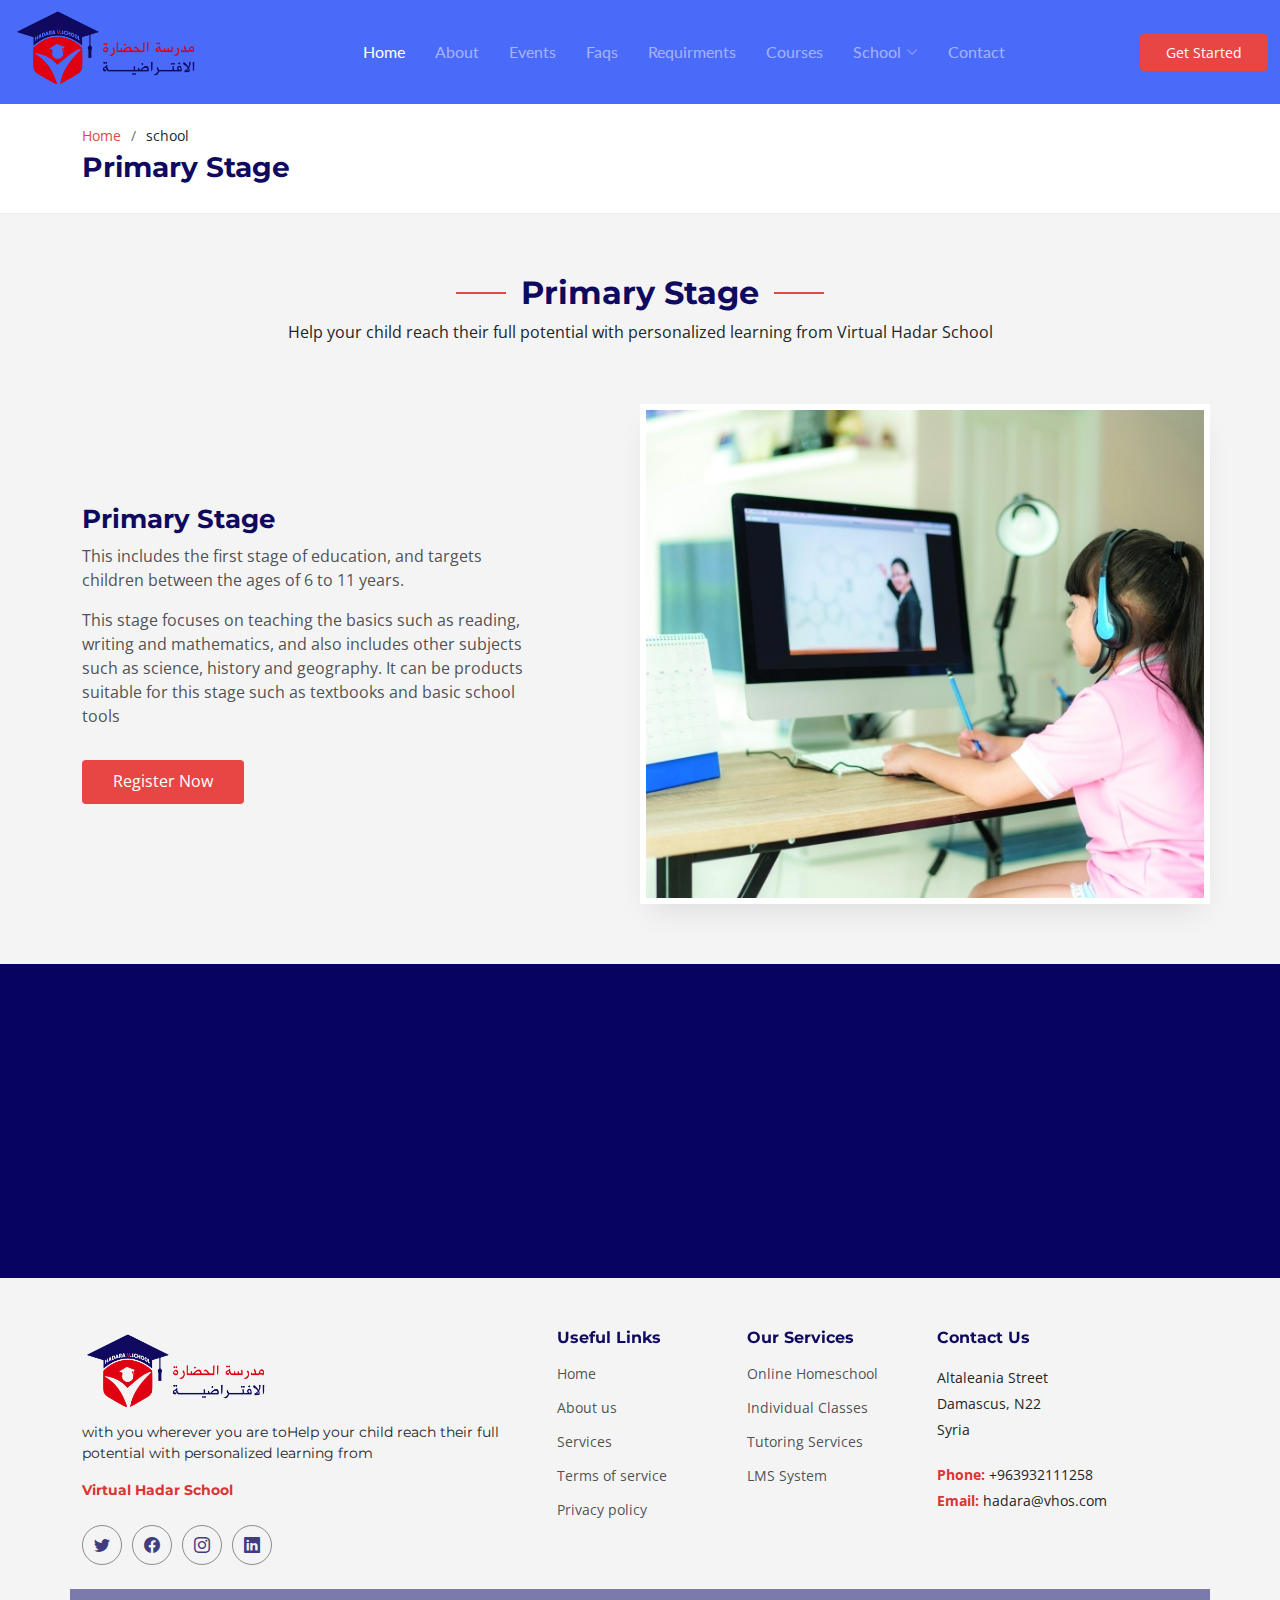
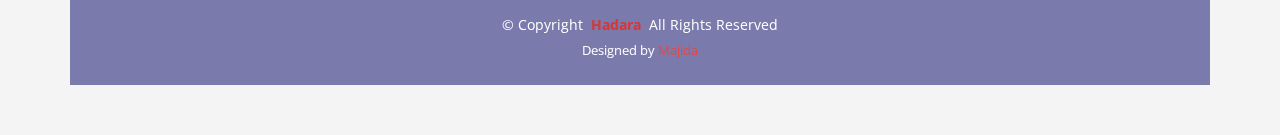
<file: primary.html>
<!DOCTYPE html>
<html lang="en">

<head>
  <meta charset="utf-8">
  <meta content="width=device-width, initial-scale=1.0" name="viewport">

  <title>Home- Hadara virtual school</title>
  <meta content="" name="description">
  <meta content="" name="keywords">

  <!-- Favicons -->
  <link href="assets/img/fav.ico" rel="icon">
  <link href="assets/img/apple-touch-icon.png" rel="apple-touch-icon">

  <!-- Fonts -->
  <link href="https://fonts.googleapis.com" rel="preconnect">
  <link href="https://fonts.gstatic.com" rel="preconnect" crossorigin>
  <link href="https://fonts.googleapis.com/css2?family=Open+Sans:ital,wght@0,300;0,400;0,500;0,600;0,700;0,800;1,300;1,400;1,500;1,600;1,700;1,800&family=Montserrat:ital,wght@0,100;0,200;0,300;0,400;0,500;0,600;0,700;0,800;0,900;1,100;1,200;1,300;1,400;1,500;1,600;1,700;1,800;1,900&family=Lato:ital,wght@0,100;0,300;0,400;0,700;0,900;1,100;1,300;1,400;1,700;1,900&display=swap" rel="stylesheet">

  <!-- Vendor CSS Files -->
  <link href="assets/vendor/bootstrap/css/bootstrap.min.css" rel="stylesheet">
  <link href="assets/vendor/bootstrap-icons/bootstrap-icons.css" rel="stylesheet">
  <link href="assets/vendor/glightbox/css/glightbox.min.css" rel="stylesheet">
  <link href="assets/vendor/swiper/swiper-bundle.min.css" rel="stylesheet">
  <link href="assets/vendor/aos/aos.css" rel="stylesheet">

  <!--  Main CSS File -->
  <link href="assets/css/main.css" rel="stylesheet">

</head>

<body class="index-page" data-bs-spy="scroll" data-bs-target="#navmenu">

  <!-- ======= Header ======= -->
  <header id="header" class="header fixed-top d-flex align-items-center">
    <div class="container-fluid d-flex align-items-center justify-content-between">
      <img src="assets/img/logo.png" alt="" class="img-fluid" width="200" height="40">

      <!-- Nav Menu -->
      <nav id="navmenu" class="navmenu">
        <ul>
          <li><a href="index.html" class="active">Home</a></li>
          <li><a href="about.html">About</a></li>
          <li><a href="events.html">Events</a></li>
          <li><a href="faq.html">Faqs</a></li>
          <li><a href="required.html">Requirments</a></li>
          <li><a href="courses.html">Courses</a></li>
          <li class="dropdown has-dropdown"><a href="#"><span>School</span> <i class="bi bi-chevron-down"></i></a>
            <ul class="dd-box-shadow">
              <li><a href="primary.html">Primary Stage</a></li>
              <li><a href="middle.html">Middle Stage</a></li>
              <li><a href="high.html">High Stage</a></li>
              <li><a href="#">Class B</a></li>
            </ul>
          </li>
          <li><a href="contact.html">Contact</a></li>
        </ul>

        <i class="mobile-nav-toggle d-xl-none bi bi-list"></i>
      </nav><!-- End Nav Menu -->

      <a class="btn-getstarted" href="">Get Started</a>

    </div>
  </header><!-- End Header -->

  <main id="main">

    <!-- ======= Breadcrumbs ======= -->
    <section id="breadcrumbs" class="breadcrumbs">
      <div class="container">

        <ol>
          <li><a href="index.html">Home</a></li>
          <li>school</li>
        </ol>
        <h2>Primary Stage</h2>

      </div>
    </section><!-- End Breadcrumbs -->

   <!-- Features Section  -->
   <section id="features" class="features">

    <!--  Section Title -->
    <div class="container section-title" data-aos="fade-up">
      <h2>Primary Stage</h2>
      <p>Help your child reach their full potential with personalized learning from Virtual Hadar School</p>
    </div><!-- End Section Title -->

    <div class="container">

      <div class="row gy-4 align-items-stretch justify-content-between features-item">
        <div class="col-lg-5 d-flex justify-content-center flex-column" data-aos="fade-up" data-aos-delay="200">
          <h3>Primary Stage</h3>
            <p>
              This includes the first stage of education, and targets children between the ages of 6 to 11 years. 
              <p>This stage focuses on teaching the basics such as reading, writing and mathematics, and also includes other subjects such as science, history and geography. It can be products suitable for this stage such as textbooks and basic school tools</p>
            </p>
          <a href="register.html" class="btn btn-get-started align-self-start">Register Now</a>
          
        </div>
        <div class="col-lg-6 d-flex align-items-center features-img-bg" data-aos="zoom-out" data-aos-delay="100">
            <img src="assets/img/school/6.jpg" alt="" class="stack-back">
        </div>
      </div><!-- Features Item -->

    </div>

  </section><!-- End Features Section -->

    <!-- Call-to-action Section -->
    <section id="call-to-action" class="call-to-action">

      <img src="assets/img/cta-bg.jpg" alt="">

      <div class="container">
        <div class="row justify-content-center" data-aos="zoom-in" data-aos-delay="100">
          <div class="col-xl-10">
            <div class="text-center">
              <h3>Call Us</h3>
              <p>Help your child reach their full potential with personalized learning from Virtual Hadar School</p>
              <a class="cta-btn" href="contact.html">Contact Us</a>
            </div>
          </div>
        </div>
      </div>

    </section><!-- End Call-to-action Section -->


  </main>

   <!-- ======= Footer ======= -->
   <footer id="footer" class="footer">

    <div class="container footer-top">
      <div class="row gy-4">
        <div class="col-lg-5 col-md-12 footer-about">
          <img src="assets/img/logo.png" alt="" class="img-fluid" width="200" height="40">
          <p>with you wherever you are toHelp your child reach their full potential with personalized learning from <p>Virtual Hadar School</p></p>
          <div class="social-links d-flex mt-4">
            <a href=""><i class="bi bi-twitter"></i></a>
            <a href=""><i class="bi bi-facebook"></i></a>
            <a href=""><i class="bi bi-instagram"></i></a>
            <a href=""><i class="bi bi-linkedin"></i></a>
          </div>
        </div>

        <div class="col-lg-2 col-6 footer-links">
          <h4>Useful Links</h4>
          <ul>
            <li><a href="#">Home</a></li>
            <li><a href="#">About us</a></li>
            <li><a href="#">Services</a></li>
            <li><a href="#">Terms of service</a></li>
            <li><a href="#">Privacy policy</a></li>
          </ul>
        </div>

        <div class="col-lg-2 col-6 footer-links">
          <h4>Our Services</h4>
          <ul>
            <li><a href="#">Online Homeschool</a></li>
            <li><a href="#">Individual Classes</a></li>
            <li><a href="#">Tutoring Services</a></li>
            <li><a href="#">LMS System</a></li>
          </ul>
        </div>

        <div class="col-lg-3 col-md-12 footer-contact text-center text-md-start">
          <h4>Contact Us</h4>
          <p>Altaleania Street</p>
          <p>Damascus, N22</p>
          <p>Syria</p>
          <p class="mt-4"><strong>Phone:</strong> <span>+963932111258</span></p>
          <p><strong>Email:</strong> <span>hadara@vhos.com</span></p>
        </div>

      </div>
    </div>

    <div class="container copyright text-center mt-4">
      <img src="assets/img/stats-bg.jpg" alt="" data-aos="fade-in">
      <div class="container">
      <p>&copy; <span>Copyright</span> <strong class="px-1">Hadara</strong> <span>All Rights Reserved</span></p>
      <div class="credits">
        Designed by <a href="#">Majida</a>
      </div>
    </div>
    </div>

  </footer><!-- End Footer -->

  <!-- Scroll Top Button -->
  <a href="#" id="scroll-top" class="scroll-top d-flex align-items-center justify-content-center"><i class="bi bi-arrow-up-short"></i></a>

  <!-- Preloader -->
  <div id="preloader">
    <div></div>
    <div></div>
    <div></div>
    <div></div>
  </div>

  <!-- Vendor JS Files -->
  <script src="assets/vendor/bootstrap/js/bootstrap.bundle.min.js"></script>
  <script src="assets/vendor/glightbox/js/glightbox.min.js"></script>
  <script src="assets/vendor/purecounter/purecounter_vanilla.js"></script>
  <script src="assets/vendor/isotope-layout/isotope.pkgd.min.js"></script>
  <script src="assets/vendor/swiper/swiper-bundle.min.js"></script>
  <script src="assets/vendor/aos/aos.js"></script>
  <script src="assets/vendor/php-email-form/validate.js"></script>

  <!-- Main JS File -->
  <script src="assets/js/main.js"></script>

</body>

</html>
</file>
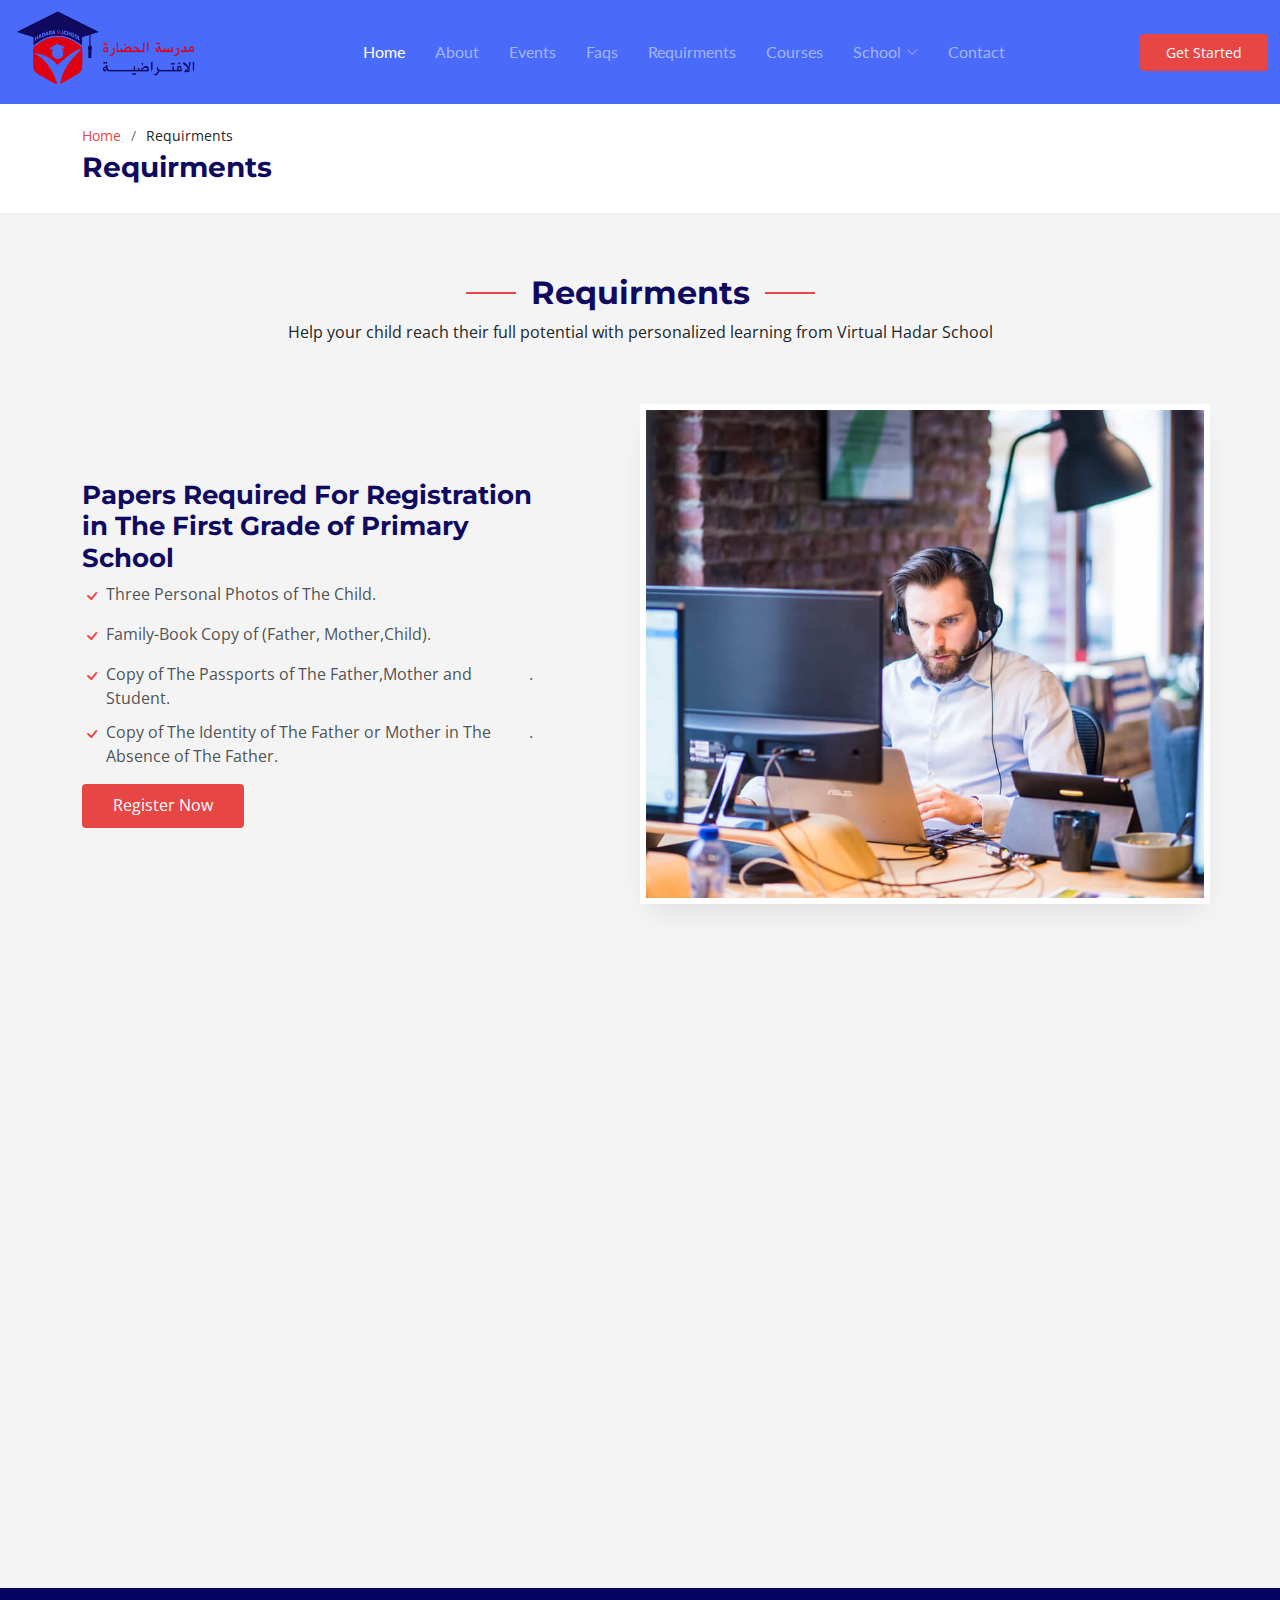
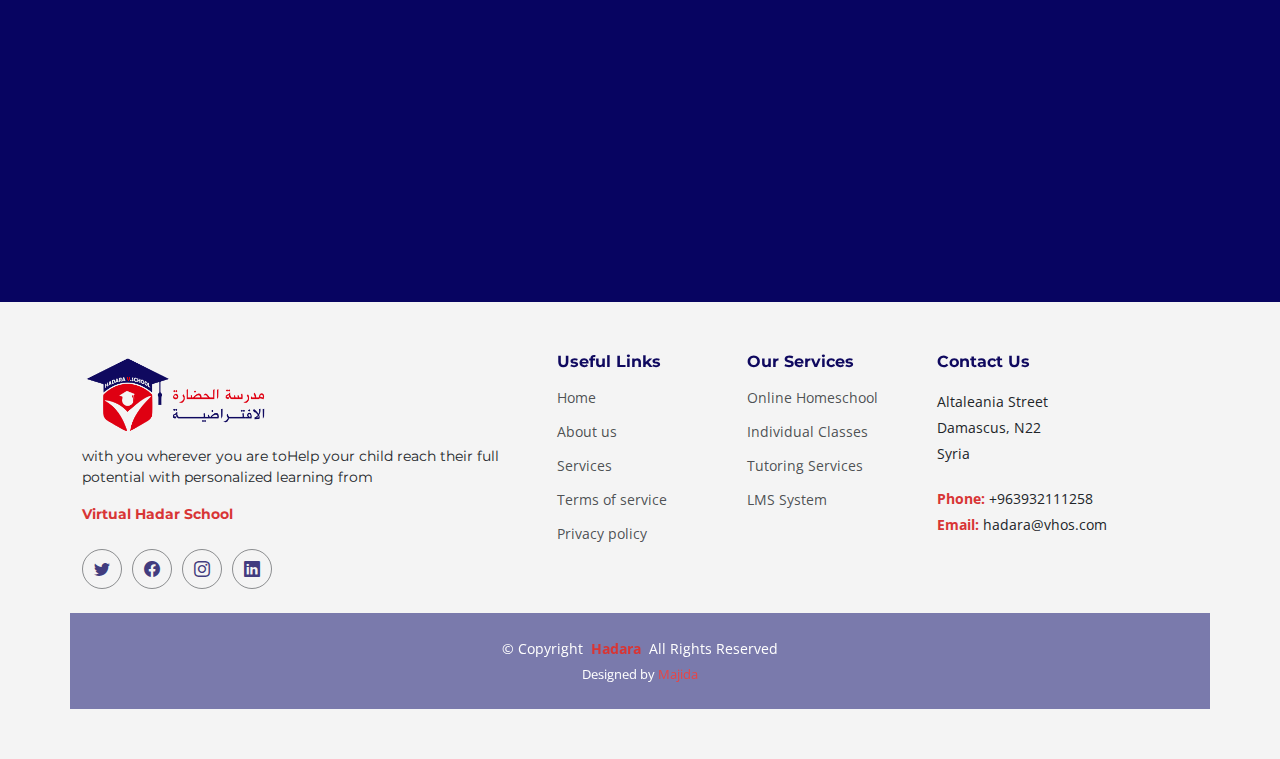
<file: required.html>
<!DOCTYPE html>
<html lang="en">

<head>
  <meta charset="utf-8">
  <meta content="width=device-width, initial-scale=1.0" name="viewport">

  <title>Home- Hadara virtual school</title>
  <meta content="" name="description">
  <meta content="" name="keywords">

  <!-- Favicons -->
  <link href="assets/img/fav.ico" rel="icon">
  <link href="assets/img/apple-touch-icon.png" rel="apple-touch-icon">

  <!-- Fonts -->
  <link href="https://fonts.googleapis.com" rel="preconnect">
  <link href="https://fonts.gstatic.com" rel="preconnect" crossorigin>
  <link href="https://fonts.googleapis.com/css2?family=Open+Sans:ital,wght@0,300;0,400;0,500;0,600;0,700;0,800;1,300;1,400;1,500;1,600;1,700;1,800&family=Montserrat:ital,wght@0,100;0,200;0,300;0,400;0,500;0,600;0,700;0,800;0,900;1,100;1,200;1,300;1,400;1,500;1,600;1,700;1,800;1,900&family=Lato:ital,wght@0,100;0,300;0,400;0,700;0,900;1,100;1,300;1,400;1,700;1,900&display=swap" rel="stylesheet">

  <!-- Vendor CSS Files -->
  <link href="assets/vendor/bootstrap/css/bootstrap.min.css" rel="stylesheet">
  <link href="assets/vendor/bootstrap-icons/bootstrap-icons.css" rel="stylesheet">
  <link href="assets/vendor/glightbox/css/glightbox.min.css" rel="stylesheet">
  <link href="assets/vendor/swiper/swiper-bundle.min.css" rel="stylesheet">
  <link href="assets/vendor/aos/aos.css" rel="stylesheet">

  <!--  Main CSS File -->
  <link href="assets/css/main.css" rel="stylesheet">
</head>

<body class="index-page" data-bs-spy="scroll" data-bs-target="#navmenu">

  <!-- ======= Header ======= -->
  <header id="header" class="header fixed-top d-flex align-items-center">
    <div class="container-fluid d-flex align-items-center justify-content-between">

      <img src="assets/img/logo.png" alt="" class="img-fluid" width="200" height="40">

      <!-- Nav Menu -->
      <nav id="navmenu" class="navmenu">
        <ul>
          <li><a href="index.html" class="active">Home</a></li>
          <li><a href="about.html">About</a></li>
          <li><a href="events.html">Events</a></li>
          <li><a href="faq.html">Faqs</a></li>
          <li><a href="required.html">Requirments</a></li>
          <li><a href="courses.html">Courses</a></li>
          <li class="dropdown has-dropdown"><a href="#"><span>School</span> <i class="bi bi-chevron-down"></i></a>
            <ul class="dd-box-shadow">
              <li><a href="primary.html">Primary Stage</a></li>
              <li><a href="middle.html">Middle Stage</a></li>
              <li><a href="high.html">High Stage</a></li>
              <li><a href="#">Class B</a></li>
            </ul>
          </li>
          <li><a href="contact.html">Contact</a></li>
        </ul>

        <i class="mobile-nav-toggle d-xl-none bi bi-list"></i>
      </nav><!-- End Nav Menu -->

      <a class="btn-getstarted" href="">Get Started</a>

    </div>
  </header><!-- End Header -->

  <main id="main">

    <!-- ======= Breadcrumbs ======= -->
    <section id="breadcrumbs" class="breadcrumbs">
      <div class="container">

        <ol>
          <li><a href="index.html">Home</a></li>
          <li>Requirments</li>
        </ol>
        <h2>Requirments</h2>

      </div>
    </section><!-- End Breadcrumbs -->

   <!-- Features Section - Home Page -->
   <section id="features" class="features">

    <!--  Section Title -->
    <div class="container section-title" data-aos="fade-up">
      <h2>Requirments</h2>
      <p>Help your child reach their full potential with personalized learning from Virtual Hadar School</p>
    </div><!-- End Section Title -->

    <div class="container">

      <div class="row gy-4 align-items-stretch justify-content-between features-item">
        <div class="col-lg-5 d-flex justify-content-center flex-column" data-aos="fade-up" data-aos-delay="200">
          <h3>Papers Required For Registration in The First Grade of Primary School</h3>
          <ul>
            <li><i class="bi bi-check"></i> <span>Three Personal Photos of The Child.</span></li>
            <li><i class="bi bi-check"></i><span>Family-Book Copy of (Father, Mother,Child).</span></li>
            <li><i class="bi bi-check"></i> <span>Copy of The Passports of The Father,Mother and Student.</span>.</li>
            <li><i class="bi bi-check"></i> <span>Copy of The Identity of The Father or Mother in The Absence of The Father.</span>.</li>
          </ul>
          <a href="register.html" class="btn btn-get-started align-self-start">Register Now</a>
        </div>
        <div class="col-lg-6 d-flex align-items-center features-img-bg" data-aos="zoom-out" data-aos-delay="100">
            <img src="assets/img/service2.jpg" alt="" class="stack-back">
        </div>
      </div><!-- Features Item -->

      <div class="row gy-4 align-items-stretch justify-content-between features-item ">
        <div class="col-lg-6 d-flex align-items-center features-img-bg" data-aos="zoom-out">
          <img src="assets/img/services.jpg" class="img-fluid" alt="">
        </div>
        <div class="col-lg-5 d-flex justify-content-center flex-column" data-aos="fade-up">
          <h3>Papers Required To Register in The Hadara Virtual School</h3>
          <ul>
            <li><i class="bi bi-check"></i> <span>Personal Photo of The Student.</span></li>
            <li><i class="bi bi-check"></i><span>Family-Book Copy of (Father, Mother,Child).</span></li>
            <li><i class="bi bi-check"></i> <span>Copy of The Passports of The Father,Mother and Student.</span>.</li>
            <li><i class="bi bi-check"></i> <span>Study Sequence</span>.</li>
          </ul>
          <a href="register.html" class="btn btn-get-started align-self-start">Register Now</a>
        </div>
      </div><!-- Features Item -->
    </div>

  </section><!-- End Features Section -->

    <!-- Call-to-action Section -->
    <section id="call-to-action" class="call-to-action">

      <img src="assets/img/cta-bg.jpg" alt="">

      <div class="container">
        <div class="row justify-content-center" data-aos="zoom-in" data-aos-delay="100">
          <div class="col-xl-10">
            <div class="text-center">
              <h3>Call Us</h3>
              <p>Help your child reach their full potential with personalized learning from Virtual Hadar School</p>
              <a class="cta-btn" href="contact.html">Contact Us</a>
            </div>
          </div>
        </div>
      </div>

    </section><!-- End Call-to-action Section -->


  </main>

   <!-- ======= Footer ======= -->
   <footer id="footer" class="footer">

    <div class="container footer-top">
      <div class="row gy-4">
        <div class="col-lg-5 col-md-12 footer-about">
          <img src="assets/img/logo.png" alt="" class="img-fluid" width="200" height="40">
          <p>with you wherever you are toHelp your child reach their full potential with personalized learning from <p>Virtual Hadar School</p></p>
          <div class="social-links d-flex mt-4">
            <a href=""><i class="bi bi-twitter"></i></a>
            <a href=""><i class="bi bi-facebook"></i></a>
            <a href=""><i class="bi bi-instagram"></i></a>
            <a href=""><i class="bi bi-linkedin"></i></a>
          </div>
        </div>

        <div class="col-lg-2 col-6 footer-links">
          <h4>Useful Links</h4>
          <ul>
            <li><a href="#">Home</a></li>
            <li><a href="#">About us</a></li>
            <li><a href="#">Services</a></li>
            <li><a href="#">Terms of service</a></li>
            <li><a href="#">Privacy policy</a></li>
          </ul>
        </div>

        <div class="col-lg-2 col-6 footer-links">
          <h4>Our Services</h4>
          <ul>
            <li><a href="#">Online Homeschool</a></li>
            <li><a href="#">Individual Classes</a></li>
            <li><a href="#">Tutoring Services</a></li>
            <li><a href="#">LMS System</a></li>
          </ul>
        </div>

        <div class="col-lg-3 col-md-12 footer-contact text-center text-md-start">
          <h4>Contact Us</h4>
          <p>Altaleania Street</p>
          <p>Damascus, N22</p>
          <p>Syria</p>
          <p class="mt-4"><strong>Phone:</strong> <span>+963932111258</span></p>
          <p><strong>Email:</strong> <span>hadara@vhos.com</span></p>
        </div>


      </div>
    </div>

    <div class="container copyright text-center mt-4">
      <img src="assets/img/stats-bg.jpg" alt="" data-aos="fade-in">
      <div class="container">
      <p>&copy; <span>Copyright</span> <strong class="px-1">Hadara</strong> <span>All Rights Reserved</span></p>
      <div class="credits">
        Designed by <a href="#">Majida</a>
      </div>
    </div>
    </div>

  </footer><!-- End Footer -->

  <!-- Scroll Top Button -->
  <a href="#" id="scroll-top" class="scroll-top d-flex align-items-center justify-content-center"><i class="bi bi-arrow-up-short"></i></a>

  <!-- Preloader -->
  <div id="preloader">
    <div></div>
    <div></div>
    <div></div>
    <div></div>
  </div>

  <!-- Vendor JS Files -->
  <script src="assets/vendor/bootstrap/js/bootstrap.bundle.min.js"></script>
  <script src="assets/vendor/glightbox/js/glightbox.min.js"></script>
  <script src="assets/vendor/purecounter/purecounter_vanilla.js"></script>
  <script src="assets/vendor/isotope-layout/isotope.pkgd.min.js"></script>
  <script src="assets/vendor/swiper/swiper-bundle.min.js"></script>
  <script src="assets/vendor/aos/aos.js"></script>
  <script src="assets/vendor/php-email-form/validate.js"></script>

  <!--  Main JS File -->
  <script src="assets/js/main.js"></script>

</body>

</html>
</file>
<file: assets/css/main.css>
/**
* Template Name: Append
* Updated: Jul 27 2023 with Bootstrap v5.3.1
* Template URL: https://bootstrapmade.com/append-bootstrap-website-template/
* Author: BootstrapMade.com
* License: https://bootstrapmade.com/license/
*/

/*--------------------------------------------------------------
# Font & Color Variables
# Help: https://bootstrapmade.com/color-system/
--------------------------------------------------------------*/
/* Fonts */
:root {
  --font-default: "Open Sans", system-ui, -apple-system, "Segoe UI", Roboto, "Helvetica Neue", Arial, "Noto Sans", "Liberation Sans", sans-serif, "Apple Color Emoji", "Segoe UI Emoji", "Segoe UI Symbol", "Noto Color Emoji";
  --font-primary: "Montserrat", sans-serif;
  --font-secondary: "Lato", sans-serif;
}

/* Global Colors */
:root {
  --color-default: #212529;
  --color-default-rgb: 33, 37, 41;
  --color-background: #0f095f;
  /* linear-gradient(67.6deg, rgb(225, 242, 254) -2.8%, rgb(193, 224, 250) 44.6%, rgb(19, 116, 197) 102.4%); */
  /* --color-background-image: linear-gradient(to right, white , blue); */
  /* --color-background-image:linear-gradient(67.6deg, rgb(225, 242, 254) -2.8%, rgb(193, 224, 250) 44.6%,rgba(12, 11, 34, 0.995) 102.4%); */
  /* linear-gradient(67.6deg, rgb(225, 242, 254) -2.8%, rgb(193, 224, 250) 44.6%,rgba(7, 1, 125, 0.995) 102.4%); */

  --color-background-rgb: 255, 255, 255;
  --color-primary: #e84545;
  --color-primary-rgb: 232, 69, 69;
  --color-secondary: #0f095f;
  --color-secondary-rgb: 50, 53, 58;
  --color-box-background: #ffffff;
  --color-box-background-rgb: 255, 255, 255;
  --color-inverse: #ffffff;
  --color-inverse-rgb: 255, 255, 255;
}

/* Nav Menu Colors */
:root {
  --color-nav: #3a3939;
  --color-nav-hover: #e84545;
  --color-nav-dropdown: #3a3939;
  --color-nav-dropdown-hover: #e84545;
  --color-nav-dropdown-background: #ffffff;
  --color-nav-mobile-background: #ffffff;
}

/* Smooth scroll */
:root {
  scroll-behavior: smooth;
}

/*--------------------------------------------------------------
# General
--------------------------------------------------------------*/
body {
  color: var(--color-default);
  background-color: var(--color-background);
  font-family: var(--font-default);
}

a {
  color: var(--color-primary);
  text-decoration: none;
  transition: 0.3s;
}

a:hover {
  color: rgba(var(--color-primary-rgb), 0.7);
  text-decoration: none;
}

h1,
h2,
h3,
h4,
h5,
h6 {
  font-family: var(--font-primary);
}

section {
  color: var(--color-default);
  /* background-image: var(--color-background-image); */
  padding: 60px 0;
  overflow: clip;
}

/*--------------------------------------------------------------
# Section Title
--------------------------------------------------------------*/
.section-title {
  text-align: center;
  padding-bottom: 60px;
}

.section-title h2 {
  color: var(--color-secondary);
  font-size: 32px;
  font-weight: 700;
  position: relative;
}

.section-title h2:before,
.section-title h2:after {
  content: "";
  width: 50px;
  height: 2px;
  background: var(--color-primary);
  display: inline-block;
}

.section-title h2:before {
  margin: 0 15px 10px 0;
}

.section-title h2:after {
  margin: 0 0 10px 15px;
}

.section-title p {
  margin-bottom: 0;
}

/*--------------------------------------------------------------
# Page Title & Breadcrumbs
--------------------------------------------------------------*/
/* .page-title {
  --color-box-background: rgba(var(--color-default-rgb), .05);
  color: var(--color-default);
  background-color: var(--color-background);
}

.page-title .heading {
  padding: 80px 0;
  border-top: 1px solid rgba(var(--color-default-rgb), 0.1);
}

.page-title .heading h1 {
  font-size: 38px;
  font-weight: 700;
  color: var(--color-secondary);
}

.page-title nav {
  background-color: var(--color-box-background);
  padding: 20px 0;
}

.page-title nav ol {
  display: flex;
  flex-wrap: wrap;
  list-style: none;
  margin: 0;
  font-size: 16px;
  font-weight: 600;
}

.page-title nav ol li+li {
  padding-left: 10px;
}

.page-title nav ol li+li::before {
  content: "/";
  display: inline-block;
  padding-right: 10px;
  color: rgba(var(--color-default-rgb), 0.3);
} */

/*--------------------------------------------------------------
# Global Header
--------------------------------------------------------------*/
.header {
  --color-background: #ffffff;
  --color-inverse: #ffffff;
  color: var(--color-default);
  /*background-image: var(--color-background-image);
  */background-color:#4a6afa;
    /* #2f53f4:;
  */padding: 5px 0;
  transition: all 0.5s;
  z-index: 997;
  -webkit-transition: all 0.5s;
  -moz-transition: all 0.5s;
  -ms-transition: all 0.5s;
  -o-transition: all 0.5s;
}

.header .logo img {
  max-height: 40px;
  margin-right: 6px;
}

.header .logo h1 {
  font-size: 24px;
  margin: 0;
  font-weight: 600;
  color: var(--color-secondary);
}

.header .logo span {
  color: var(--color-primary);
  font-size: 24px;
  font-weight: 600;
  padding-left: 3px;
}

 .btn-getstarted,
 .btn-getstarted:focus {
  color: var(--color-inverse);
  background: var(--color-primary);
  font-size: 14px;
  padding: 8px 26px;
  margin: 0;
  border-radius: 4px;
  transition: 0.3s;
  -webkit-border-radius: 4px;
  -moz-border-radius: 4px;
  -ms-border-radius: 4px;
  -o-border-radius: 4px;
  -webkit-transition: 0.3s;
  -moz-transition: 0.3s;
  -ms-transition: 0.3s;
  -o-transition: 0.3s;
}

 .btn-getstarted:hover,
 .btn-getstarted:focus:hover {
  color: var(--color-inverse);
  background: rgba(var(--color-primary-rgb), 0.85);
}

@media (max-width: 1200px) {
  .header .logo {
    order: 1;
  }
 .btn-getstarted {
    /* order: 2; */
    margin: 0 15px 0 0;
    padding: 6px 20px;
  }

  .header .navmenu {
    order: 3;
  }
}

/* Global Header on page scroll
------------------------------*/
.scrolled .header {
  --color-background: #ffffff;
  /* --color-secondary: #444444; */
  color:var(--color-inverse);
  --color-nav: #ffffff !important;
  --color-nav-hover: #e84545;
  box-shadow: 0 0 30px 10px rgba(0, 0, 0, 0.1);
}

/* Global Scroll Margin Top
------------------------------*/
section {
  scroll-margin-top: 90px;
}

@media (max-width: 1199px) {
  section {
    scroll-margin-top: 66px;
  }
}

/* Home Page Custom Header
------------------------------*/
.index-page .header {
  --color-background: rgba(255, 255, 255, 0);
  --color-secondary: #ffffff;
  --color-nav: rgba(255, 255, 255, 0.515);
  --color-nav-hover: #ffffff;
}

/* Home Page Custom Header on page scroll
------------------------------*/
.index-page.scrolled .header {
  --color-background: #ffffff;
  --color-secondary: #444444;
  --color-nav: #444444;
  --color-nav-hover: #d83535;
}

/*--------------------------------------------------------------
# Navigation Menu
--------------------------------------------------------------*/
/* Desktop Navigation */
@media (min-width: 1200px) {
  .navmenu {
    padding: 0;
  }

  .navmenu ul {
    margin: 0;
    padding: 0;
    display: flex;
    list-style: none;
    align-items: center;
  }

  .navmenu li {
    position: relative;
  }

  .navmenu a,
  .navmenu a:focus {
    color: var(--color-nav);
    /*color: #fff;
    */padding: 18px 15px;
    font-size: 16px;
    font-family: var(--font-secondary);
    font-weight: 400;
    display: flex;
    align-items: center;
    justify-content: space-between;
    white-space: nowrap;
    transition: 0.3s;
    -webkit-transition: 0.3s;
    -moz-transition: 0.3s;
    -ms-transition: 0.3s;
    -o-transition: 0.3s;
}

  .navmenu a i,
  .navmenu a:focus i {
    font-size: 12px;
    line-height: 0;
    margin-left: 5px;
    transition: 0.3s;
    -webkit-transition:0.3s;
    -moz-transition:0.3s;
    -ms-transition:0.3s;
    -o-transition:0.3s;
}

  .navmenu li:last-child a {
    padding-right: 0;
  }

  .navmenu li:hover>a,
  .navmenu .active,
  .navmenu .active:focus {
    color: var(--color-nav-hover);
  }

  .navmenu .dropdown ul {
    margin: 0;
    padding: 10px 0;
    background: var(--color-nav-dropdown-background);
    display: block;
    position: absolute;
    visibility: hidden;
    left: 14px;
    top: 130%;
    opacity: 0;
    transition: 0.3s;
    border-radius: 4px;
    z-index: 99;
    -webkit-transition:0.3s;
    -moz-transition:0.3s;
    -ms-transition:0.3s;
    -o-transition:0.3s;
}

  .navmenu .dropdown ul li {
    min-width: 200px;
  }

  .navmenu .dropdown ul a {
    padding: 10px 20px;
    font-size: 15px;
    text-transform: none;
    color: var(--color-nav-dropdown);
  }

  .navmenu .dropdown ul a i {
    font-size: 12px;
  }

  .navmenu .dropdown ul a:hover,
  .navmenu .dropdown ul .active:hover,
  .navmenu .dropdown ul li:hover>a {
    color: var(--color-nav-dropdown-hover);
  }

  .navmenu .dropdown:hover>ul {
    opacity: 1;
    top: 100%;
    visibility: visible;
  }

  .navmenu .dropdown .dropdown ul {
    top: 0;
    left: -90%;
    visibility: hidden;
  }

  .navmenu .dropdown .dropdown:hover>ul {
    opacity: 1;
    top: 0;
    left: -100%;
    visibility: visible;
  }

  .navmenu .megamenu {
    position: static;
  }

  .navmenu .megamenu ul {
    margin: 0;
    padding: 10px;
    background: var(--color-nav-dropdown-background);
    box-shadow: 0px 0px 20px rgba(var(--color-default-rgb), 0.1);
    display: block;
    position: absolute;
    top: 130%;
    left: 0;
    right: 0;
    visibility: hidden;
    opacity: 0;
    display: flex;
    transition: 0.3s;
    border-radius: 4px;
    z-index: 99;
  }

  .navmenu .megamenu ul li {
    flex: 1;
  }

  .navmenu .megamenu ul li a,
  .navmenu .megamenu ul li:hover>a {
    padding: 10px 20px;
    font-size: 15px;
    color: var(--color-nav-dropdown);
  }

  .navmenu .megamenu ul li a:hover,
  .navmenu .megamenu ul li .active,
  .navmenu .megamenu ul li .active:hover {
    color: var(--color-nav-dropdown-hover);
  }

  .navmenu .megamenu:hover>ul {
    opacity: 1;
    top: 100%;
    visibility: visible;
  }

  .navmenu .dd-box-shadow {
    box-shadow: 0px 0px 30px rgba(var(--color-default-rgb), 0.15);
  }
}

/* Mobile Navigation */
@media (max-width: 1199px) {
  .mobile-nav-toggle {
    color: var(--color-nav);
    font-size: 28px;
    line-height: 0;
    margin-right: 10px;
    cursor: pointer;
    transition: color 0.3s;
  }

  .navmenu {
    padding: 0;
    z-index: 9997;
  }

  .navmenu ul {
    display: none;
    position: absolute;
    inset: 60px 20px 20px 20px;
    padding: 10px 0;
    margin: 0;
    border-radius: 6px;
    background-color: var(--color-nav-mobile-background);
    overflow-y: auto;
    transition: 0.3s;
    z-index: 9998;
    box-shadow: 0px 0px 30px rgba(var(--color-default-rgb), 0.1);
  }

  .navmenu a,
  .navmenu a:focus {
    color: var(--color-nav-dropdown);
    padding: 10px 20px;
    font-family: var(--font-secondary);
    font-size: 17px;
    font-weight: 500;
    display: flex;
    align-items: center;
    justify-content: space-between;
    white-space: nowrap;
    transition: 0.3s;
  }

  .navmenu a i,
  .navmenu a:focus i {
    font-size: 12px;
    line-height: 0;
    margin-left: 5px;
    width: 30px;
    height: 30px;
    display: flex;
    align-items: center;
    justify-content: center;
    border-radius: 50%;
    transition: 0.3s;
    background-color: rgba(var(--color-primary-rgb), 0.1);
  }

  .navmenu a i:hover,
  .navmenu a:focus i:hover {
    background-color: var(--color-primary);
    color: var(--color-inverse);
  }

  .navmenu a:hover,
  .navmenu .active,
  .navmenu .active:focus {
    color: var(--color-nav-dropdown-hover);
  }

  .navmenu .active i,
  .navmenu .active:focus i {
    background-color: var(--color-primary);
    color: var(--color-inverse);
    transform: rotate(180deg);
  }

  .navmenu .dropdown ul,
  .navmenu .megamenu ul {
    position: static;
    display: none;
    z-index: 99;
    padding: 10px 0;
    margin: 10px 20px;
    background-color: var(--color-nav-dropdown-background);
    transition: all 0.5s ease-in-out;
  }

  .navmenu .dropdown ul ul,
  .navmenu .megamenu ul ul {
    background-color: rgba(33, 37, 41, 0.1);
  }

  .navmenu .dropdown>.dropdown-active,
  .navmenu .megamenu>.dropdown-active {
    display: block;
    background-color: rgba(33, 37, 41, 0.03);
  }

  .mobile-nav-active {
    overflow: hidden;
  }

  .mobile-nav-active .mobile-nav-toggle {
    color: #fff;
    position: absolute;
    font-size: 32px;
    top: 15px;
    right: 15px;
    margin-right: 0;
    z-index: 9999;
  }

  .mobile-nav-active .navmenu {
    position: fixed;
    overflow: hidden;
    inset: 0;
    background: rgba(33, 37, 41, 0.8);
    transition: 0.3s;
  }

  .mobile-nav-active .navmenu>ul {
    display: block;
  }
}

/*--------------------------------------------------------------
# Scroll Top Button
--------------------------------------------------------------*/
.scroll-top {
  position: fixed;
  visibility: hidden;
  opacity: 0;
  right: 15px;
  bottom: 15px;
  z-index: 99999;
  background-color: var(--color-primary);
  width: 40px;
  height: 40px;
  border-radius: 4px;
  transition: all 0.4s;
}

.scroll-top i {
  font-size: 24px;
  color: #ffffff;
  line-height: 0;
}

.scroll-top:hover {
  background-color: rgba(var(--color-primary-rgb), 0.8);
  color: #ffffff;
}

.scroll-top.active {
  visibility: visible;
  opacity: 1;
}

/*--------------------------------------------------------------
# Preloader
--------------------------------------------------------------*/
#preloader {
  position: fixed;
  inset: 0;
  z-index: 9999;
  overflow: hidden;
  background-color: var(--color-background);
  transition: all 0.6s ease-out;
  width: 100%;
  height: 100vh;
  display: flex;
  align-items: center;
  justify-content: center;
}

#preloader div {
  width: 13px;
  height: 13px;
  background-color: var(--color-primary);
  border-radius: 50%;
  animation-timing-function: cubic-bezier(0, 1, 1, 0);
  position: absolute;
  left: 50%;
}

#preloader div:nth-child(1) {
  left: calc(50% + 8px);
  animation: animate-preloader-1 0.6s infinite;
}

#preloader div:nth-child(2) {
  left: calc(50% + 8px);
  animation: animate-preloader-2 0.6s infinite;
}

#preloader div:nth-child(3) {
  left: calc(50% + 32px);
  animation: animate-preloader-2 0.6s infinite;
}

#preloader div:nth-child(4) {
  left: calc(50% + 56px);
  animation: animate-preloader-3 0.6s infinite;
}

@keyframes animate-preloader-1 {
  0% {
    transform: scale(0);
  }

  100% {
    transform: scale(1);
  }
}

@keyframes animate-preloader-3 {
  0% {
    transform: scale(1);
  }

  100% {
    transform: scale(0);
  }
}

@keyframes animate-preloader-2 {
  0% {
    transform: translate(0, 0);
  }

  100% {
    transform: translate(24px, 0);
  }
}

/*--------------------------------------------------------------
# Disable aos animation delay on mobile devices
--------------------------------------------------------------*/
@media screen and (max-width: 768px) {
  [data-aos-delay] {
    transition-delay: 0 !important;
  }
}
/*--------------------------------------------------------------
# Breadcrumbs
--------------------------------------------------------------*/
.breadcrumbs {
  padding:125px 0 20px 0;
  background-color: #fff !important;
  border-bottom: 1px solid #ededed;
  /* margin-bottom: 40px; */
  
}

.breadcrumbs h2 {
  font-size: 28px;
  font-weight: 700;
  color: #0f095f !important;
}

.breadcrumbs ol {
  display: flex;
  flex-wrap: wrap;
  list-style: none;
  padding: 0 0 5px 0;
  margin: 0;
  font-size: 14px;
}

.breadcrumbs ol li+li {
  padding-left: 10px;
}

.breadcrumbs ol li+li::before {
  display: inline-block;
  padding-right: 10px;
  color: #6e6e6e;
  content: "/";
}

/*--------------------------------------------------------------
# Footer
--------------------------------------------------------------*/
.footer {
  --color-background: #f4f4f4;
  --color-box-background: #eaeaea;
  color: var(--color-default);
  background-color: var(--color-background);
  font-size: 14px;
  padding-bottom: 50px;
}

.footer .footer-top {
  padding-top: 50px;
}

.footer .footer-about .logo {
  line-height: 0;
  margin-bottom: 25px;
}

.footer .footer-about .logo img {
  max-height: 40px;
  margin-right: 6px;
}

.footer .footer-about .logo span {
  color: var(--color-secondary);
  font-size: 30px;
  font-weight: 700;
  letter-spacing: 1px;
  font-family: var(--font-primary);
}

.footer .footer-about p {
  font-size: 14px;
  font-family: var(--font-primary);
}
.footer .footer-about p:nth-child(3){
color: #d83535 !important;
font-weight: bold;
}

.footer .social-links a {
  display: flex;
  align-items: center;
  justify-content: center;
  width: 40px;
  height: 40px;
  border-radius: 50%;
  border: 1px solid rgba(var(--color-default-rgb), 0.5);
  font-size: 16px;
  color:rgba(15, 9, 95,0.8);
  margin-right: 10px;
  transition: 0.3s;
  -webkit-border-radius: 50%;
  -moz-border-radius: 50%;
  -ms-border-radius: 50%;
  -o-border-radius: 50%;
  -webkit-transition: 0.3s;
  -moz-transition: 0.3s;
  -ms-transition: 0.3s;
  -o-transition: 0.3s;
}

.footer .social-links a:hover {
  color: var(--color-primary);
  border-color: var(--color-primary);
}

.footer h4 {
  color: var(--color-secondary);
  font-size: 16px;
  font-weight: bold;
  position: relative;
  padding-bottom: 12px;
}

.footer .footer-links {
  margin-bottom: 30px;
}

.footer .footer-links ul {
  list-style: none;
  padding: 0;
  margin: 0;
}

.footer .footer-links ul i {
  padding-right: 2px;
  font-size: 12px;
  line-height: 0;
}

.footer .footer-links ul li {
  padding: 10px 0;
  display: flex;
  align-items: center;
}

.footer .footer-links ul li:first-child {
  padding-top: 0;
}

.footer .footer-links ul a {
  color: rgba(var(--color-default-rgb), 0.8);
  /* color:rgba(15, 9, 95,0.9); */
  display: inline-block;
  line-height: 1;
}

.footer .footer-links ul a:hover {
  color: var(--color-primary);
}

.footer .footer-contact p {
  margin-bottom: 5px;
}

.footer .footer-contact p strong{
  color:#d83535;
}

.footer .copyright {
  padding-top: 25px;
  padding-bottom: 25px;
  /* background-color: var(--color-box-background); */
  --color-default: #ffffff;
  --color-background: #0f095f;
  --color-background-rgb: 0, 0, 100;
  position: relative;
  -webkit-clip-path: inset(0);
  clip-path: inset(0);
  
}
.footer .copyright img {
  position: fixed;
  top: 0;
  left: 0;
  display: block;
  width: 100%;
  height: 100%;
  -o-object-fit: cover;
  object-fit: cover;
  z-index: -1;
}

.footer .copyright:before {
  content: "";
  background: rgba(var(--color-background-rgb), 0.5);
  position: absolute;
  inset: 0;
  z-index: 2;
}

.footer .copyright .container {
  position: relative;
  z-index: 3;
}

.footer .copyright p  {
  color: var(--color-default);
  margin-bottom: 0;
}
.footer .copyright p strong {
  color: #d83535;
}
.footer .credits {
  margin-top: 6px;
  font-size: 13px;
  color: var(--color-default);
}

/*--------------------------------------------------------------
# Home Page
--------------------------------------------------------------*/
/* Hero Section - Home Page
------------------------------*/
.hero {
   --color-default: #ffffff;
  --color-default-rgb: 255, 255, 255; 
  --color-background: #000000;
  --color-background-rgb: 0, 0, 0;
  width: 100%;
  min-height: 100vh;
  position: relative;
  padding: 160px 0 80px 0;
  display: flex;
  align-items: center;
  justify-content: center;
  /* background-image: linear-gradient(67.6deg, rgb(225, 242, 254) -2.8%, rgb(193, 224, 250) 44.6%,rgba(83, 74, 248, 0.995) 102.4%) !important; */
}
#hero .animated {
  animation: up-down 2s ease-in-out infinite alternate-reverse both;
  -webkit-animation: up-down 2s ease-in-out infinite alternate-reverse both;
}
@keyframes up-down {
  0% {
    transform: translateY(10px);
    -webkit-transform: translateY(10px);
    -moz-transform: translateY(10px);
    -ms-transform: translateY(10px);
    -o-transform: translateY(10px);
}

  100% {
    transform: translateY(-10px);
    -webkit-transform: translateY(-10px);
    -moz-transform: translateY(-10px);
    -ms-transform: translateY(-10px);
    -o-transform: translateY(-10px);
}
}

/* .hero img {
  position: absolute;
  inset: 0;
  display: block;
  width: 100%;
  height: 100%;
  -o-object-fit: cover;
  object-fit: cover;
  z-index: 1;
} */

.hero:before {
  content: "";
  /* background: rgba(var(--color-background-rgb), 0.5); */
  position: absolute;
  /* inset: 0; */
  z-index: 4;
}

.hero .container {
  position: relative;
  z-index: 3;
}

.hero h2 {
  margin: 0;
  font-size: 24px;
  font-weight: 700;
}

.hero p {
  color: rgba(var(--color-default-rgb), 0.8);
  margin: 10px 0 0 0;
  font-size: 24px;
}
.hero .text-chracter{
  color:var(--color-primary);
}

.hero .sign-up-form {
  margin-top: 20px;
  padding: 10px;
  border-radius: 7px;
  background: var(--color-box-background);
  box-shadow: 0 15px 30px 0 rgba(0, 0, 0, 0.1);
  -webkit-border-radius:7px;
  -moz-border-radius:7px;
  -ms-border-radius:7px;
  -o-border-radius:7px;
}

.hero .sign-up-form .form-control {
  border: none;
}

.hero .sign-up-form .form-control:active,
.hero .sign-up-form .form-control:focus {
  outline: none;
  box-shadow: none;
}

.hero .sign-up-form input[type=submit] {
  box-shadow: 0 15px 30px 0 rgba(0, 0, 0, 0.2);
  background-color: var(--color-primary);
  border-color: var(--color-primary);
  padding: 8px 20px 10px 20px;
  border-radius: 7px;
  color: var(--color-inverse);
}

.hero .sign-up-form input[type=submit]:hover {
  background-color: rgba(var(--color-primary-rgb), 0.9);
}

@media (max-width: 768px) {
  .hero h2 {
    font-size: 32px;
  }

  .hero p {
    font-size: 18px;
  }
}
#hero .btn-get-started {
  font-family: "Jost", sans-serif;
  font-weight: 500;
  font-size: 16px;
  letter-spacing: 1px;
  display: inline-block;
  padding: 10px 28px 11px 28px;
  border-radius: 50px;
  transition: 0.5s;
  margin: 10px 0 0 0;
  color: #fff;
  background: #47b2e4;
  -webkit-border-radius: 50px;
  -moz-border-radius: 50px;
  -ms-border-radius: 50px;
  -o-border-radius: 50px;
}

#hero .btn-get-started:hover {
  background: #209dd8;
}

#hero .btn-watch-video {
  font-size: 16px;
  display: flex;
  align-items: center;
  transition: 0.5s;
  margin: 10px 0 0 25px;
  color: #fff;
  line-height: 1;
  -webkit-transition: 0.5s;
  -moz-transition: 0.5s;
  -ms-transition: 0.5s;
  -o-transition: 0.5s;
}

#hero .btn-watch-video i {
  line-height: 0;
  color: #fff;
  font-size: 32px;
  transition: 0.3s;
  margin-right: 8px;
  -webkit-transition: 0.3s;
  -moz-transition: 0.3s;
  -ms-transition: 0.3s;
  -o-transition: 0.3s;
}

#hero .btn-watch-video:hover i {
  color: #47b2e4;
}
@media (max-width: 991px) {
  #hero {
    height: 100vh;
    text-align: center;
  }

  #hero .animated {
    animation: none;
    -webkit-animation: none;
}

  #hero .hero-img {
    text-align: center;
  }

  #hero .hero-img img {
    width: 50%;
  }
}

@media (max-width: 768px) {
  #hero h1 {
    font-size: 28px;
    line-height: 36px;
  }

  #hero h2 {
    font-size: 18px;
    line-height: 24px;
    margin-bottom: 30px;
  }

  #hero .hero-img img {
    width: 70%;
  }
}

@media (max-width: 575px) {
  #hero .hero-img img {
    width: 80%;
  }

  #hero .btn-get-started {
    font-size: 16px;
    padding: 10px 24px 11px 24px;
  }
}

/* Clients Section - Home Page
------------------------------*/
.clients {
  padding: 10px 0;
  background-color: #fff;
}

.clients .client-logo {
  display: flex;
  justify-content: center;
  align-items: center;
  overflow: hidden;
  margin: 0 auto;
}

.clients .client-logo img {
  padding: 40px;
  max-width: 100%;
  transition: 0.3s;
  opacity: 1;
  /* filter: grayscale(100);
  -webkit-transition: 0.3s;
  -moz-transition: 0.3s;
  -ms-transition: 0.3s;
  -o-transition: 0.3s;
  -webkit-filter: grayscale(100); */
}

.clients .client-logo img:hover {
  /* filter: none; */
  opacity: 0.7;
  /* -webkit-filter: none; */
}

@media (max-width: 640px) {
  .clients .client-logo img {
    padding: 20px;
    max-width: 80%;
  }
}

/* About Section - Home Page
------------------------------*/
.about {
  background-color: #f4f4f4 !important;
}

.about .content h3 {
  font-size: 16px;
  font-weight: 500;
  line-height: 19px;
  padding: 10px 20px;
  background: rgba(var(--color-primary-rgb), 0.05);
  color: var(--color-primary);
  border-radius: 7px;
  display: inline-block;
}

.about .content h2 {
  color: var(--color-secondary);
  font-weight: 700;
}

.about .content p:last-child {
  margin-bottom: 0;
  font-size: 14px;
  font-family: var(--font-secondary);
}

.about .content .read-more {
  background: var(--color-primary);
  color: var(--color-inverse);
  font-family: var(--font-primary);
  font-weight: 500;
  font-size: 16px;
  letter-spacing: 1px;
  padding: 12px 24px;
  border-radius: 5px;
  transition: 0.3s;
  display: inline-flex;
  align-items: center;
  justify-content: center;
  -webkit-border-radius: 5px;
  -moz-border-radius: 5px;
  -ms-border-radius: 5px;
  -o-border-radius: 5px;
}

.about .content .read-more i {
  font-size: 18px;
  margin-left: 5px;
  line-height: 0;
  transition: 0.3s;
}

.about .content .read-more:hover {
  background: rgba(var(--color-primary-rgb), 0.8);
  padding-right: 19px;
}

.about .content .read-more:hover i {
  margin-left: 10px;
}

.about .icon-box {
  padding: 50px 40px;
  box-shadow: 0px 10px 50px rgba(0, 0, 0, 0.1);
  border-radius: 10px;
  transition: all 0.3s ease-out 0s;
  background-color: var(--color-box-background);
}

.about .icon-box i {
  width: 80px;
  height: 80px;
  border-radius: 50%;
  display: inline-flex;
  align-items: center;
  justify-content: center;
  margin-bottom: 24px;
  font-size: 32px;
  line-height: 0;
  transition: all 0.4s ease-out 0s;
  background-color: rgba(var(--color-primary-rgb), 0.05);
  color: var(--color-primary);
}

.about .icon-box h3 {
  color: var(--color-secondary);
  margin-bottom: 10px;
  font-size: 24px;
  font-weight: 700;
}

.about .icon-box p {
  margin-bottom: 0;
}

.about .icon-box:hover i {
  background-color: var(--color-primary);
  color: var(--color-inverse);
}

.about .icon-boxes .col-md-6:nth-child(2) .icon-box,
.about .icon-boxes .col-md-6:nth-child(4) .icon-box {
  margin-top: -40px;
}

@media (max-width: 768px) {

  .about .icon-boxes .col-md-6:nth-child(2) .icon-box,
  .about .icon-boxes .col-md-6:nth-child(4) .icon-box {
    margin-top: 0;
  }
}

/* Stats Section - Home Page
------------------------------*/
.stats {
  --color-default: #ffffff;
  --color-default-rgb: 255, 255, 255;
  --color-background: #0f095f;
  --color-background-rgb: 0, 0, 100;
  position: relative;
  padding: 120px 0;
}

.stats img {
  position: absolute;
  inset: 0;
  display: block;
  width: 100%;
  height: 100%;
  -o-object-fit: cover;
  object-fit: cover;
  z-index: 1;
}

.stats:before {
  content: "";
  background: rgba(var(--color-background-rgb), 0.6);
  position: absolute;
  inset: 0;
  z-index: 2;
}

.stats .container {
  position: relative;
  z-index: 3;
}
.stats .title {
    position: relative;
    color: #ffffff;
    margin-bottom: 40px;
}

.stats .stats-item {
  padding: 30px;
  width: 100%;
}

.stats .stats-item span {
  font-size: 48px;
  display: block;
  color: var(--color-default);
  font-weight: 700;
}

.stats .stats-item p {
  padding: 0;
  margin: 0;
  font-family: var(--font-primary);
  font-size: 16px;
  font-weight: 700;
  color: rgba(var(--color-default-rgb), 0.6);
}

/* Services Section - Home Page
------------------------------*/
.services{
  background-color:#fff !important ;
}
.services .service-item {
  position: relative;
  padding-top: 40px;
}

.services .service-item:before {
  content: "";
  position: absolute;
  top: 0;
  left: 0;
  right: 0;
  height: 2px;
  background: rgba(var(--color-default-rgb), 0.1);
  
   
}

.services .service-item::after {
  content: "";
  position: absolute;
  top: 0;
  left: 0;
  width: 30px;
  height: 2px;
  background: var(--color-primary);
  border-right: 5px solid var(--color-background);
}

.services .service-item .icon {
  width: 48px;
  height: 48px;
  position: relative;
  margin-right: 50px;
  line-height: 0;
}

.services .service-item .icon i {
  color: rgba(var(--color-default-rgb), 0.7);
  font-size: 56px;
  transition: ease-in-out 0.3s;
  z-index: 2;
  position: relative;
}

.services .service-item .icon:before {
  position: absolute;
  content: "";
  height: 30px;
  width: 30px;
  background: rgba(var(--color-primary-rgb), 0.3);
  border-radius: 50px;
  z-index: 1;
  bottom: -15px;
  right: -15px;
  transition: 0.3s;
}

.services .service-item .title {
  font-weight: 700;
  margin-bottom: 15px;
  font-size: 18px;
}

.services .service-item .title a {
  color: var(--color-secondary);
}

.services .service-item .title a:hover {
  color: var(--color-primary);
}

.services .service-item .description {
  line-height: 24px;
  font-size: 14px;
}

/* Features Section - Home Page
------------------------------*/
.features{
  background-color: #f4f4f4 !important;
}
.features .features-item {
  color: rgba(var(--color-default-rgb), 0.8);
}

.features .features-item+.features-item {
  margin-top: 100px;
}

@media (max-width: 768px) {
  .features .features-item+.features-item {
    margin-top: 40px;
  }
}

.features .features-item h3 {
  color: var(--color-secondary);
  font-weight: 700;
  font-size: 26px;
}

.features .features-item .btn-get-started {
  background-color: var(--color-primary);
  color: var(--color-inverse);
  padding: 8px 30px 10px 30px;
  border-radius: 4px;
}

.features .features-item .btn-get-started:hover {
  background-color: rgba(var(--color-primary-rgb), 0.9);
}

.features .features-item ul {
  list-style: none;
  padding: 0;
}

.features .features-item ul li {
  padding-bottom: 10px;
  display: flex;
  align-items: flex-start;
}

.features .features-item ul li:last-child {
  padding-bottom: 0;
}

.features .features-item ul i {
  font-size: 20px;
  padding-right: 4px;
  color: var(--color-primary);
}

.features .features-item img {
  border: 6px solid var(--color-box-background);
  box-shadow: 0 15px 30px -10px rgba(0, 0, 0, 0.1);
}

.features .features-item .features-img-bg {
  position: relative;
  min-height: 500px;
}

@media (max-width: 640px) {
  .features .features-item .features-img-bg {
    min-height: 300px;
  }
}

.features .features-item .features-img-bg img {
  position: absolute;
  inset: 0;
  display: block;
  width: 100%;
  height: 100%;
  -o-object-fit: cover;
  object-fit: cover;
}

.features .features-item .image-stack {
  display: grid;
  position: relative;
  grid-template-columns: repeat(12, 1fr);
}

.features .features-item .image-stack .stack-back {
  grid-column: 4/-1;
  grid-row: 1;
  width: 100%;
  z-index: 1;
}

.features .features-item .image-stack .stack-front {
  grid-row: 1;
  grid-column: 1/span 8;
  margin-top: 20%;
  width: 100%;
  z-index: 2;
}

/* Portfolio Section - Home Page
------------------------------*/
.portfolio{
  background-color: #fff;
}

.portfolio .portfolio-filters {
  padding: 0;
  margin: 0 auto 20px auto;
  list-style: none;
  text-align: center;
}

.portfolio .portfolio-filters li {
  cursor: pointer;
  display: inline-block;
  padding: 8px 20px 10px 20px;
  margin: 0;
  font-size: 15px;
  font-weight: 500;
  line-height: 1;
  margin-bottom: 5px;
  border-radius: 50px;
  transition: all 0.3s ease-in-out;
  font-family: var(--font-secondary);
  -webkit-border-radius: 50px;
  -moz-border-radius: 50px;
  -ms-border-radius: 50px;
  -o-border-radius: 50px;
  -webkit-transition: all 0.3s ease-in-out;
  -moz-transition: all 0.3s ease-in-out;
  -ms-transition: all 0.3s ease-in-out;
  -o-transition: all 0.3s ease-in-out;
  color:#0f095f;
}

.portfolio .portfolio-filters li:hover,
.portfolio .portfolio-filters li.filter-active {
  color: var(--color-inverse);
  background-color: var(--color-primary);
}

.portfolio .portfolio-filters li:first-child {
  margin-left: 0;
}

.portfolio .portfolio-filters li:last-child {
  margin-right: 0;
}

@media (max-width: 575px) {
  .portfolio .portfolio-filters li {
    font-size: 14px;
    margin: 0 0 10px 0;
  }
}

.portfolio .portfolio-item {
  position: relative;
  overflow: hidden;
}

.portfolio .portfolio-item .portfolio-info {
  opacity: 0;
  position: absolute;
  left: 12px;
  right: 12px;
  bottom: -100%;
  z-index: 3;
  transition: all ease-in-out 0.5s;
  background: rgba(var(--color-box-background-rgb), 0.9);
  padding: 15px;
}

.portfolio .portfolio-item .portfolio-info h4 {
  color: var(--color-secondary);
  font-size: 18px;
  font-weight: 600;
  padding-right: 50px;
}

.portfolio .portfolio-item .portfolio-info p {
  color: rgba(var(--color-default-rgb), 0.7);
  font-size: 14px;
  margin-bottom: 0;
  padding-right: 50px;
}

.portfolio .portfolio-item .portfolio-info .preview-link,
.portfolio .portfolio-item .portfolio-info .details-link {
  position: absolute;
  right: 50px;
  font-size: 24px;
  top: calc(50% - 14px);
  color: rgba(var(--color-default-rgb), 0.7);
  transition: 0.3s;
  line-height: 0;
}

.portfolio .portfolio-item .portfolio-info .preview-link:hover,
.portfolio .portfolio-item .portfolio-info .details-link:hover {
  color: var(--color-primary);
}

.portfolio .portfolio-item .portfolio-info .details-link {
  right: 14px;
  font-size: 28px;
}

.portfolio .portfolio-item:hover .portfolio-info {
  opacity: 1;
  bottom: 0;
}

/* Pricing Section - Home Page
------------------------------*/
.pricing {
  padding: 60px 0 120px 0;
  background-color: #f4f4f4 !important;
}

.pricing .section-title {
  margin-bottom: 40px;
}

.pricing .pricing-item {
  background: var(--color-box-background);
  box-shadow: 0 3px 20px -2px rgba(var(--color-default-rgb), 0.1);
  padding: 60px 40px;
  height: 100%;
  position: relative;
  border-radius: 15px;
}

.pricing h3 {
  color: var(--color-secondary);
  font-weight: 600;
  margin-bottom: 15px;
  font-size: 20px;
  text-align: center;
}

.pricing .icon {
  margin: 30px auto 20px auto;
  width: 70px;
  height: 70px;
  background: var(--color-primary);
  border-radius: 50%;
  display: flex;
  align-items: center;
  justify-content: center;
  transition: 0.3s;
  transform-style: preserve-3d;
}

.pricing .icon i {
  color: var(--color-background);
  font-size: 28px;
  transition: ease-in-out 0.3s;
  line-height: 0;
}

.pricing .icon::before {
  position: absolute;
  content: "";
  height: 86px;
  width: 86px;
  border-radius: 50%;
  background: rgba(var(--color-primary-rgb), 0.2);
  transition: all 0.3s ease-out 0s;
  transform: translateZ(-1px);
}

.pricing .icon::after {
  position: absolute;
  content: "";
  height: 102px;
  width: 102px;
  border-radius: 50%;
  background: rgba(var(--color-primary-rgb), 0.1);
  transition: all 0.3s ease-out 0s;
  transform: translateZ(-2px);
}

.pricing h4 {
  font-size: 48px;
  color: var(--color-primary);
  font-weight: 700;
  font-family: var(--font-primary);
  margin-bottom: 25px;
  text-align: center;
}

.pricing h4 sup {
  font-size: 28px;
}

.pricing h4 span {
  color: rgba(var(--color-default-rgb), 0.5);
  font-size: 18px;
  font-weight: 400;
}

.pricing ul {
  padding: 20px 0;
  list-style: none;
  color: rgba(var(--color-default-rgb), 0.8);
  text-align: left;
  line-height: 20px;
}

.pricing ul li {
  padding: 10px 0;
  display: flex;
  align-items: center;
}

.pricing ul i {
  color: #059652;
  font-size: 24px;
  padding-right: 3px;
}

.pricing ul .na {
  color: rgba(var(--color-default-rgb), 0.3);
}

.pricing ul .na i {
  color: rgba(var(--color-default-rgb), 0.3);
}

.pricing ul .na span {
  text-decoration: line-through;
}

.pricing .buy-btn {
  color: rgba(var(--color-default-rgb), 0.8);
  background-color: var(--color-inverse);
  display: inline-block;
  padding: 10px 40px;
  border-radius: 4px;
  border: 1px solid rgba(var(--color-default-rgb), 0.2);
  transition: none;
  font-size: 16px;
  font-weight: 600;
  font-family: var(--font-primary);
  transition: 0.3s;
}

.pricing .buy-btn:hover {
  background-color: var(--color-primary);
  color: var(--color-inverse);
}

.pricing .featured {
  z-index: 10;
  border: 3px solid var(--color-primary);
}

.pricing .featured .buy-btn {
  background-color: var(--color-primary);
  color: var(--color-inverse);
}

.pricing .featured .buy-btn:hover {
  background-color: rgba(var(--color-primary-rgb), 0.9);
}

@media (min-width: 992px) {
  .pricing .featured {
    transform: scale(1.15);
  }
}

/* Faq Section - Home Page
------------------------------*/
.faq{
  background-color: #f4f4f4 !important;
}
.faq .content h3 {
  color: var(--color-secondary);
  font-weight: 400;
  font-size: 34px;
}

.faq .content p {
  /* font-size: 15px; */
  /* color: rgba(var(--color-default-rgb), 0.7); */
  font-size: 14px;
  font-family: var(--font-secondary);
  margin-bottom: 0;
}

.faq .faq-container .faq-item {
  position: relative;
  padding: 20px;
  margin-bottom: 20px;
  box-shadow: 0px 5px 25px 0px rgba(var(--color-default-rgb), 0.1);
  overflow: hidden;
}

.faq .faq-container .faq-item:last-child {
  margin-bottom: 0;
}

.faq .faq-container .faq-item h3 {
  color: var(--color-secondary);
  font-weight: 600;
  font-size: 18px;
  line-height: 24px;
  margin: 0 30px 0 0;
  transition: 0.3s;
  cursor: pointer;
  display: flex;
  align-items: flex-start;
}

.faq .faq-container .faq-item h3 .num {
  color: var(--color-primary);
  padding-right: 5px;
}

.faq .faq-container .faq-item h3:hover {
  color: var(--color-primary);
}

.faq .faq-container .faq-item .faq-content {
  display: grid;
  grid-template-rows: 0fr;
  transition: 0.3s ease-in-out;
  visibility: hidden;
  opacity: 0;
}

.faq .faq-container .faq-item .faq-content p {
  margin-bottom: 0;
  overflow: hidden;
}

.faq .faq-container .faq-item .faq-toggle {
  position: absolute;
  top: 20px;
  right: 20px;
  font-size: 16px;
  line-height: 0;
  transition: 0.3s;
  cursor: pointer;
}

.faq .faq-container .faq-item .faq-toggle:hover {
  color: var(--color-primary);
}

.faq .faq-container .faq-active h3 {
  color: var(--color-primary);
}

.faq .faq-container .faq-active .faq-content {
  grid-template-rows: 1fr;
  visibility: visible;
  opacity: 1;
  padding-top: 10px;
}

.faq .faq-container .faq-active .faq-toggle {
  transform: rotate(90deg);
  color: var(--color-primary);
}

/* Team Section - Home Page
------------------------------*/
.team {
  /* --color-background: #f4f4f4; */
  --color-box-background-rgb: 0, 0, 0;
  background-color: #ffffff;
}

.team .member {
  position: relative;
}

.team .member .member-img {
  margin: 0 80px;
  border-radius: 50%;
  overflow: hidden;
  position: relative;
  border: 4px solid var(--color-box-background);
  box-shadow: 0 15px 35px -10px rgba(0, 0, 0, 0.2);
}

@media (max-width: 1024px) {
  .team .member .member-img {
    margin: 0 60px;
  }
}

.team .member .member-img img {
  position: relative;
  z-index: 1;
}

.team .member .member-img .social {
  position: absolute;
  inset: 0;
  /* background-color: rgba(var(--color-box-background-rgb), 0.6); */
  background-color: rgba(15, 9, 95, 0.5);
  display: flex;
  justify-content: center;
  align-items: center;
  z-index: 2;
  padding-bottom: 20px;
  transition: 0.3s;
  visibility: hidden;
  opacity: 0;
  -webkit-transition: 0.3s;
  -moz-transition: 0.3s;
  -ms-transition: 0.3s;
  -o-transition: 0.3s;
}

.team .member .member-img .social a {
  transition: 0.3s;
  color: var(--color-inverse);
  font-size: 20px;
  margin: 0 8px;
  -webkit-transition: 0.3s;
  -moz-transition: 0.3s;
  -ms-transition: 0.3s;
  -o-transition: 0.3s;
}

.team .member .member-img .social a:hover {
  color: var(--color-primary);
}

.team .member .member-info {
  margin-top: 30px;
}

.team .member .member-info h4 {
  color: var(--color-secondary);
  font-weight: 700;
  margin-bottom: 6px;
  font-size: 18px;
}

.team .member .member-info span {
  font-style: italic;
  display: block;
  font-size: 15px;
  font-weight: bold;
  /* color: rgba(var(--color-default-rgb), 0.6); */
  color:rgba(216, 53, 53,0.8);
  margin-bottom: 10px;
}

.team .member .member-info p {
  margin-bottom: 0;
  font-size: 14px;
}

.team .member:hover .member-img .social {
  padding-bottom: 0;
  visibility: visible;
  opacity: 1;
}

/* Call-to-action Section - Home Page
------------------------------*/
.call-to-action {
  --color-default: #ffffff;
  --color-background: #0f095f;
  --color-background-rgb: 0, 0, 100;
  padding: 80px 0;
  position: relative;
  -webkit-clip-path: inset(0);
  clip-path: inset(0);
}

.call-to-action img {
  position: fixed;
  top: 0;
  left: 0;
  display: block;
  width: 100%;
  height: 100%;
  -o-object-fit: cover;
  object-fit: cover;
  z-index: 1;
}

.call-to-action:before {
  content: "";
  background: rgba(var(--color-background-rgb), 0.5);
  position: absolute;
  inset: 0;
  z-index: 2;
}

.call-to-action .container {
  position: relative;
  z-index: 3;
}

.call-to-action h3 {
  font-size: 28px;
  font-weight: 700;
  color: var(--color-default);
}

.call-to-action p {
  color: var(--color-default);
}

.call-to-action .cta-btn {
  font-family: var(--font-primary);
  font-weight: 500;
  font-size: 16px;
  letter-spacing: 1px;
  display: inline-block;
  padding: 12px 40px;
  border-radius: 5px;
  transition: 0.5s;
  margin: 10px;
  border: 2px solid var(--color-inverse);
  color: var(--color-inverse);
}

.call-to-action .cta-btn:hover {
  background: var(--color-primary);
  border: 2px solid var(--color-primary);
}

/* Testimonials Section - Home Page
------------------------------*/
.testimonials {
  background-color: #f4f4f4 !important;
}

.testimonials .info h3 {
  color: var(--color-secondary);
  font-weight: 700;
  font-size: 32px;
}

.testimonials p{
  font-size: 14px;
  font-family: var(--font-secondary);
}

.testimonials .swiper {
  box-shadow: 0 15px 30px 0 rgba(0, 0, 0, 0.05);
  background: var(--color-box-background);
}

.testimonials .testimonials-carousel,
.testimonials .testimonials-slider {
  overflow: hidden;
}

.testimonials .testimonial-item {
  box-sizing: content-box;
  min-height: 200px;
  position: relative;
  margin: 30px;
}

.testimonials .testimonial-item .testimonial-img {
  width: 90px;
  height: 90px;
  border-radius: 50px;
  border: 4px solid #0f095f;
  margin-right: 10px;
}

.testimonials .testimonial-item h3 {
  color: var(--color-secondary);
  font-size: 18px;
  font-weight: bold;
  margin: 10px 0 5px 0;
}

.testimonials .testimonial-item h4 {
  /* color: rgba(var(--color-default-rgb), 0.5); */
  color:rgba(216, 53, 53,0.8);
  font-size: 14px;
  font-weight:bold;
  margin: 0;
}

.testimonials .testimonial-item .stars {
  margin: 10px 0;
}

.testimonials .testimonial-item .stars i {
  color: #ffc107;
  margin: 0 1px;
}

.testimonials .testimonial-item .quote-icon-left,
.testimonials .testimonial-item .quote-icon-right {
  /* color: rgba(var(--color-primary-rgb), 0.4); */
  color:rgba(216, 53, 53,0.7);
  font-size: 26px;
  line-height: 0;
}

.testimonials .testimonial-item .quote-icon-left {
  display: inline-block;
  left: -5px;
  position: relative;
}

.testimonials .testimonial-item .quote-icon-right {
  display: inline-block;
  right: -5px;
  position: relative;
  top: 10px;
  transform: scale(-1, -1);
}

.testimonials .testimonial-item p {
  font-style: italic;
  margin: 15px auto 15px auto;
}

.testimonials .swiper-wrapper {
  height: auto;
}

.testimonials .swiper-pagination {
  margin-top: 20px;
  margin-bottom: 20px;
  position: relative;
}

.testimonials .swiper-pagination .swiper-pagination-bullet {
  width: 10px;
  height: 10px;
  background-color: rgba(var(--color-default-rgb), 0.15);
  opacity: 1;
  border: none;
}

.testimonials .swiper-pagination .swiper-pagination-bullet-active {
  background-color: var(--color-primary);
}

@media (max-width: 767px) {

  .testimonials .testimonials-carousel,
  .testimonials .testimonials-slider {
    overflow: hidden;
  }

  .testimonials .testimonial-item {
    margin: 15px;
  }
}

/* Recent-posts Section - Home Page
------------------------------*/
.recent-posts{
  background-color: #f4f4f4 !important;
}
.recent-posts article {
  background-color: var(--color-box-background);
  box-shadow: 0 4px 16px rgba(var(--color-default-rgb), 0.1);
  padding: 30px;
  height: 100%;
  border-radius: 10px;
  overflow: hidden;
}

.recent-posts .post-img {
  max-height: 240px;
  margin: -30px -30px 15px -30px;
  overflow: hidden;
}

.recent-posts .post-category {
  font-size: 16px;
  color: rgba(var(--color-default-rgb), 0.5);
  margin-bottom: 10px;
}

.recent-posts .title {
  font-size: 20px;
  font-weight: 600;
  padding: 0;
  margin: 0 0 20px 0;
}

.recent-posts .title a {
  color: var(--color-secondary);
  transition: 0.3s;
}

.recent-posts .title a:hover {
  color: var(--color-primary);
}

.recent-posts .post-author-img {
  width: 50px;
  border-radius: 50%;
  margin-right: 15px;
}

.recent-posts .post-author {
  font-weight: 600;
  margin-bottom: 5px;
}

.recent-posts .post-date {
  font-size: 14px;
  color: rgba(var(--color-default-rgb), 0.5);
  margin-bottom: 0;
}

/* Contact Section - Home Page
------------------------------*/
.contact {
  --color-box-background: #f7f7f7;
  background-color: #f4f4f4 !important;
}


.contact .info-item {
  background: var(--color-box-background);
  padding: 30px;
}

.contact .info-item i {
  font-size: 38px;
  line-height: 0;
  color: var(--color-primary);
}

.contact .info-item h3 {
  color: var(--color-secondary);
  font-size: 20px;
  font-weight: 700;
  margin: 20px 0 10px 0;
}

.contact .info-item p {
  padding: 0;
  line-height: 24px;
  font-size: 14px;
  margin-bottom: 0;
}

.contact .php-email-form {
  background: var(--color-box-background);
  padding: 30px;
  height: 100%;
}

.contact .php-email-form .error-message {
  display: none;
  background: #df1529;
  color: #ffffff;
  text-align: left;
  padding: 15px;
  margin-bottom: 24px;
  font-weight: 600;
}

.contact .php-email-form .sent-message {
  display: none;
  color: #ffffff;
  background: #059652;
  text-align: center;
  padding: 15px;
  margin-bottom: 24px;
  font-weight: 600;
}

.contact .php-email-form .loading {
  display: none;
  background: var(--color-background);
  text-align: center;
  padding: 15px;
  margin-bottom: 24px;
}

.contact .php-email-form .loading:before {
  content: "";
  display: inline-block;
  border-radius: 50%;
  width: 24px;
  height: 24px;
  margin: 0 10px -6px 0;
  border: 3px solid var(--color-primary);
  border-top-color: var(--color-background);
  animation: animate-loading 1s linear infinite;
}

.contact .php-email-form input[type=text],
.contact .php-email-form input[type=email],
.contact .php-email-form textarea {
  font-size: 14px;
  padding: 10px 15px;
  box-shadow: none;
  border-radius: 0;
  color: var(--color-default);
  background-color: rgba(var(--color-background-rgb), 0.5);
  border-color: rgba(var(--color-default-rgb), 0.2);
}

.contact .php-email-form input[type=text]:focus,
.contact .php-email-form input[type=email]:focus,
.contact .php-email-form textarea:focus {
  border-color: var(--color-primary);
}

.contact .php-email-form input[type=text]::-moz-placeholder,
.contact .php-email-form input[type=email]::-moz-placeholder,
.contact .php-email-form textarea::-moz-placeholder {
  color: rgba(var(--color-default-rgb), 0.3);
}

.contact .php-email-form input[type=text]::placeholder,
.contact .php-email-form input[type=email]::placeholder,
.contact .php-email-form textarea::placeholder {
  color: rgba(var(--color-default-rgb), 0.3);
}

.contact .php-email-form button[type=submit] {
  background: var(--color-primary);
  color: var(--color-inverse);
  border: 0;
  padding: 10px 30px;
  transition: 0.4s;
  border-radius: 4px;
}

.contact .php-email-form button[type=submit]:hover {
  background: rgba(var(--color-primary-rgb), 0.8);
}

.map{
  background-color: #ffffff !important;
}

@keyframes animate-loading {
  0% {
    transform: rotate(0deg);
  }

  100% {
    transform: rotate(360deg);
  }
}

/*--------------------------------------------------------------
# Portfolio Details Page
--------------------------------------------------------------*/
/* Portfolio-details Section - Portfolio Details Page
------------------------------*/
.portfolio-details .portfolio-details-slider img {
  width: 100%;
}

.portfolio-details .swiper-wrapper {
  height: auto;
}

.portfolio-details .swiper-button-prev,
.portfolio-details .swiper-button-next {
  width: 48px;
  height: 48px;
}

.portfolio-details .swiper-button-prev:after,
.portfolio-details .swiper-button-next:after {
  color: rgba(255, 255, 255, 0.8);
  background-color: rgba(0, 0, 0, 0.15);
  font-size: 24px;
  border-radius: 50%;
  width: 48px;
  height: 48px;
  display: flex;
  align-items: center;
  justify-content: center;
  transition: 0.3s;
}

.portfolio-details .swiper-button-prev:hover:after,
.portfolio-details .swiper-button-next:hover:after {
  background-color: rgba(0, 0, 0, 0.3);
}

@media (max-width: 575px) {

  .portfolio-details .swiper-button-prev,
  .portfolio-details .swiper-button-next {
    display: none;
  }
}

.portfolio-details .portfolio-info h3 {
  color: var(--color-secondary);
  font-size: 22px;
  font-weight: 700;
  margin-bottom: 20px;
  padding-bottom: 20px;
  position: relative;
}

.portfolio-details .portfolio-info h3:after {
  content: "";
  position: absolute;
  display: block;
  width: 50px;
  height: 3px;
  background: var(--color-primary);
  left: 0;
  bottom: 0;
}

.portfolio-details .portfolio-info ul {
  list-style: none;
  padding: 0;
  font-size: 15px;
}

.portfolio-details .portfolio-info ul li {
  display: flex;
  flex-direction: column;
  padding-bottom: 15px;
}

.portfolio-details .portfolio-info ul strong {
  text-transform: uppercase;
  font-weight: 400;
  color: rgba(var(--color-default-rgb), 0.5);
  font-size: 14px;
}

.portfolio-details .portfolio-info .btn-visit {
  padding: 8px 40px;
  background: var(--color-primary);
  color: var(--color-inverse);
  border-radius: 50px;
  transition: 0.3s;
}

.portfolio-details .portfolio-info .btn-visit:hover {
  background: rgba(var(--color-primary-rgb), 0.8);
}

.portfolio-details .portfolio-description h2 {
  color: var(--color-secondary);
  font-size: 26px;
  font-weight: 700;
  margin-bottom: 20px;
}

.portfolio-details .portfolio-description p {
  padding: 0;
}

.portfolio-details .portfolio-description .testimonial-item {
  padding: 30px 30px 0 30px;
  position: relative;
  background: var(--color-box-background);
  margin-bottom: 50px;
}

.portfolio-details .portfolio-description .testimonial-item .testimonial-img {
  width: 90px;
  border-radius: 50px;
  border: 6px solid var(--color-background);
  float: left;
  margin: 0 10px 0 0;
}

.portfolio-details .portfolio-description .testimonial-item h3 {
  font-size: 18px;
  font-weight: bold;
  margin: 15px 0 5px 0;
  padding-top: 20px;
}

.portfolio-details .portfolio-description .testimonial-item h4 {
  font-size: 14px;
  color: #6c757d;
  margin: 0;
}

.portfolio-details .portfolio-description .testimonial-item .quote-icon-left,
.portfolio-details .portfolio-description .testimonial-item .quote-icon-right {
  color: rgba(var(--color-primary-rgb), 0.5);
  font-size: 26px;
  line-height: 0;
}

.portfolio-details .portfolio-description .testimonial-item .quote-icon-left {
  display: inline-block;
  left: -5px;
  position: relative;
}

.portfolio-details .portfolio-description .testimonial-item .quote-icon-right {
  display: inline-block;
  right: -5px;
  position: relative;
  top: 10px;
  transform: scale(-1, -1);
}

.portfolio-details .portfolio-description .testimonial-item p {
  font-style: italic;
  margin: 0 0 15px 0 0 0;
  padding: 0;
}

/*--------------------------------------------------------------
# Services Details Page
--------------------------------------------------------------*/
/* Service-details Section - Services Details Page
------------------------------*/
.service-details .service-box {
  padding: 20px;
  box-shadow: 0px 2px 20px rgba(var(--color-default-rgb), 0.12);
  background-color: var(--color-box-background);
}

.service-details .service-box+.service-box {
  margin-top: 30px;
}

.service-details .service-box h4 {
  color: var(--color-secondary);
  font-size: 20px;
  font-weight: 700;
  border-bottom: 2px solid rgba(var(--color-default-rgb), 0.08);
  padding-bottom: 15px;
  margin-bottom: 15px;
}

.service-details .services-list a {
  color: rgba(var(--color-default-rgb), 0.8);
  background-color: rgba(var(--color-default-rgb), 0.04);
  display: flex;
  align-items: center;
  padding: 12px 15px;
  margin-top: 15px;
  transition: 0.3s;
}

.service-details .services-list a:first-child {
  margin-top: 0;
}

.service-details .services-list a i {
  font-size: 16px;
  margin-right: 8px;
  color: var(--color-primary);
}

.service-details .services-list a.active {
  color: var(--color-inverse);
  background-color: var(--color-primary);
}

.service-details .services-list a.active i {
  color: var(--color-inverse);
}

.service-details .services-list a:hover {
  background-color: rgba(var(--color-primary-rgb), 0.05);
  color: var(--color-primary);
}

.service-details .download-catalog a {
  color: var(--color-default);
  display: flex;
  align-items: center;
  padding: 10px 0;
  transition: 0.3s;
  border-top: 1px solid rgba(var(--color-default-rgb), 0.1);
}

.service-details .download-catalog a:first-child {
  border-top: 0;
  padding-top: 0;
}

.service-details .download-catalog a:last-child {
  padding-bottom: 0;
}

.service-details .download-catalog a i {
  font-size: 24px;
  margin-right: 8px;
  color: var(--color-primary);
}

.service-details .download-catalog a:hover {
  color: var(--color-primary);
}

.service-details .help-box {
  background-color: var(--color-primary);
  color: var(--color-inverse);
  margin-top: 30px;
  padding: 30px 15px;
}

.service-details .help-box .help-icon {
  font-size: 48px;
}

.service-details .help-box a {
  color: var(--color-inverse);
}

.service-details .services-img {
  margin-bottom: 20px;
}

.service-details h3 {
  color: var(--color-secondary);
  font-size: 26px;
  font-weight: 700;
}

.service-details p {
  font-size: 15px;
}

.service-details ul {
  list-style: none;
  padding: 0;
  font-size: 15px;
}

.service-details ul li {
  padding: 5px 0;
  display: flex;
  align-items: center;
}

.service-details ul i {
  font-size: 20px;
  margin-right: 8px;
  color: var(--color-primary);
}

/*--------------------------------------------------------------
# Blog Page
--------------------------------------------------------------*/
/* Blog Section - Blog Page
------------------------------*/
.blog{
  background-color: #f4f4f4 !important;
}
.blog .posts-list article {
  box-shadow: 0 4px 16px rgba(var(--color-default-rgb), 0.1);
  padding: 30px;
  height: 100%;
  border-radius: 10px;
  overflow: hidden;
}

.blog .posts-list .post-img {
  max-height: 240px;
  margin: -30px -30px 15px -30px;
  overflow: hidden;
}

.blog .posts-list .post-category {
  font-size: 16px;
  color: rgba(var(--color-default-rgb), 0.6);
  margin-bottom: 10px;
}

.blog .posts-list .title {
  font-size: 22px;
  font-weight: 700;
  padding: 0;
  margin: 0 0 20px 0;
}

.blog .posts-list .title a {
  color: var(--color-secondary);
  transition: 0.3s;
}

.blog .posts-list .title a:hover {
  color: var(--color-primary);
}

.blog .posts-list .post-author-img {
  width: 50px;
  border-radius: 50%;
  margin-right: 15px;
}

.blog .posts-list .post-author {
  font-weight: 600;
  margin-bottom: 5px;
}

.blog .posts-list .post-date {
  font-size: 14px;
  color: rgba(var(--color-default-rgb), 0.6);
  margin-bottom: 0;
}

.blog .pagination {
  margin-top: 30px;
  color: rgba(var(--color-default-rgb), 0.6);
}

.blog .pagination ul {
  display: flex;
  padding: 0;
  margin: 0;
  list-style: none;
}

.blog .pagination li {
  margin: 0 5px;
  transition: 0.3s;
}

.blog .pagination li a {
  color: rgba(var(--color-default-rgb), 0.6);
  padding: 7px 16px;
  display: flex;
  align-items: center;
  justify-content: center;
}

.blog .pagination li.active,
.blog .pagination li:hover {
  background: var(--color-primary);
  color: var(--color-inverse);
}

.blog .pagination li.active a,
.blog .pagination li:hover a {
  color: var(--color-inverse);
}

/*--------------------------------------------------------------
# Blog Details Page
--------------------------------------------------------------*/
/* Blog-details Section - Blog Details Page
------------------------------*/
.blog-details .article {
  background-color: var(--color-box-background);
  box-shadow: 0 4px 16px rgba(var(--color-default-rgb), 0.1);
  padding: 30px;
}

.blog-details .post-img {
  margin: -30px -30px 20px -30px;
  overflow: hidden;
}

.blog-details .title {
  color: var(--color-secondary);
  font-size: 28px;
  font-weight: 700;
  padding: 0;
  margin: 30px 0;
}

.blog-details .content {
  margin-top: 20px;
}

.blog-details .content h3 {
  font-size: 22px;
  margin-top: 30px;
  font-weight: bold;
}

.blog-details .content blockquote {
  overflow: hidden;
  background-color: rgba(var(--color-default-rgb), 0.05);
  padding: 60px;
  position: relative;
  text-align: center;
  margin: 20px 0;
}

.blog-details .content blockquote p {
  color: var(--color-default);
  line-height: 1.6;
  margin-bottom: 0;
  font-style: italic;
  font-weight: 500;
  font-size: 22px;
}

.blog-details .content blockquote:after {
  content: "";
  position: absolute;
  left: 0;
  top: 0;
  bottom: 0;
  width: 3px;
  background-color: var(--color-primary);
  margin-top: 20px;
  margin-bottom: 20px;
}

.blog-details .meta-top {
  margin-top: 20px;
  color: rgba(var(--color-default-rgb), 0.6);
}

.blog-details .meta-top ul {
  display: flex;
  flex-wrap: wrap;
  list-style: none;
  align-items: center;
  padding: 0;
  margin: 0;
}

.blog-details .meta-top ul li+li {
  padding-left: 20px;
}

.blog-details .meta-top i {
  font-size: 16px;
  margin-right: 8px;
  line-height: 0;
  color: rgba(var(--color-default-rgb), 0.6);
}

.blog-details .meta-top a {
  color: rgba(var(--color-default-rgb), 0.6);
  font-size: 14px;
  display: inline-block;
  line-height: 1;
}

.blog-details .meta-bottom {
  padding-top: 10px;
  border-top: 1px solid rgba(var(--color-default-rgb), 0.1);
}

.blog-details .meta-bottom i {
  color: rgba(var(--color-default-rgb), 0.6);
  display: inline;
}

.blog-details .meta-bottom a {
  color: rgba(var(--color-default-rgb), 0.6);
  transition: 0.3s;
}

.blog-details .meta-bottom a:hover {
  color: var(--color-primary);
}

.blog-details .meta-bottom .cats {
  list-style: none;
  display: inline;
  padding: 0 20px 0 0;
  font-size: 14px;
}

.blog-details .meta-bottom .cats li {
  display: inline-block;
}

.blog-details .meta-bottom .tags {
  list-style: none;
  display: inline;
  padding: 0;
  font-size: 14px;
}

.blog-details .meta-bottom .tags li {
  display: inline-block;
}

.blog-details .meta-bottom .tags li+li::before {
  padding-right: 6px;
  color: var(--color-default);
  content: ",";
}

.blog-details .meta-bottom .share {
  font-size: 16px;
}

.blog-details .meta-bottom .share i {
  padding-left: 5px;
}

.blog-details .sidebar {
  background-color: var(--color-box-background);
  padding: 30px;
  box-shadow: 0 4px 16px rgba(var(--color-default-rgb), 0.1);
}

.blog-details .sidebar .sidebar-title {
  color: var(--color-secondary);
  font-size: 20px;
  font-weight: 700;
  padding: 0;
  margin: 0;
}

.blog-details .sidebar .sidebar-item+.sidebar-item {
  margin-top: 40px;
}

.blog-details .sidebar .search-form form {
  background: var(--color-background);
  border: 1px solid rgba(var(--color-default-rgb), 0.3);
  padding: 3px 10px;
  position: relative;
}

.blog-details .sidebar .search-form form input[type=text] {
  border: 0;
  padding: 4px;
  border-radius: 4px;
  width: calc(100% - 40px);
  background-color: var(--color-background);
  color: var(--color-default);
}

.blog-details .sidebar .search-form form input[type=text]:focus {
  outline: none;
}

.blog-details .sidebar .search-form form button {
  background: var(--color-primary);
  color: var(--color-background);
  position: absolute;
  top: 0;
  right: 0;
  bottom: 0;
  border: 0;
  font-size: 16px;
  padding: 0 15px;
  margin: -1px;
  transition: 0.3s;
  border-radius: 0 4px 4px 0;
  line-height: 0;
}

.blog-details .sidebar .search-form form button i {
  line-height: 0;
}

.blog-details .sidebar .search-form form button:hover {
  background: rgba(var(--color-primary-rgb), 0.8);
}

.blog-details .sidebar .categories ul {
  list-style: none;
  padding: 0;
}

.blog-details .sidebar .categories ul li+li {
  padding-top: 10px;
}

.blog-details .sidebar .categories ul a {
  color: rgba(var(--color-default-rgb), 0.8);
  transition: 0.3s;
}

.blog-details .sidebar .categories ul a:hover {
  color: var(--color-primary);
}

.blog-details .sidebar .categories ul a span {
  padding-left: 5px;
  color: rgba(var(--color-default-rgb), 0.5);
  font-size: 14px;
}

.blog-details .sidebar .recent-posts .post-item {
  display: flex;
  margin-top: 15px;
}

.blog-details .sidebar .recent-posts img {
  width: 80px;
  margin-right: 15px;
}

.blog-details .sidebar .recent-posts h4 {
  font-size: 15px;
  font-weight: bold;
  margin-bottom: 5px;
}

.blog-details .sidebar .recent-posts h4 a {
  color: var(--color-default);
  transition: 0.3s;
}

.blog-details .sidebar .recent-posts h4 a:hover {
  color: var(--color-primary);
}

.blog-details .sidebar .recent-posts time {
  display: block;
  font-style: italic;
  font-size: 14px;
  color: rgba(var(--color-default-rgb), 0.5);
}

.blog-details .sidebar .tags {
  margin-bottom: -10px;
}

.blog-details .sidebar .tags ul {
  list-style: none;
  padding: 0;
}

.blog-details .sidebar .tags ul li {
  display: inline-block;
}

.blog-details .sidebar .tags ul a {
  color: rgba(var(--color-default-rgb), 0.7);
  font-size: 14px;
  padding: 6px 14px;
  margin: 0 6px 8px 0;
  border: 1px solid rgba(var(--color-default-rgb), 0.4);
  display: inline-block;
  transition: 0.3s;
}

.blog-details .sidebar .tags ul a:hover {
  color: var(--color-background);
  border: 1px solid var(--color-primary);
  background: var(--color-primary);
}

.blog-details .sidebar .tags ul a span {
  padding-left: 5px;
  color: rgba(var(--color-default-rgb), 0.4);
  font-size: 14px;
}

.blog-details .blog-author {
  padding: 20px;
  margin-top: 30px;
  box-shadow: 0 4px 16px rgba(var(--color-default-rgb), 0.1);
}

.blog-details .blog-author img {
  max-width: 120px;
  margin-right: 20px;
}

.blog-details .blog-author h4 {
  font-weight: 600;
  font-size: 20px;
  margin-bottom: 0px;
  padding: 0;
  color: rgba(var(--color-default-rgb), 0.8);
}

.blog-details .blog-author .social-links {
  margin: 0 10px 10px 0;
}

.blog-details .blog-author .social-links a {
  color: rgba(var(--color-default-rgb), 0.4);
  margin-right: 5px;
}

.blog-details .blog-author p {
  font-style: italic;
  color: rgba(var(--color-default-rgb), 0.7);
  margin-bottom: 0;
}

.blog-details .comments {
  margin-top: 30px;
}

.blog-details .comments .comments-count {
  font-weight: bold;
}

.blog-details .comments .comment {
  margin-top: 30px;
  position: relative;
}

.blog-details .comments .comment .comment-img {
  margin-right: 14px;
}

.blog-details .comments .comment .comment-img img {
  width: 60px;
}

.blog-details .comments .comment h5 {
  font-size: 16px;
  margin-bottom: 2px;
}

.blog-details .comments .comment h5 a {
  font-weight: bold;
  color: var(--color-default);
  transition: 0.3s;
}

.blog-details .comments .comment h5 a:hover {
  color: var(--color-primary);
}

.blog-details .comments .comment h5 .reply {
  padding-left: 10px;
  color: rgba(var(--color-default-rgb), 0.8);
}

.blog-details .comments .comment h5 .reply i {
  font-size: 20px;
}

.blog-details .comments .comment time {
  display: block;
  font-size: 14px;
  color: rgba(var(--color-default-rgb), 0.6);
  margin-bottom: 5px;
}

.blog-details .comments .comment.comment-reply {
  padding-left: 40px;
}

.blog-details .comments .reply-form {
  margin-top: 30px;
  padding: 30px;
  box-shadow: 0 4px 16px rgba(var(--color-default-rgb), 0.1);
}

.blog-details .comments .reply-form h4 {
  font-weight: bold;
  font-size: 22px;
}

.blog-details .comments .reply-form p {
  font-size: 14px;
}

.blog-details .comments .reply-form input {
  background-color: var(--color-background);
  color: var(--color-default);
  border: 1px solid rgba(var(--color-default-rgb), 0.3);
  font-size: 14px;
  border-radius: 4px;
  padding: 10px 10px;
}

.blog-details .comments .reply-form input:focus {
  box-shadow: none;
  border-color: var(--color-primary);
}

.blog-details .comments .reply-form textarea {
  background-color: var(--color-background);
  color: var(--color-default);
  border: 1px solid rgba(var(--color-default-rgb), 0.3);
  border-radius: 4px;
  padding: 10px 10px;
  font-size: 14px;
  height: 120px;
}

.blog-details .comments .reply-form textarea:focus {
  box-shadow: none;
  border-color: var(--color-primary);
}

.blog-details .comments .reply-form .form-group {
  margin-bottom: 25px;
}

.blog-details .comments .reply-form .btn-primary {
  border-radius: 4px;
  padding: 10px 20px;
  border: 0;
  background-color: var(--color-primary);
  color: var(--color-inverse);
}

.blog-details .comments .reply-form .btn-primary:hover {
  color: var(--color-inverse);
  background-color: rgba(var(--color-primary-rgb), 0.8);
}

/*=====================================================
    24. EVENT PAGE css 
======================================================*/
.events{
  background-color: #f4f4f4 !important;
}
.singel-event-list{
  background-color: #fff;
  padding: 30px;
  border-radius: 5px;
  display: -moz-flex;
  display: -ms-flex;
  display: -o-flex;
  display: -webkit-box;
  display: -ms-flexbox;
  display: flex;
  -ms-align-items: flex-start;
  -webkit-box-align: start;
  -ms-flex-align: start;
  align-items: flex-start;
}

.singel-event-list .event-thum {
width: 38%;
}
.singel-event-list .event-thum img{
  width: 100%;
  border-radius: 5px;
}
.singel-event-list .event-cont {
width: 62%;
  padding-left: 30px;
}

.singel-event-list .event-cont span{
  font-size: 12px;
  color:rgb(142 134 134);
  margin-right: 20px;
  font-family: var(--font-secondary);
  }

.singel-event-list .event-cont span:first-child {
font-size: 14px;
color:#0f095f;
margin-right: 20px;
font-family: var(--font-secondary);
}

.singel-event-list .event-cont span i {
color: #d83535;
margin-right: 3px;
}
.singel-event-list .event-cont a {
display: block;
}
.singel-event-list .event-cont a h4 {
  padding-top: 5px;
  padding-bottom: 5px;
  color: #0f095f;
  font-weight: bold;
  font-family: var(--font-default);
  font-size: 20px;
  -webkit-transition: all 0.4s linear;
  transition: all 0.4s linear;
  -moz-transition: all 0.4s linear;
  -ms-transition: all 0.4s linear;
  -o-transition: all 0.4s linear;
}
.singel-event-list .event-cont a:hover h4 {
  color: #d83535;
}
.singel-event-list .event-cont p{
  font-size: 14px;
  font-family: var(--font-secondary);
}
</file>
